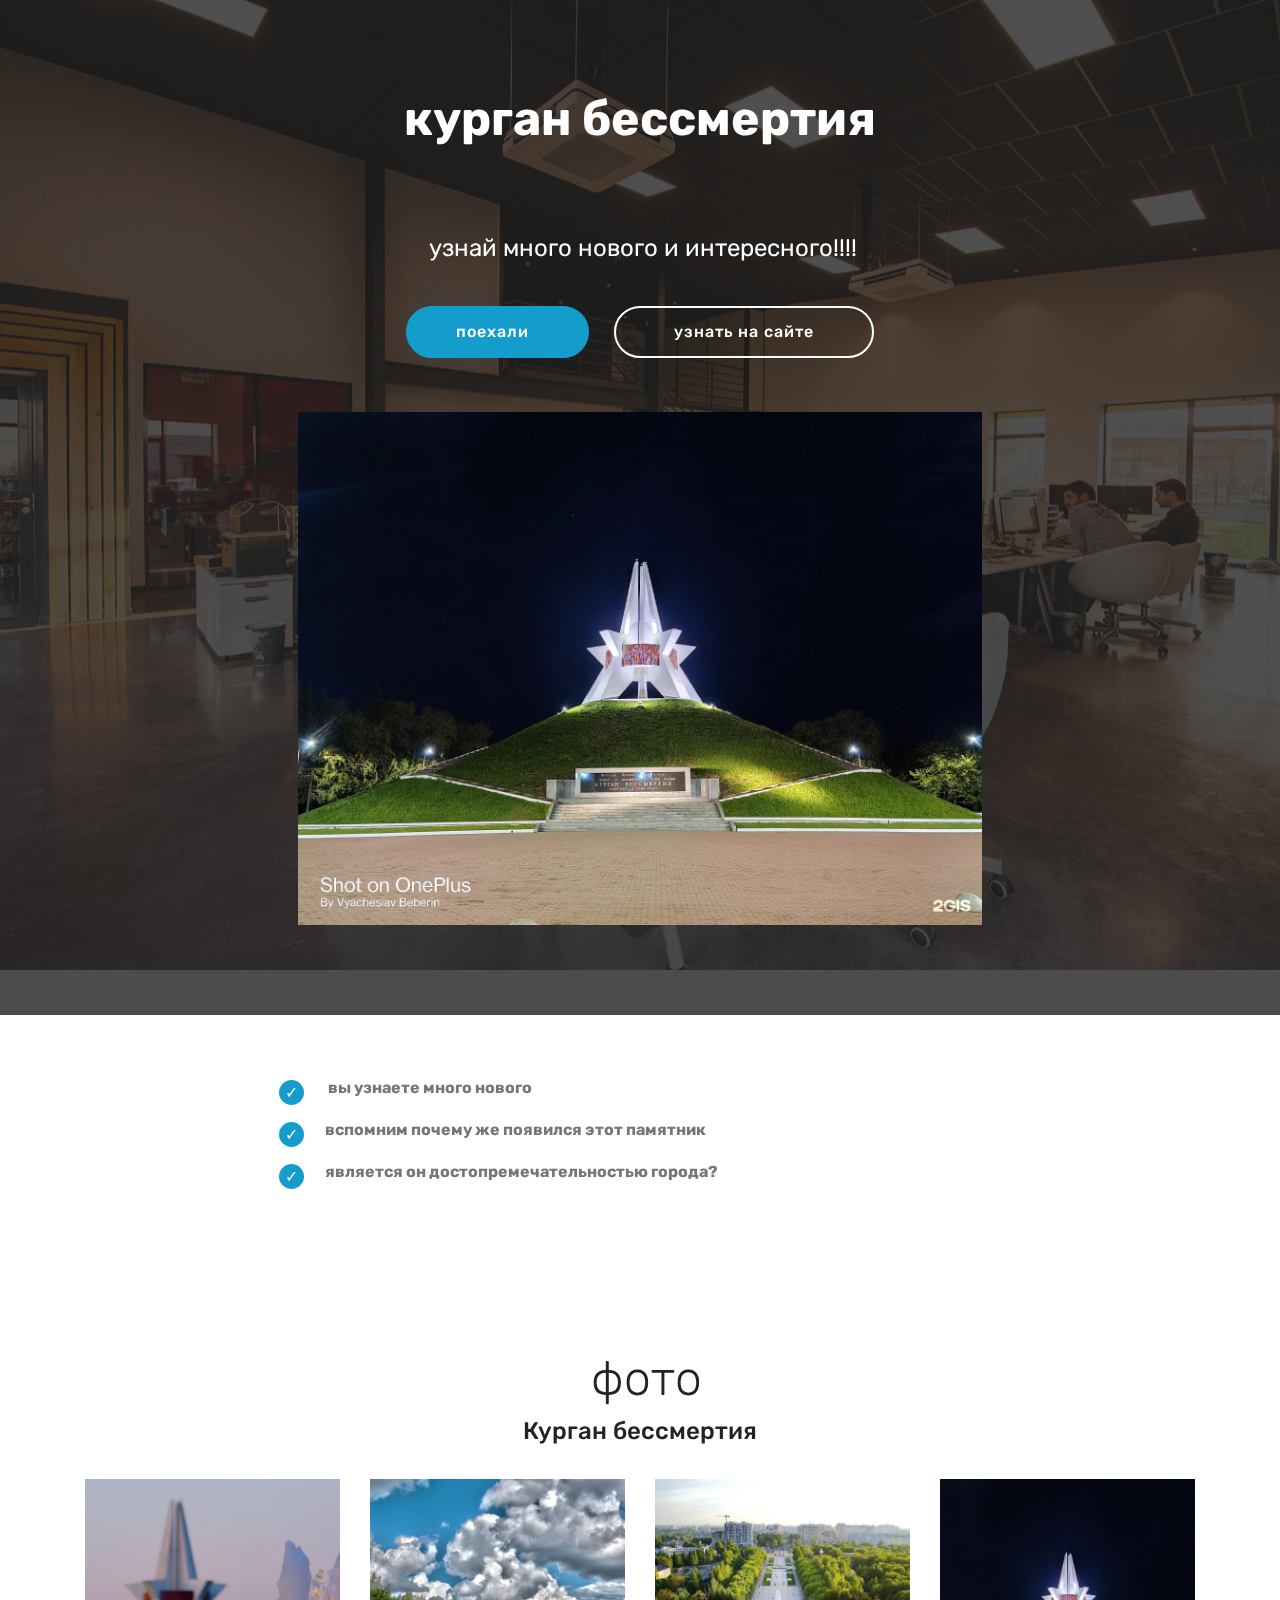
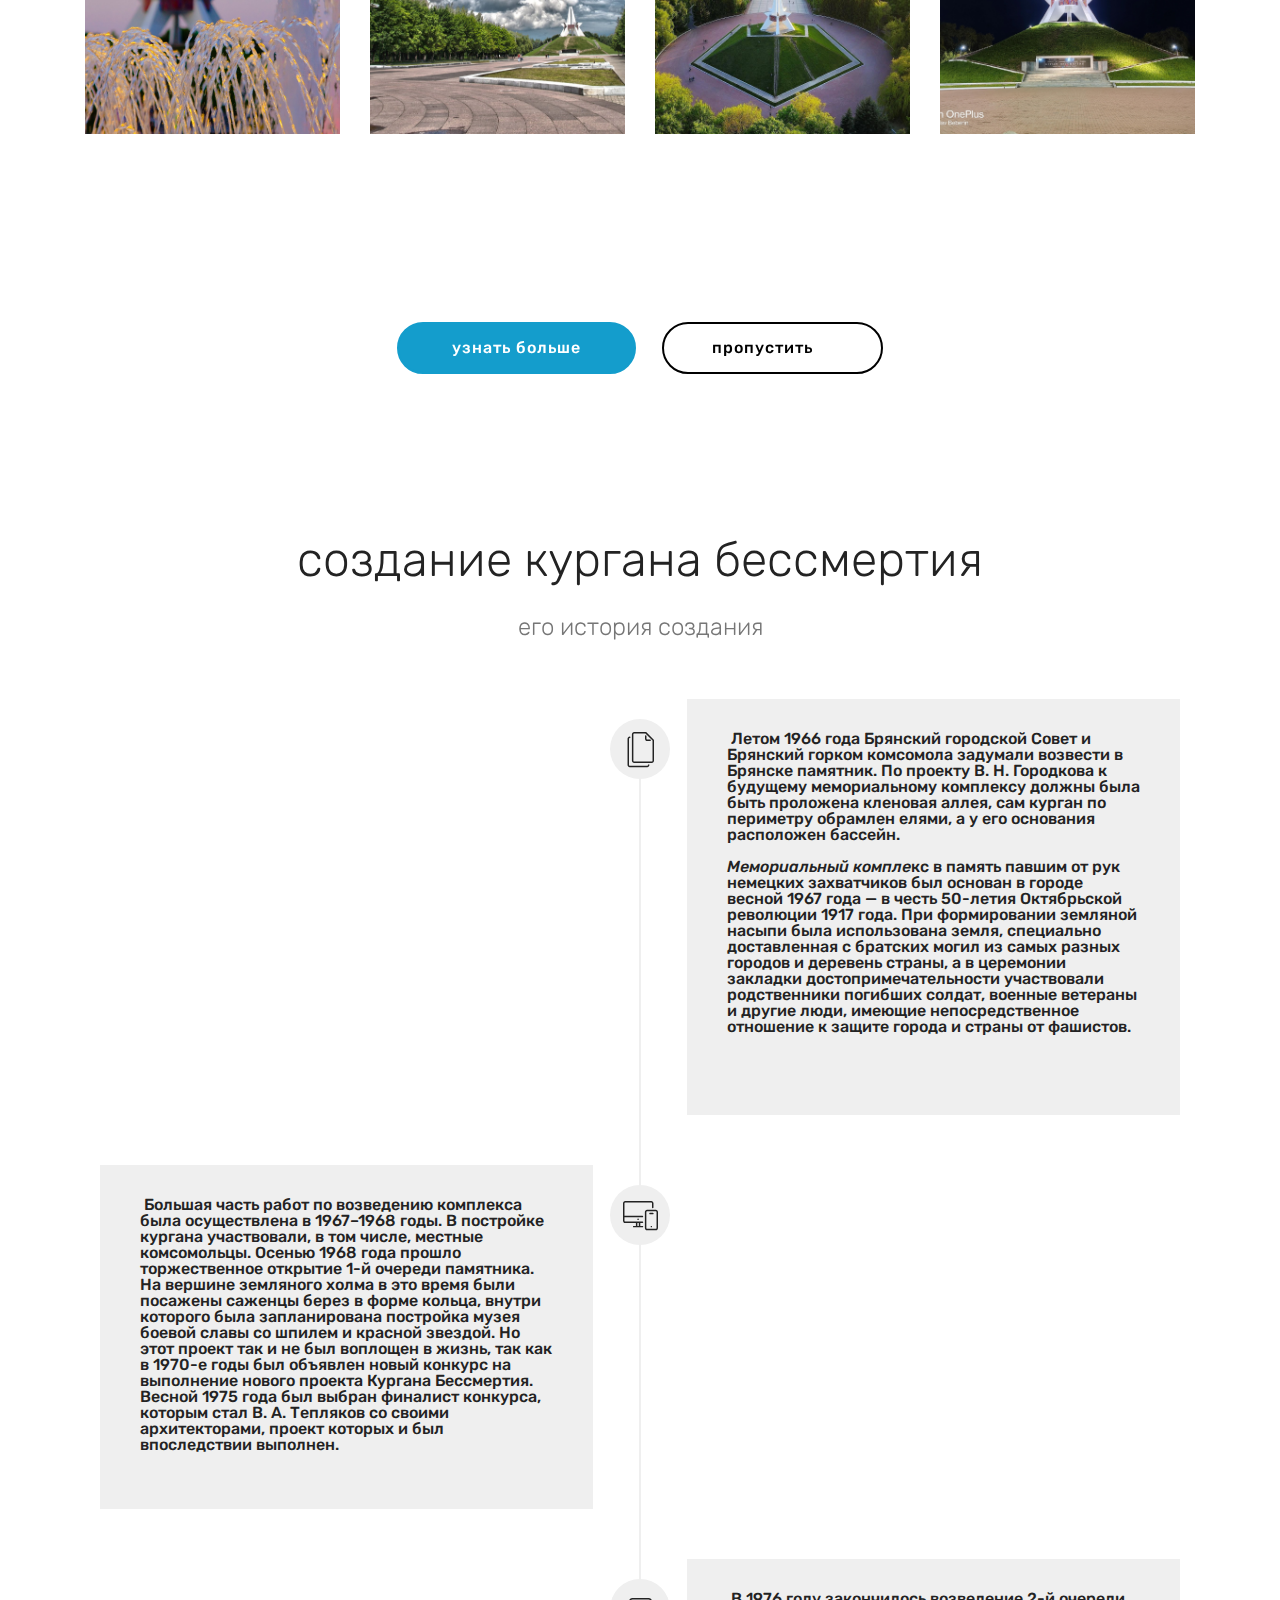
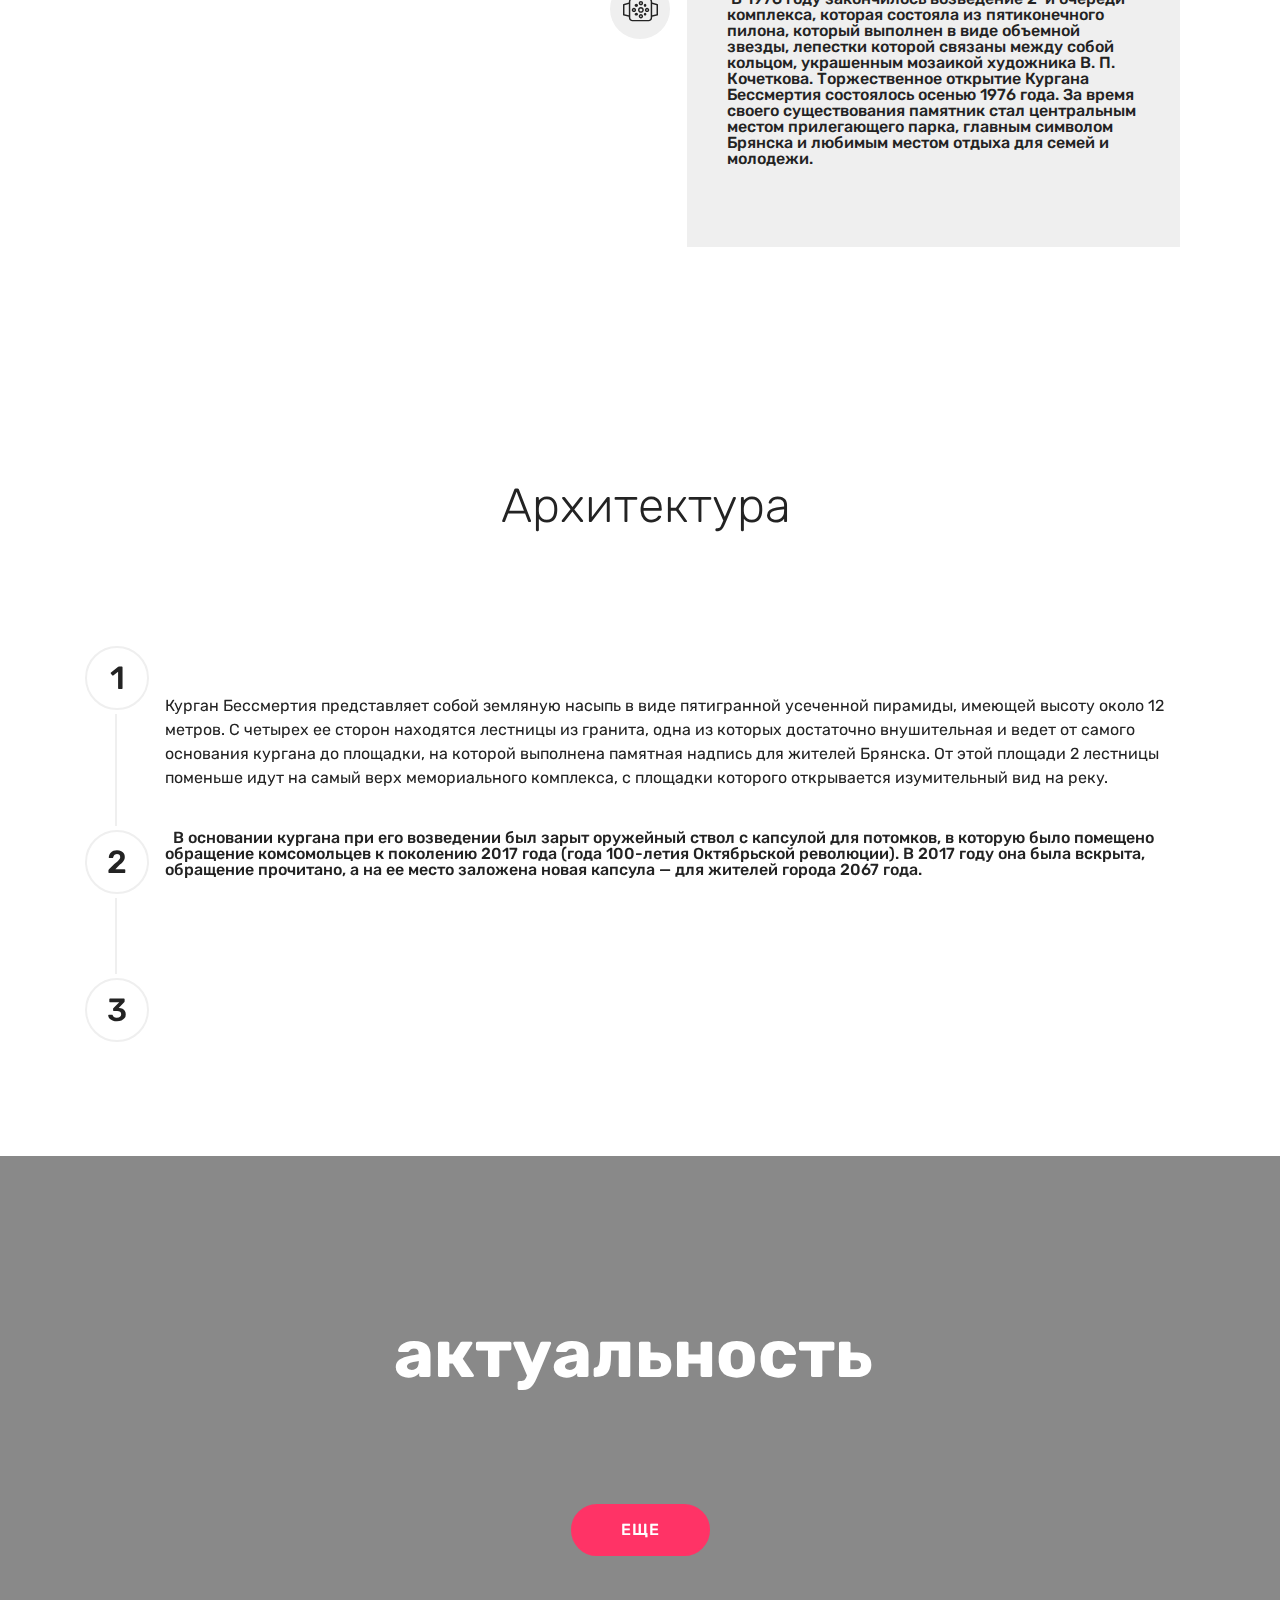
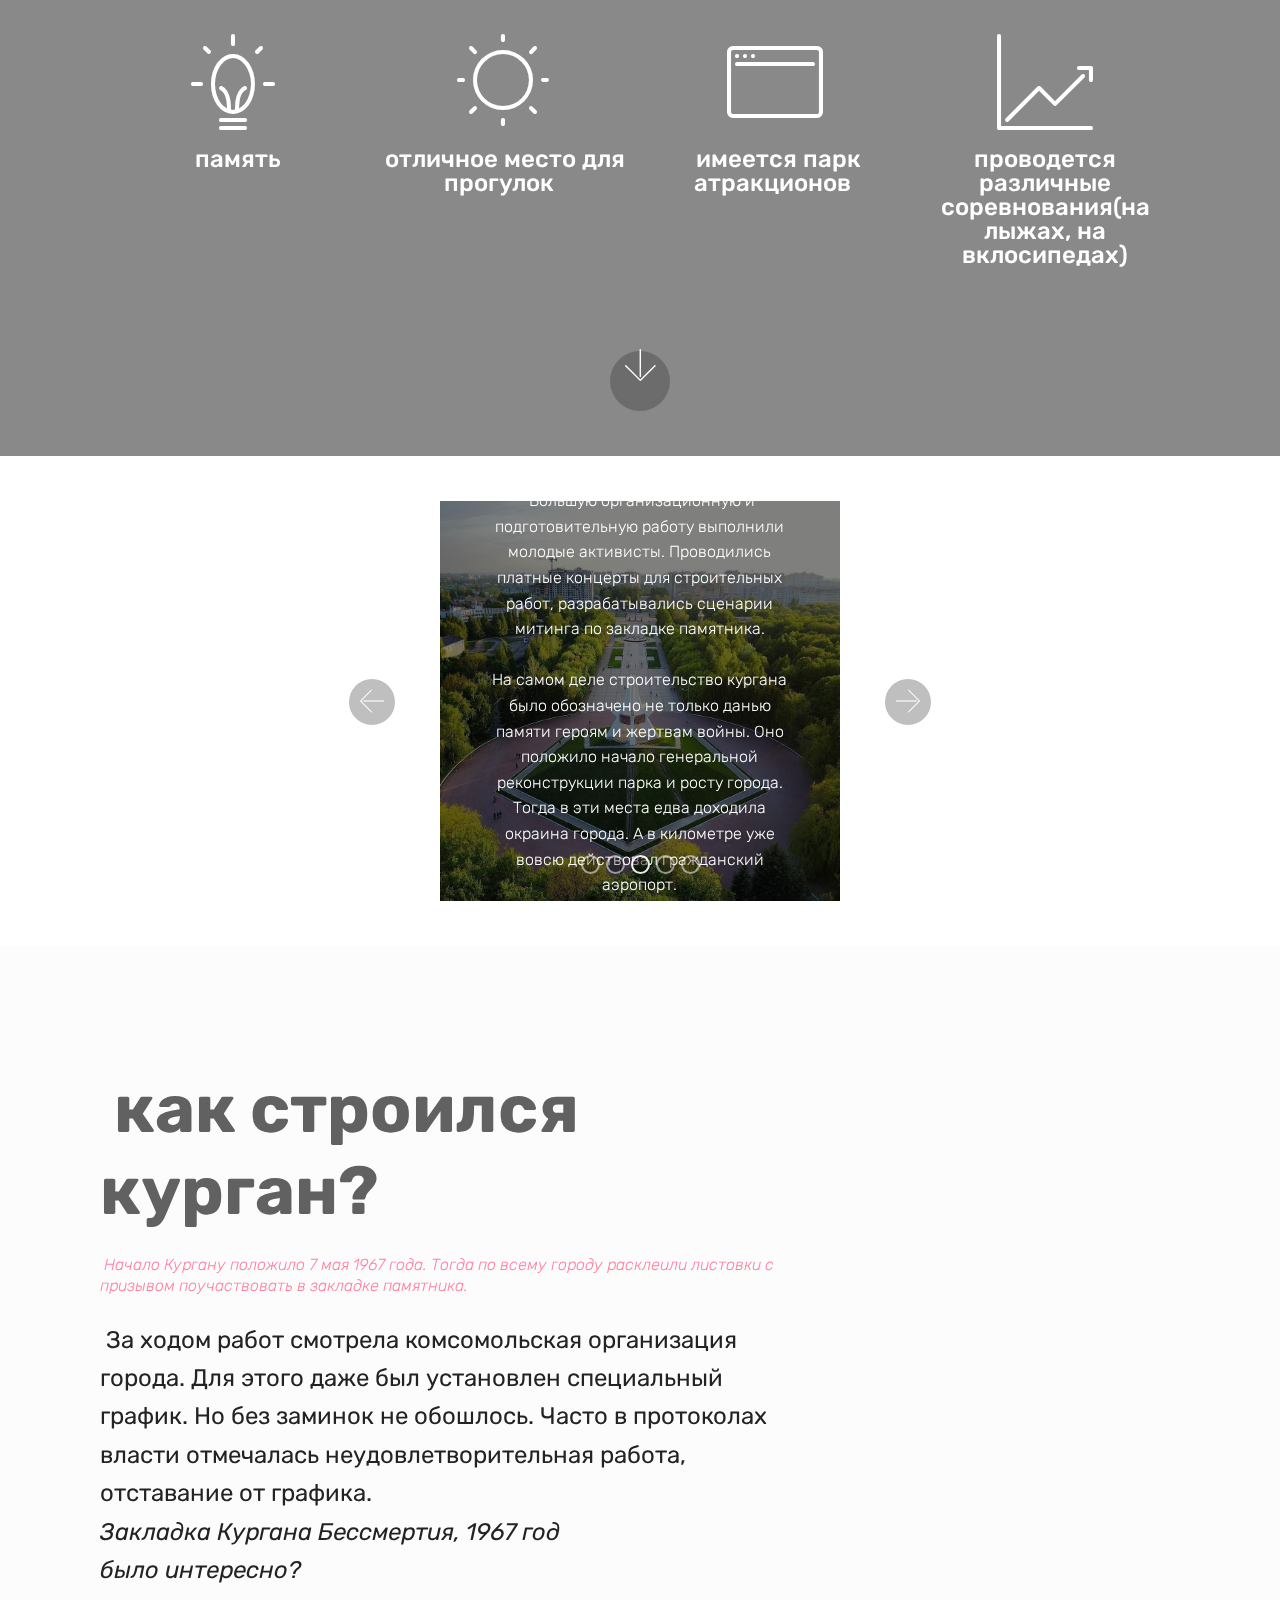
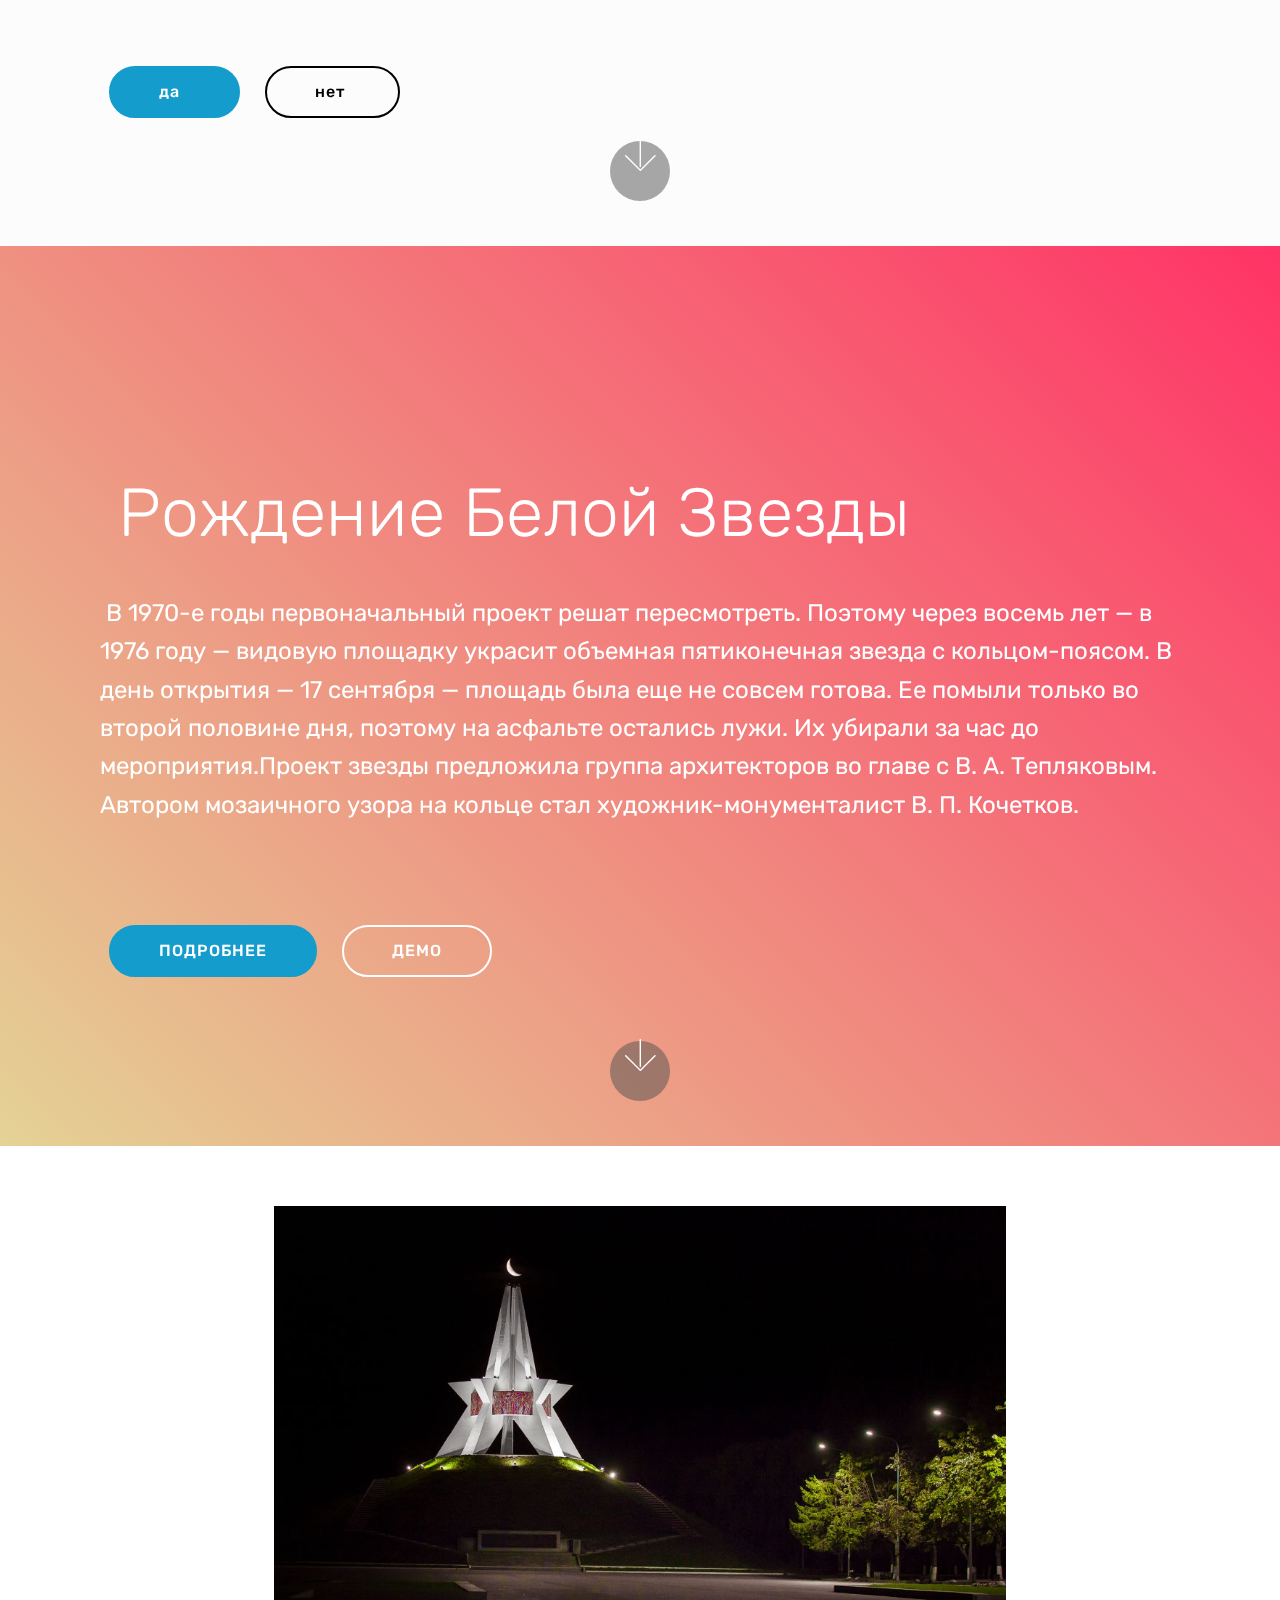
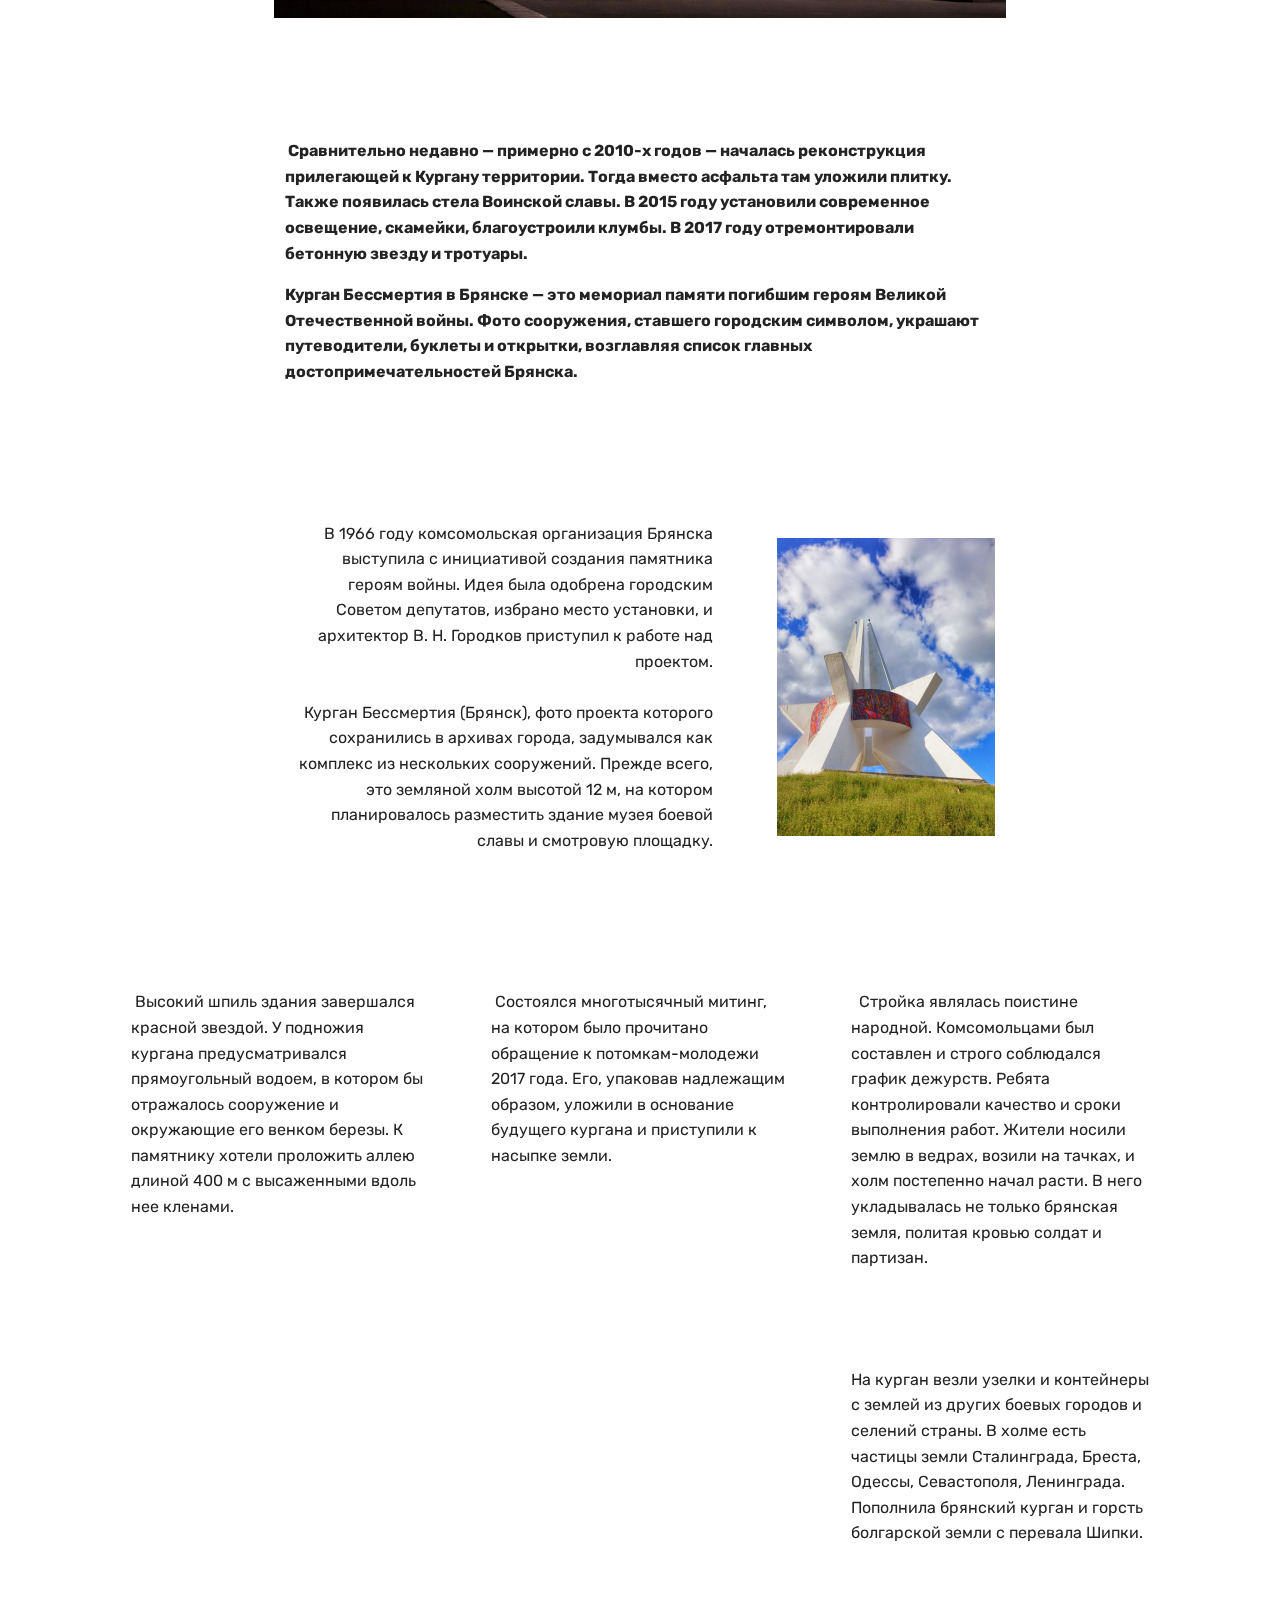
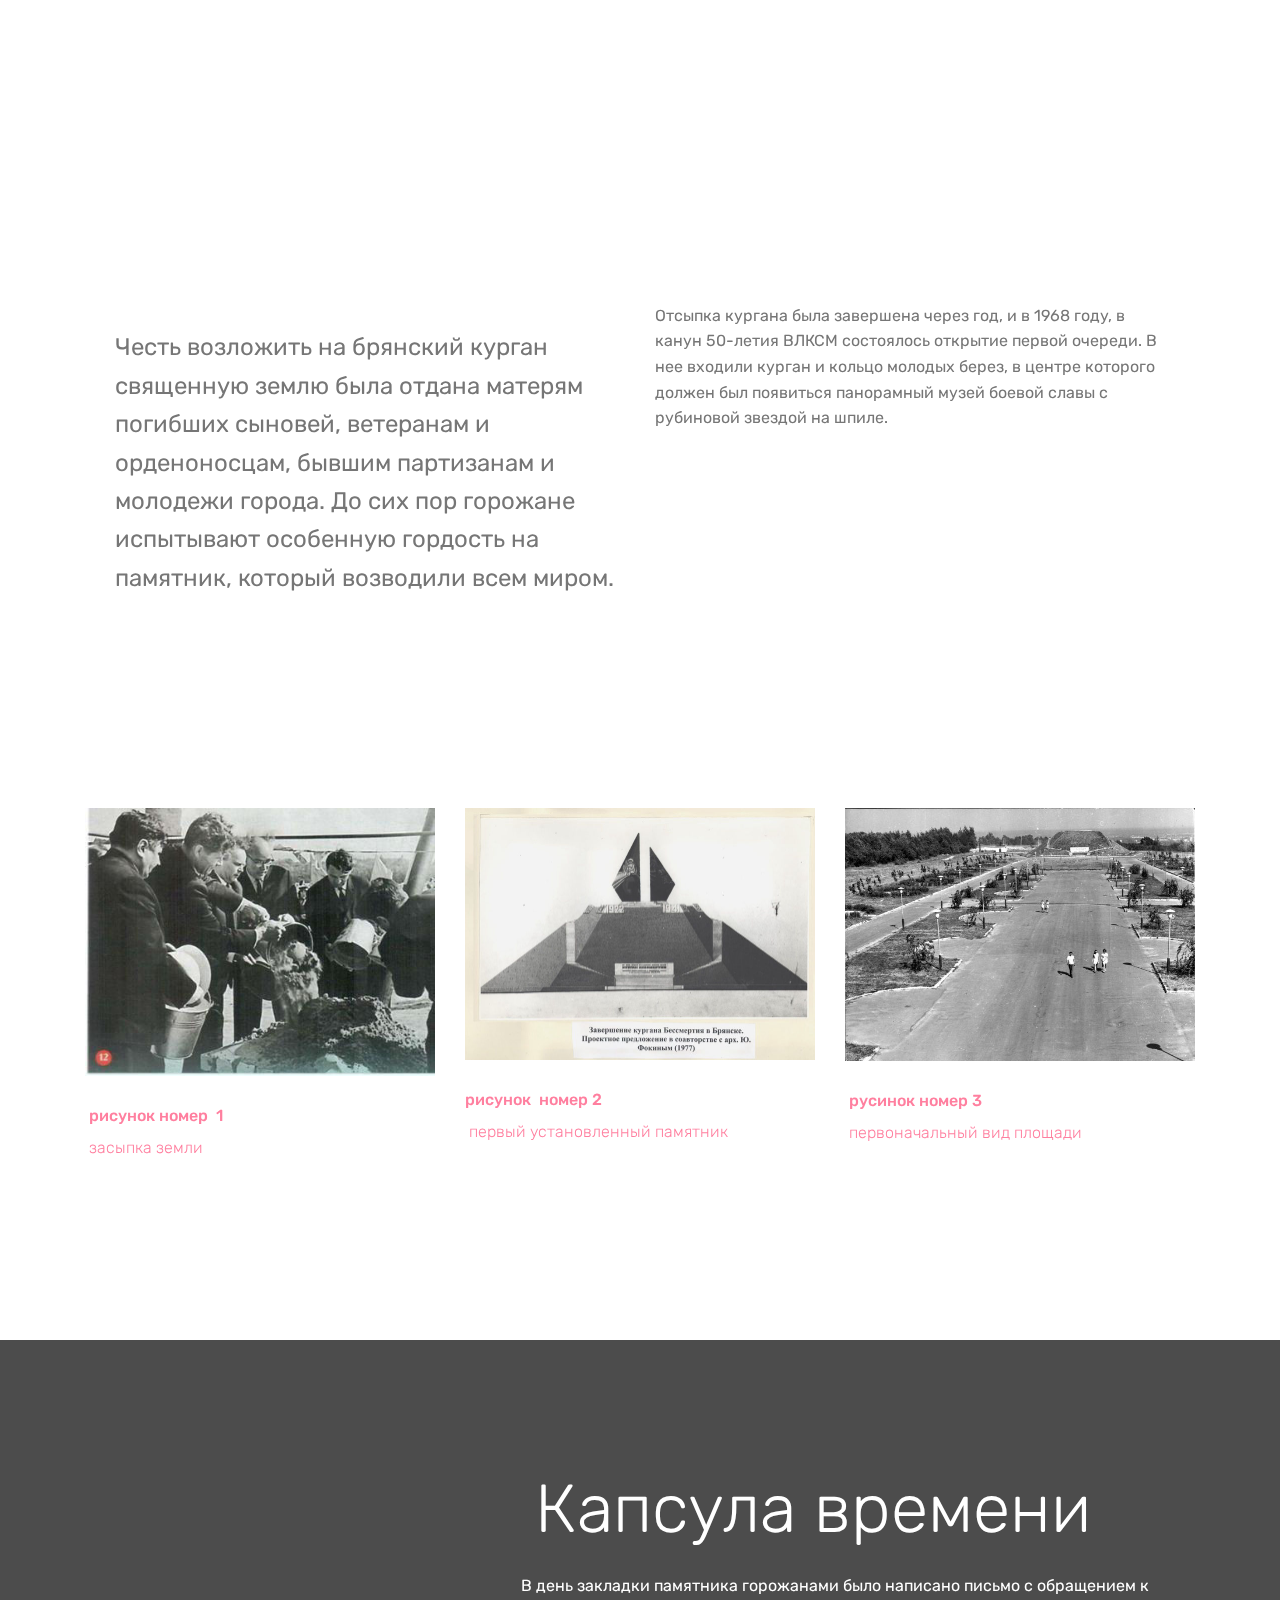
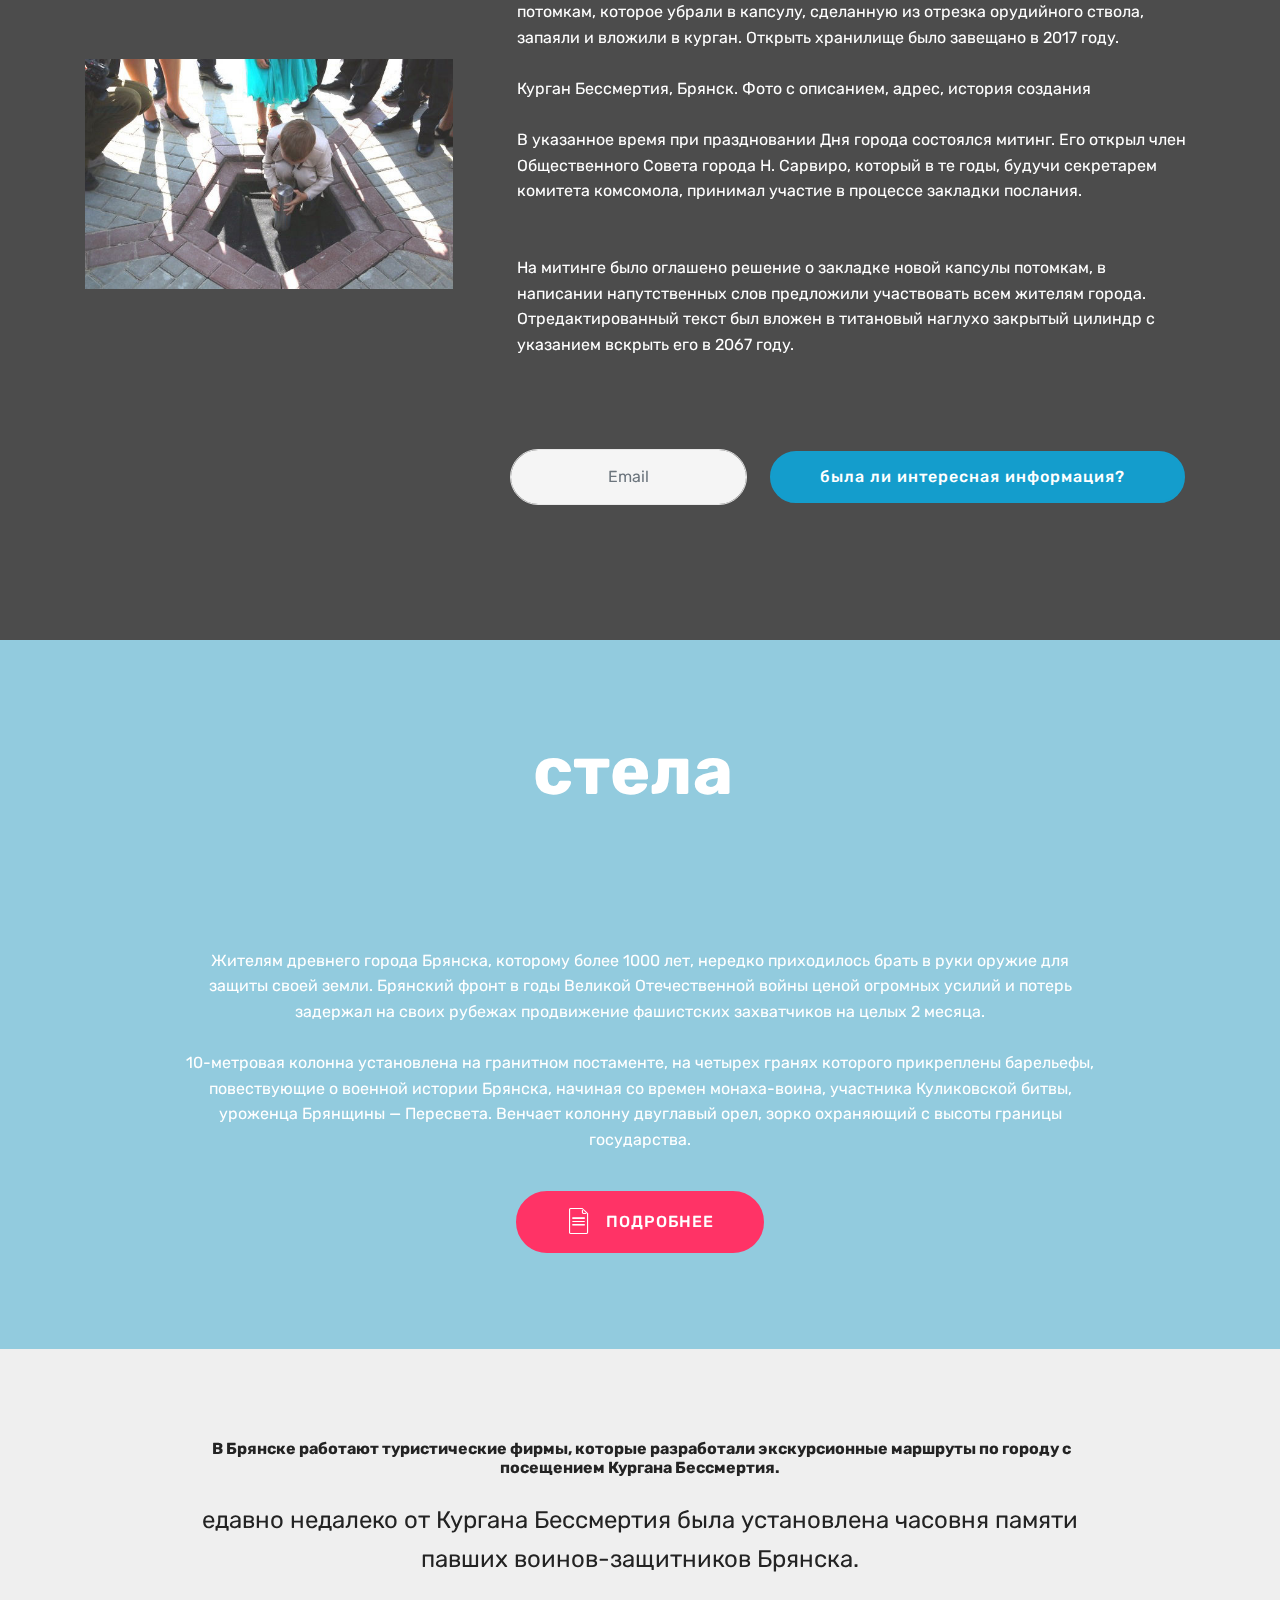
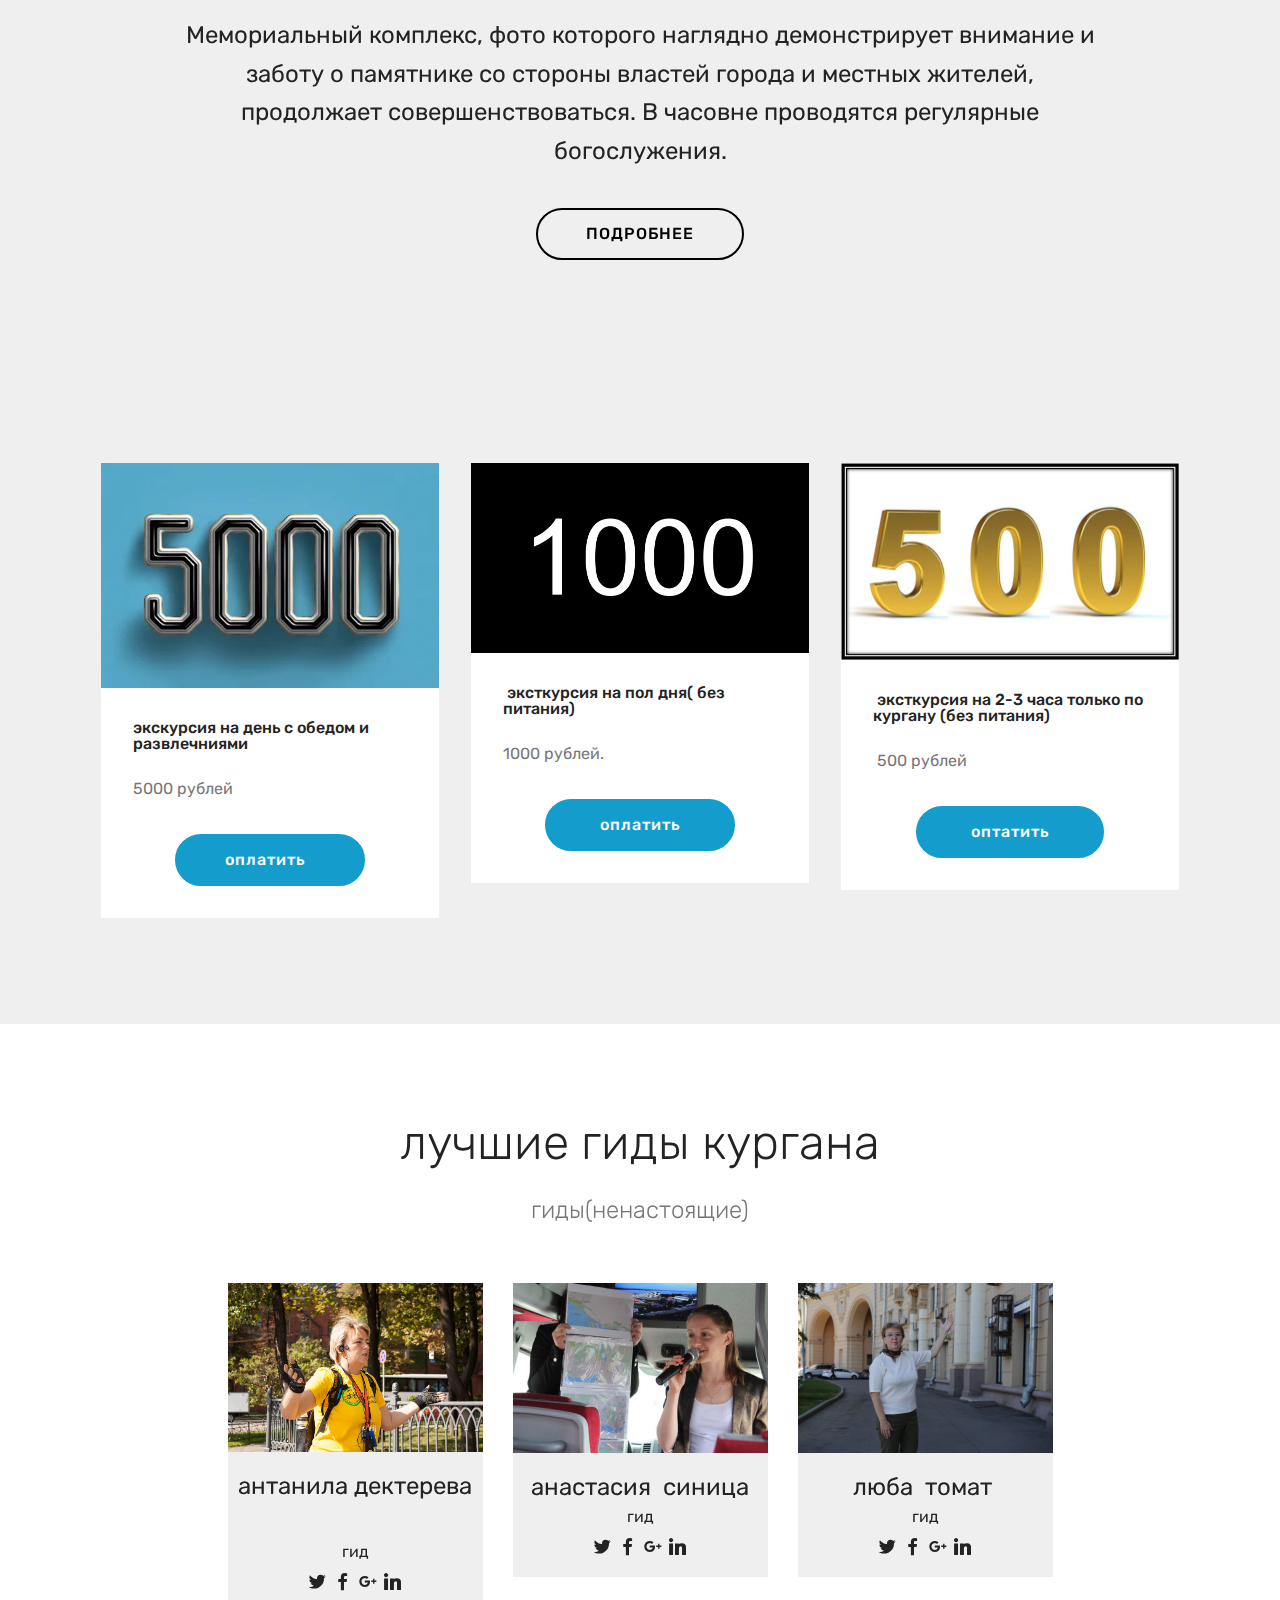
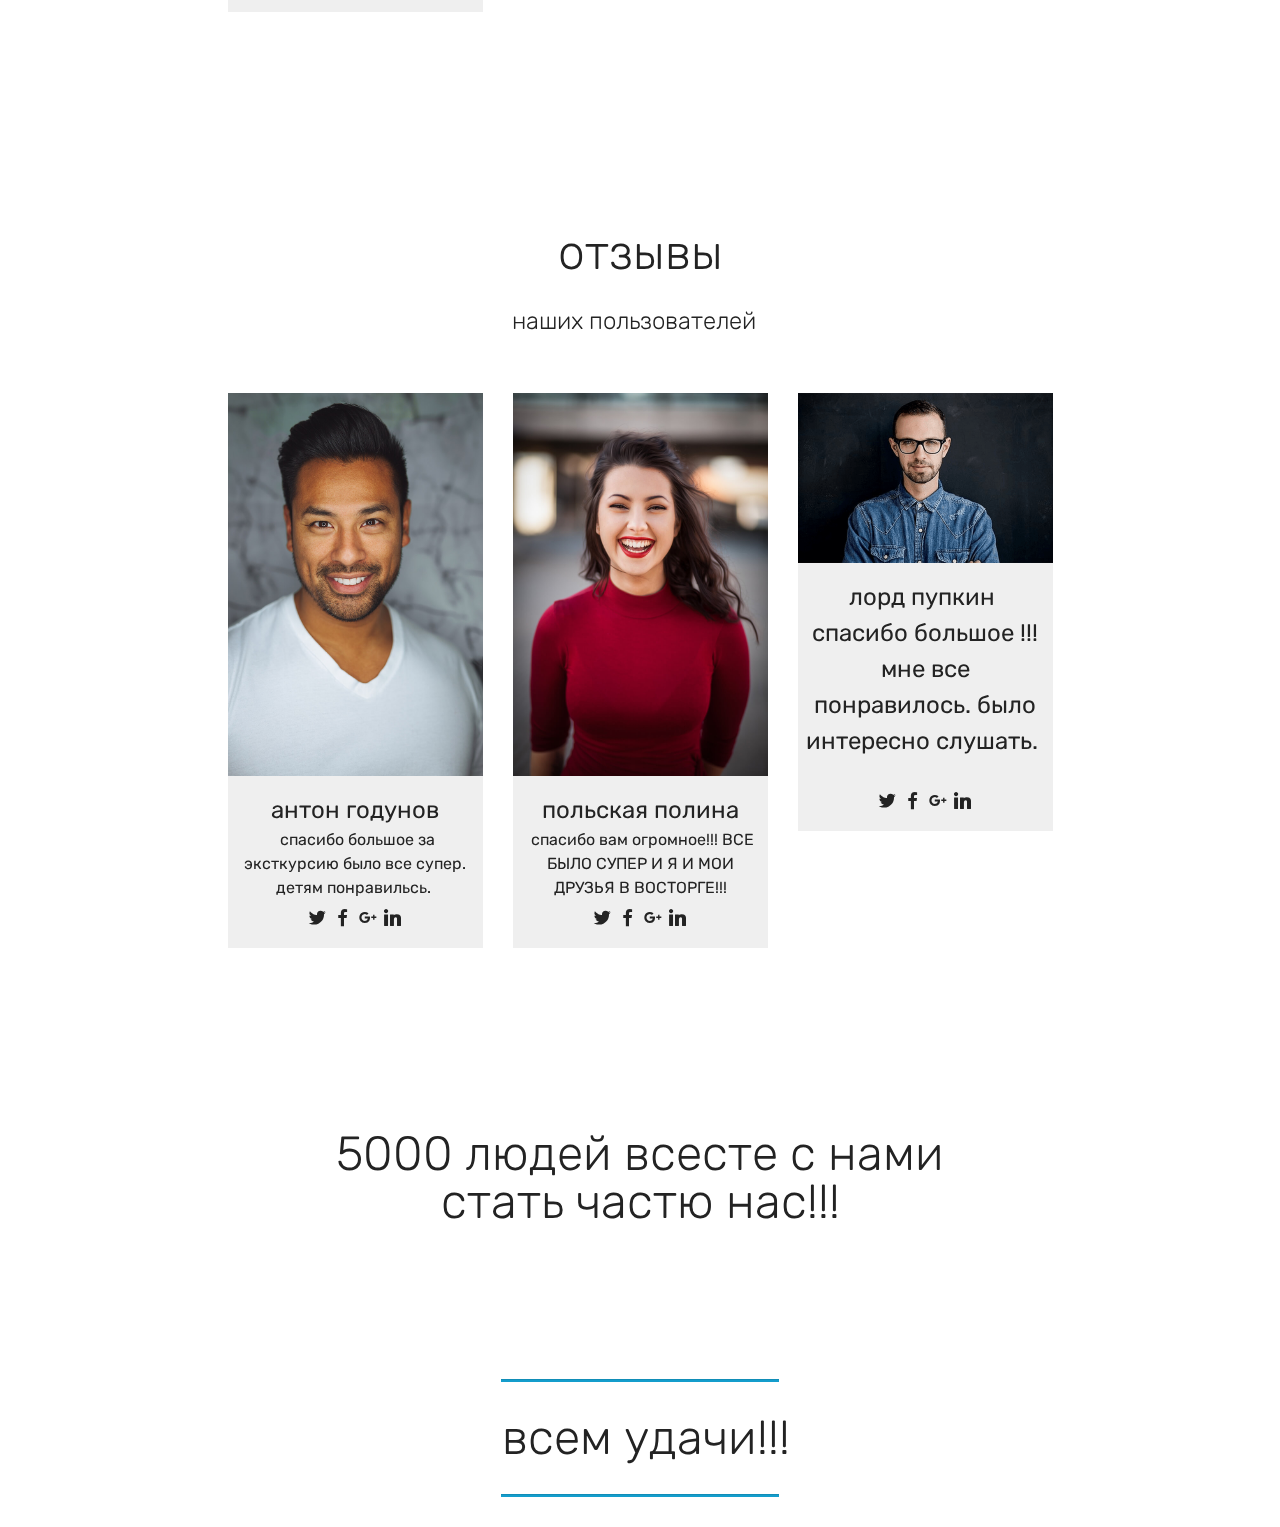
<file: index.html>
<!DOCTYPE html>
<html  >
<head>
  <!-- Site made with Mobirise Website Builder v4.12.4, https://mobirise.com -->
  <meta charset="UTF-8">
  <meta http-equiv="X-UA-Compatible" content="IE=edge">
  <meta name="generator" content="Mobirise v4.12.4, mobirise.com">
  <meta name="viewport" content="width=device-width, initial-scale=1, minimum-scale=1">
  <link rel="shortcut icon" href="assets/images/logo4.png" type="image/x-icon">
  <meta name="description" content="">
  
  
  <title>Home</title>
  <link rel="stylesheet" href="assets/web/assets/mobirise-icons/mobirise-icons.css">
  <link rel="stylesheet" href="assets/bootstrap/css/bootstrap.min.css">
  <link rel="stylesheet" href="assets/bootstrap/css/bootstrap-grid.min.css">
  <link rel="stylesheet" href="assets/bootstrap/css/bootstrap-reboot.min.css">
  <link rel="stylesheet" href="assets/socicon/css/styles.css">
  <link rel="stylesheet" href="assets/tether/tether.min.css">
  <link rel="stylesheet" href="assets/theme/css/style.css">
  <link rel="preload" as="style" href="assets/mobirise/css/mbr-additional.css"><link rel="stylesheet" href="assets/mobirise/css/mbr-additional.css" type="text/css">
  
  
  
</head>
<body>
  <section class="header4 cid-tE9JG2qMdU mbr-parallax-background" id="header4-0">

    

    <div class="mbr-overlay" style="opacity: 0.8; background-color: rgb(35, 35, 35);">
    </div>

    <div class="container">
        <div class="row justify-content-md-center">
            <div class="media-content col-md-10">
                <h1 class="mbr-section-title align-center mbr-white pb-3 mbr-bold mbr-fonts-style display-2">&nbsp;курган бессмертия&nbsp;<br><br></h1>
                
                <div class="mbr-text align-center mbr-white pb-3">
                    <p class="mbr-text mbr-fonts-style display-5">&nbsp;узнай много нового и интересного!!!!</p>
                </div>
                <div class="mbr-section-btn align-center"><a class="btn btn-md btn-primary display-4" href="https://mobirise.co">поехали &nbsp;</a>
                    <a class="btn btn-md btn-white-outline display-4" href="https://mobirise.co">&nbsp; узнать на сайте &nbsp;</a></div>
            </div>
            <div class="mbr-figure pt-5">
                <img src="assets/images/30258560074095485-5053.jpg" alt="Mobirise" title="" style="width: 60%;">
            </div>
        </div>
    </div>
</section>

<section class="engine"><a href="https://mobirise.info/i">free web creation software</a></section><section class="mbr-section article content12 cid-tE9KVqALpr" id="content12-2">
     

    <div class="container">
        <div class="media-container-row">
            <div class="mbr-text counter-container col-12 col-md-8 mbr-fonts-style display-7">
                <ul>
                    <li><strong>&nbsp;вы узнаете много нового</strong></li><li><strong>вспомним почему же появился этот памятник&nbsp;</strong></li><li><strong>является он достопремечательностью города?&nbsp;</strong></li>
                </ul>
            </div>
        </div>
    </div>
</section>

<section class="mbr-gallery gallery5 cid-tE9LnfQnlp" id="gallery5-3">

    

    

    <div class="container">
        <h3 class="mbr-section-title align-center mbr-fonts-style display-2">&nbsp;фото</h3>
        <h4 class="mbr-section-subtitle align-center pb-4 mbr-fonts-style display-5">&nbsp;Курган бессмертия&nbsp;</h4>
        <div class="row mbr-gallery" data-toggle="modal" data-target="#tETl9MvghA">
            <div class="col-sm-6 col-md-4 col-lg-3 item gallery-image">
                <div class="item-wrapper">
                    <img class="w-100" src="assets/images/1639392940-42-krot-info-p-bryansk-kurgan-bessmertiya-panorama-krasiv-45.jpg" alt="" data-slide-to="0" title="" data-target="#tETl9Mv0ex">
                </div>
            </div>
            <div class="col-sm-6 col-md-4 col-lg-3 item gallery-image">
                <div class="item-wrapper">
                    <img class="w-100" src="assets/images/1660465052-34-kartinkin-net-p-fontan-na-kurgane-bessmertiya-bryansk-kras-35.jpg" alt="" data-slide-to="1" title="" data-target="#tETl9Mv0ex">
                </div>
            </div>
            <div class="col-sm-6 col-md-4 col-lg-3 item gallery-image">
                <div class="item-wrapper">
                    <img class="w-100" src="assets/images/1660465106-68-kartinkin-net-p-fontan-na-kurgane-bessmertiya-bryansk-kras-71.jpg" alt="" data-slide-to="2" title="" data-target="#tETl9Mv0ex">
                </div>
            </div>
            <div class="col-sm-6 col-md-4 col-lg-3 item gallery-image">
                <div class="item-wrapper">
                    <img class="w-100" src="assets/images/30258560074095485-5053.jpg" alt="" data-slide-to="3" title="" data-target="#tETl9Mv0ex">
                </div>
            </div>
        </div>

        <div class="modal mbr-slider fade" tabindex="-1" role="dialog" aria-hidden="true" id="tETl9MvghA">
            <div class="modal-dialog" role="document">
                <div class="modal-content">
                    <div class="modal-body">
                        <div class="carousel slide" data-ride="carousel" id="tETl9Mv0ex">
                            <div class="carousel-inner">
                                <div class="carousel-item active">
                                    <img class="d-block w-100" src="assets/images/1639392940-42-krot-info-p-bryansk-kurgan-bessmertiya-panorama-krasiv-45.jpg" alt="">
                                </div>
                                <div class="carousel-item">
                                    <img class="d-block w-100" src="assets/images/1660465052-34-kartinkin-net-p-fontan-na-kurgane-bessmertiya-bryansk-kras-35.jpg" alt="">
                                </div>
                                <div class="carousel-item">
                                    <img class="d-block w-100" src="assets/images/1660465106-68-kartinkin-net-p-fontan-na-kurgane-bessmertiya-bryansk-kras-71.jpg" alt="">
                                </div>
                                <div class="carousel-item">
                                    <img class="d-block w-100" src="assets/images/30258560074095485-5053.jpg" alt="">
                                </div>
                            </div>
                            <ol class="carousel-indicators">
                                <li data-slide-to="0" class="active" data-target="#tETl9Mv0ex"></li>
                                <li data-slide-to="1" data-target="#tETl9Mv0ex"></li>
                                <li data-slide-to="2" data-target="#tETl9Mv0ex"></li>
                                <li data-slide-to="3" data-target="#tETl9Mv0ex"></li>
                            </ol>
                            <a role="button" href="" class="close" data-dismiss="modal" aria-label="Close">
                            </a>
                            <a class="carousel-control-prev carousel-control" role="button" data-slide="prev" href="#tETl9Mv0ex">
                                <span class="mbri-left mbr-iconfont" aria-hidden="true"></span>
                                <span class="sr-only">Назад</span>
                            </a>
                            <a class="carousel-control-next carousel-control" role="button" data-slide="next" href="#tETl9Mv0ex">
                                <span class="mbri-right mbr-iconfont" aria-hidden="true"></span>
                                <span class="sr-only">Вперед</span>
                            </a>
                        </div>
                    </div>
                </div>
            </div>
        </div>
    </div>
</section>

<section class="mbr-section content8 cid-tE9LYOYjnx" id="content8-5">

    

    <div class="container">
        <div class="media-container-row title">
            <div class="col-12 col-md-8">
                <div class="mbr-section-btn align-center"><a class="btn btn-primary display-4" href="https://mobirise.co">&nbsp;узнать больше&nbsp;</a>
                    <a class="btn btn-black-outline display-4" href="https://mobirise.co">пропустить &nbsp; &nbsp;</a></div>
            </div>
        </div>
    </div>
</section>

<section class="timeline2 cid-tE9MbQLmKn" id="timeline2-6">

    

    

    <div class="container align-center">
        <h2 class="mbr-section-title pb-3 mbr-fonts-style display-2">&nbsp;создание кургана бессмертия&nbsp;</h2>
        <h3 class="mbr-section-subtitle pb-5 mbr-fonts-style display-5">&nbsp;его история создания&nbsp;</h3>

        <div class="container timelines-container" mbri-timelines="">
            <!--1-->
            <div class="row timeline-element reverse separline">
                <span class="iconsBackground">
                    <span class="mbri-pages mbr-iconfont"></span>
                </span>          
                <div class="col-xs-12 col-md-6 align-left">
                    <div class="timeline-text-content">
                        <h4 class="mbr-timeline-title pb-3 mbr-fonts-style display-7">&nbsp;Летом 1966 года Брянский городской Совет и Брянский горком комсомола задумали возвести в Брянске памятник. По проекту В. Н. Городкова к будущему мемориальному комплексу должны была быть проложена кленовая аллея, сам курган по периметру обрамлен елями, а у его основания расположен бассейн.<br><br><em>Мемориальный компле</em>кс в память павшим от рук немецких захватчиков был основан в городе весной 1967 года — в честь 50-летия Октябрьской революции 1917 года. При формировании земляной насыпи была использована земля, специально доставленная с братских могил из самых разных городов и деревень страны, а в церемонии закладки достопримечательности участвовали родственники погибших солдат, военные ветераны и другие люди, имеющие непосредственное отношение к защите города и страны от фашистов.</h4>
                        <p class="mbr-timeline-text mbr-fonts-style display-7">&nbsp;</p>
                     </div>
                </div>
            </div>
            <!--2-->
            <div class="row timeline-element  separline">
                <span class="iconsBackground">
                    <span class="mbri-responsive mbr-iconfont"></span>
                </span>
                <div class="col-xs-12 col-md-6 align-left ">
                    <div class="timeline-text-content">
                        <h4 class="mbr-timeline-title pb-3 mbr-fonts-style display-7">&nbsp;Большая часть работ по возведению комплекса была осуществлена в 1967–1968 годы. В постройке кургана участвовали, в том числе, местные комсомольцы. Осенью 1968 года прошло торжественное открытие 1-й очереди памятника. На вершине земляного холма в это время были посажены саженцы берез в форме кольца, внутри которого была запланирована постройка музея боевой славы со шпилем и красной звездой. Но этот проект так и не был воплощен в жизнь, так как в 1970-е годы был объявлен новый конкурс на выполнение нового проекта Кургана Бессмертия. Весной 1975 года был выбран финалист конкурса, которым стал В. А. Тепляков со своими архитекторами, проект которых и был впоследствии выполнен.</h4>
                        <p class="mbr-timeline-text mbr-fonts-style display-7"></p>
                    </div>
                </div>
            </div>
            <!--3-->
            <div class="row timeline-element reverse">
                <span class="iconsBackground">
                    <span class="mbri-watch mbr-iconfont"></span>
                </span>
                <div class="col-xs-12 col-md-6 align-left">
                    <div class="timeline-text-content">
                        <h4 class="mbr-timeline-title pb-3 mbr-fonts-style display-7">&nbsp;В 1976 году закончилось возведение 2-й очереди комплекса, которая состояла из пятиконечного пилона, который выполнен в виде объемной звезды, лепестки которой связаны между собой кольцом, украшенным мозаикой художника В. П. Кочеткова. Торжественное открытие Кургана Бессмертия состоялось осенью 1976 года. За время своего существования памятник стал центральным местом прилегающего парка, главным символом Брянска и любимым местом отдыха для семей и молодежи.</h4>      
                        <p class="mbr-timeline-text mbr-fonts-style display-7">&nbsp;&nbsp;</p>
                    </div>
                </div>
            </div>
            <!--4-->
            
            <!--5-->
            
            <!--6-->
            
            <!--7-->
            
            <!--8-->
            
            <!--9-->
            
            <!--10-->
            
            <!--11-->
            
            <!--12-->
            
        </div>
    </div>
</section>

<section class="step1 cid-tE9Npp7lQF" id="step1-7">

    

    
    
    <div class="container">
        <h2 class="mbr-section-title pb-3 mbr-fonts-style align-center display-2">&nbsp;Архитектура</h2>
        <h3 class="mbr-section-subtitle pb-5 mbr-fonts-style align-center display-5">&nbsp;</h3>
        <div class="step-container">
            <div class="card separline pb-4">
                <div class="step-element d-flex">
                    <div class="step-wrapper pr-3">
                        <h3 class="step d-flex align-items-center justify-content-center">
                            1
                        </h3>
                    </div>          
                    <div class="step-text-content">
                        <h4 class="mbr-step-title pb-3 mbr-fonts-style display-5">&nbsp;</h4>
                        <p class="mbr-step-text mbr-fonts-style display-7">Курган Бессмертия представляет собой земляную насыпь в виде пятигранной усеченной пирамиды, имеющей высоту около 12 метров. С четырех ее сторон находятся лестницы из гранита, одна из которых достаточно внушительная и ведет от самого основания кургана до площадки, на которой выполнена памятная надпись для жителей Брянска. От этой площади 2 лестницы поменьше идут на самый верх мемориального комплекса, с площадки которого открывается изумительный вид на реку.</p>
                    </div>
                </div>
            </div>

            <div class="card separline pb-4">
                <div class="step-element d-flex">
                    <div class="step-wrapper pr-3">
                        <h3 class="step d-flex align-items-center justify-content-center">
                            2
                        </h3>
                    </div>          
                    <div class="step-text-content">
                        <h4 class="mbr-step-title pb-3 mbr-fonts-style display-7">&nbsp; В основании кургана при его возведении был зарыт оружейный ствол с капсулой для потомков, в которую было помещено обращение комсомольцев к поколению 2017 года (года 100-летия Октябрьской революции). В 2017 году она была вскрыта, обращение прочитано, а на ее место заложена новая капсула — для жителей города 2067 года.</h4>
                        <p class="mbr-step-text mbr-fonts-style display-5">&nbsp;</p>
                    </div>
                </div>
            </div>

            <div class="card">
                <div class="step-element d-flex">
                    <div class="step-wrapper pr-3">
                        <h3 class="step d-flex align-items-center justify-content-center">
                            3
                        </h3>
                    </div>          
                    <div class="step-text-content">
                        <h4 class="mbr-step-title pb-3 mbr-fonts-style display-5">&nbsp;</h4>
                        <p class="mbr-step-text mbr-fonts-style display-7">&nbsp;</p>
                    </div>
                </div>
            </div>

            
            
            
            
            
            
            
            
            
            
            
        </div>
    </div>
</section>

<section class="header12 cid-tEepwY6jl6 mbr-fullscreen mbr-parallax-background" id="header12-b">

    

    <div class="mbr-overlay" style="opacity: 0.5; background-color: rgb(35, 35, 35);">
    </div>

    <div class="container  ">
            <div class="media-container">
                <div class="col-md-12 align-center">
                    <h1 class="mbr-section-title pb-3 mbr-white mbr-bold mbr-fonts-style display-1">актуальность&nbsp;</h1>
                    <p class="mbr-text pb-3 mbr-white mbr-fonts-style display-5">&nbsp;</p>
                    <div class="mbr-section-btn align-center py-2"><a class="btn btn-md btn-secondary display-4" href="https://mobirise.co">ЕЩЕ</a></div>

                    <div class="icons-media-container mbr-white">
                        <div class="card col-12 col-md-6 col-lg-3">
                            <div class="icon-block">
                            <a href="https://mobirise.co/">
                                <span class="mbr-iconfont mbri-idea"></span>
                            </a>
                            </div>
                            <h5 class="mbr-fonts-style display-5">&nbsp;память</h5>
                        </div>

                        <div class="card col-12 col-md-6 col-lg-3">
                            <div class="icon-block">
                                <a href="https://mobirise.co/">
                                    <span class="mbri-sun mbr-iconfont"></span>
                                </a>
                            </div>
                            <h5 class="mbr-fonts-style display-5">отличное место для прогулок &nbsp;</h5>
                        </div>

                        <div class="card col-12 col-md-6 col-lg-3">
                            <div class="icon-block">
                                <a href="https://mobirise.co/">
                                    <span class="mbr-iconfont mbri-browse"></span>
                                </a>
                            </div>
                            <h5 class="mbr-fonts-style display-5">&nbsp;имеется парк атракционов&nbsp;</h5>
                        </div>

                        <div class="card col-12 col-md-6 col-lg-3">
                            <div class="icon-block">
                                <a href="https://mobirise.co/">
                                    <span class="mbr-iconfont mbri-growing-chart"></span>
                                </a>
                            </div>
                            <h5 class="mbr-fonts-style display-5">проводется различные соревнования(на лыжах, на вклосипедах)</h5>
                        </div>
                    </div>
                </div>
            </div>
    </div>

    <div class="mbr-arrow hidden-sm-down" aria-hidden="true">
        <a href="#next">
            <i class="mbri-down mbr-iconfont"></i>
        </a>
    </div>
</section>

<section class="carousel slide cid-tEeqwBKMHK" data-interval="false" id="slider2-d">

    
    <div class="container content-slider">
        <div class="content-slider-wrap">
            <div><div class="mbr-slider slide carousel" data-keyboard="false" data-ride="false" data-interval="false" data-pause="false"><ol class="carousel-indicators"><li data-app-prevent-settings="" data-target="#slider2-d" data-slide-to="0"></li><li data-app-prevent-settings="" data-target="#slider2-d" data-slide-to="1"></li><li data-app-prevent-settings="" data-target="#slider2-d" class=" active" data-slide-to="2"></li><li data-app-prevent-settings="" data-target="#slider2-d" data-slide-to="3"></li><li data-app-prevent-settings="" data-target="#slider2-d" data-slide-to="4"></li></ol><div class="carousel-inner" role="listbox"><div class="carousel-item slider-fullscreen-image" data-bg-video-slide="false" style="background-image: url(assets/images/f3348b4e9b-1200x1080.jpg);"><div class="container container-slide"><div class="image_wrapper"><div class="mbr-overlay"></div><img src="assets/images/f3348b4e9b-1200x1080.jpg" alt="" title=""><div class="carousel-caption justify-content-center"><div class="col-10 align-center"><p class="lead mbr-text mbr-fonts-style display-7">&nbsp;инетересные факты и создании кургана бессемтия&nbsp;</p></div></div></div></div></div><div class="carousel-item slider-fullscreen-image" data-bg-video-slide="false" style="background-image: url(assets/images/1639392940-42-krot-info-p-bryansk-kurgan-bessmertiya-panorama-krasiv-45-2000x1325.jpg);"><div class="container container-slide"><div class="image_wrapper"><div class="mbr-overlay"></div><img src="assets/images/1639392940-42-krot-info-p-bryansk-kurgan-bessmertiya-panorama-krasiv-45-2000x1325.jpg" alt="" title=""><div class="carousel-caption justify-content-center"><div class="col-10 align-center"><p class="lead mbr-text mbr-fonts-style display-7">&nbsp;Проектировкой Кургана Бессмертия первоначально занимался В. Н. Городков. К памятнику должна была идти длинная аллея, обсаженная кленами. Прямо перед ним расположился бы бассейн. В его воде должен был отражаться Курган. На вершине 12,5-метрового памятника находилась бы видовая площадка с музеем. А по краям площадки — березовая аллея.</p></div></div></div></div></div><div class="carousel-item slider-fullscreen-image active" data-bg-video-slide="false" style="background-image: url(assets/images/1660465106-68-kartinkin-net-p-fontan-na-kurgane-bessmertiya-bryansk-kras-71-1080x1080.jpg);"><div class="container container-slide"><div class="image_wrapper"><div class="mbr-overlay"></div><img src="assets/images/1660465106-68-kartinkin-net-p-fontan-na-kurgane-bessmertiya-bryansk-kras-71-1080x1080.jpg" alt="" title=""><div class="carousel-caption justify-content-center"><div class="col-10 align-center"><p class="lead mbr-text mbr-fonts-style display-7">&nbsp;Большую организационную и подготовительную работу выполнили молодые активисты. Проводились платные концерты для строительных работ, разрабатывались сценарии митинга по закладке памятника.
<br>
<br>На самом деле строительство кургана было обозначено не только данью памяти героям и жертвам войны. Оно положило начало генеральной реконструкции парка и росту города. Тогда в эти места едва доходила окраина города. А в километре уже вовсю действовал гражданский аэропорт.</p></div></div></div></div></div><div class="carousel-item slider-fullscreen-image" data-bg-video-slide="false" style="background-image: url(assets/images/1660465052-34-kartinkin-net-p-fontan-na-kurgane-bessmertiya-bryansk-kras-35-1920x1080.jpg);"><div class="container container-slide"><div class="image_wrapper"><div class="mbr-overlay"></div><img src="assets/images/1660465052-34-kartinkin-net-p-fontan-na-kurgane-bessmertiya-bryansk-kras-35-1920x1080.jpg" alt="" title=""><div class="carousel-caption justify-content-center"><div class="col-10 align-center"><p class="lead mbr-text mbr-fonts-style display-7">&nbsp;Проектировкой Кургана Бессмертия первоначально занимался В. Н. Городков. К памятнику должна была идти длинная аллея, обсаженная кленами. Прямо перед ним расположился бы бассейн. В его воде должен был отражаться Курган. На вершине 12,5-метрового памятника находилась бы видовая площадка с музеем. А по краям площадки — березовая аллея.</p></div></div></div></div></div><div class="carousel-item slider-fullscreen-image" data-bg-video-slide="false" style="background-image: url(assets/images/870-609-fixedwidth-870x609.jpg);"><div class="container container-slide"><div class="image_wrapper"><div class="mbr-overlay"></div><img src="assets/images/870-609-fixedwidth-870x609.jpg" alt="" title=""><div class="carousel-caption justify-content-center"><div class="col-10 align-center"><p class="lead mbr-text mbr-fonts-style display-7">&nbsp;Проектировкой Кургана Бессмертия первоначально занимался В. Н. Городков. К памятнику должна была идти длинная аллея, обсаженная кленами. Прямо перед ним расположился бы бассейн. В его воде должен был отражаться Курган. На вершине 12,5-метрового памятника находилась бы видовая площадка с музеем. А по краям площадки — березовая аллея.</p></div></div></div></div></div></div><a data-app-prevent-settings="" class="carousel-control carousel-control-prev" role="button" data-slide="prev" href="#slider2-d"><span aria-hidden="true" class="mbri-left mbr-iconfont"></span><span class="sr-only">Previous</span></a><a data-app-prevent-settings="" class="carousel-control carousel-control-next" role="button" data-slide="next" href="#slider2-d"><span aria-hidden="true" class="mbri-right mbr-iconfont"></span><span class="sr-only">Next</span></a></div></div> 
        </div>
    </div>
</section>

<section class="header9 cid-tEet1R9lKm mbr-fullscreen mbr-parallax-background" id="header9-e">

    

    <div class="mbr-overlay" style="opacity: 0.8; background-color: rgb(255, 255, 255);">
    </div>

    <div class="container">
        <div class="media-container-column mbr-white col-lg-8 col-md-10">
            <h1 class="mbr-section-title align-left mbr-bold pb-3 mbr-fonts-style display-1">&nbsp;как строился курган?</h1>
            <h3 class="mbr-section-subtitle align-left mbr-light pb-3 mbr-fonts-style display-7">&nbsp;Начало Кургану положило 7 мая 1967 года. Тогда по всему городу расклеили листовки с призывом поучаствовать в закладке памятника.</h3>
            <p class="mbr-text align-left pb-3 mbr-fonts-style display-5">&nbsp;За ходом работ смотрела комсомольская организация города. Для этого даже был установлен специальный график. Но без заминок не обошлось. Часто в протоколах власти отмечалась неудовлетворительная работа, отставание от графика.<br><em>Закладка Кургана Бессмертия, 1967 год</em><br><em>было интересно?<br></em><br></p>
            <div class="mbr-section-btn align-left"><a class="btn btn-md btn-primary display-4" href="https://mobirise.co">да &nbsp;</a>
                <a class="btn btn-md btn-black-outline display-4" href="https://mobirise.co">нет&nbsp;</a></div>
        </div>
    </div>

    <div class="mbr-arrow hidden-sm-down" aria-hidden="true">
        <a href="#next">
            <i class="mbri-down mbr-iconfont"></i>
        </a>
    </div>
</section>

<section class="header11 cid-tEetPopYL8 mbr-fullscreen" id="header11-g">

    <!-- Block parameters controls (Blue "Gear" panel) -->
    
    <!-- End block parameters -->

    
    <div class="container align-left">
        <div class="media-container-column mbr-white col-md-12">
            <h3 class="mbr-section-subtitle py-3 mbr-fonts-style display-5">&nbsp;</h3>
            <h1 class="mbr-section-title py-3 mbr-fonts-style display-1">&nbsp;Рождение Белой Звезды</h1>
            <p class="mbr-text py-3 mbr-fonts-style display-5">&nbsp;В 1970-е годы первоначальный проект решат пересмотреть. Поэтому через восемь лет — в 1976 году — видовую площадку украсит объемная пятиконечная звезда с кольцом-поясом. В день открытия — 17 сентября — площадь была еще не совсем готова. Ее помыли только во второй половине дня, поэтому на асфальте остались лужи. Их убирали за час до мероприятия.Проект звезды предложила группа архитекторов во главе с В. А. Тепляковым. Автором мозаичного узора на кольце стал художник-монументалист В. П. Кочетков.<br>&nbsp;</p>
            <div class="mbr-section-btn py-4">
                    <a class="btn btn-md btn-primary display-4" href="https://mobirise.co">ПОДРОБНЕЕ</a>
                    <a class="btn btn-md btn-white-outline display-4" href="https://mobirise.co">ДЕМО</a>
            </div>
        </div>
    </div>

    <div class="mbr-arrow hidden-sm-down" aria-hidden="true">
        <a href="#next">
            <i class="mbri-down mbr-iconfont"></i>
        </a>
    </div>
</section>

<section class="cid-tEeuEIutbA" id="image1-k">

    

    <figure class="mbr-figure container">
        <div class="image-block" style="width: 66%;">
            <img src="assets/images/kurgan-8-1010x568.jpg" width="1400" alt="Mobirise" title="">
            
        </div>
    </figure>
</section>

<section class="mbr-section article content1 cid-tEeuihRP9l" id="content1-h">
    
     

    <div class="container">
        <div class="media-container-row">
            <div class="mbr-text col-12 mbr-fonts-style display-7 col-md-8"><p><strong>&nbsp;Сравнительно недавно — примерно с 2010-х годов — началась реконструкция прилегающей к Кургану территории. Тогда вместо асфальта там уложили плитку. Также появилась стела Воинской славы. В 2015 году установили современное освещение, скамейки, благоустроили клумбы. В 2017 году отремонтировали бетонную звезду и тротуары.
</strong></p><p><strong>
</strong></p><p><strong>Курган Бессмертия в Брянске — это мемориал памяти погибшим героям Великой Отечественной войны. Фото сооружения, ставшего городским символом, украшают путеводители, буклеты и открытки, возглавляя список главных достопримечательностей Брянска.</strong></p></div>
        </div>
    </div>
</section>

<section class="mbr-section content7 cid-tEevopyjQv" id="content7-l">
          
    

    <div class="container">
        <div class="media-container-row">
            <div class="col-12 col-md-8">
                <div class="media-container-row">
                    <div class="media-content">
                        <div class="mbr-section-text">
                            <p class="mbr-text align-right mb-0 mbr-fonts-style display-7"><strong>&nbsp;</strong>В 1966 году комсомольская организация Брянска выступила с инициативой создания памятника героям войны. Идея была одобрена городским Советом депутатов, избрано место установки, и архитектор В. Н. Городков приступил к работе над проектом.
<br>
<br>Курган Бессмертия (Брянск), фото проекта которого сохранились в архивах города, задумывался как комплекс из нескольких сооружений. Прежде всего, это земляной холм высотой 12 м, на котором планировалось разместить здание музея боевой славы и смотровую площадку.</p>
                        </div>
                    </div>
                    <div class="mbr-figure" style="width: 60%;">
                     <img src="assets/images/1661677809-17-klubmama-ru-p-kurgan-bessmertiya-bryansk-podelka-foto-18-436x596.jpg" alt="Mobirise" title="">  
                    </div>
                </div>
            </div>
        </div>
    </div>
</section>

<section class="mbr-section article content14 cid-tEevWeNdff" id="content14-m">
      
     

    <div class="container">
        <div class="media-container-row">
            <div class="row col-12 col-md-12">
                <div class="col-12 mbr-text mbr-fonts-style col-md-4 display-7">
                     <p class="p-3">&nbsp;Высокий шпиль здания завершался красной звездой. У подножия кургана предусматривался прямоугольный водоем, в котором бы отражалось сооружение и окружающие его венком березы. К памятнику хотели проложить аллею длиной 400 м с высаженными вдоль нее кленами.
</p><p class="p-3">
</p><p class="p-3">&nbsp;</p><p class="p-3">
</p><p class="p-3">&nbsp;</p>
                </div>
                <div class="col-12 mbr-text mbr-fonts-style display-7 col-md-4">
                     <p class="p-3">&nbsp;Состоялся многотысячный митинг, на котором было прочитано обращение к потомкам-молодежи 2017 года. Его, упаковав надлежащим образом, уложили в основание будущего кургана и приступили к насыпке земли.
</p><p class="p-3">
</p><p class="p-3">&nbsp;</p>
                </div>
                <div class="col-12 col-md-4 mbr-text mbr-fonts-style display-7">
                     <p class="p-3">&nbsp; Стройка являлась поистине народной. Комсомольцами был составлен и строго соблюдался график дежурств. Ребята контролировали качество и сроки выполнения работ. Жители носили землю в ведрах, возили на тачках, и холм постепенно начал расти. В него укладывалась не только брянская земля, политая кровью солдат и партизан.
</p><p class="p-3">
</p><p class="p-3">На курган везли узелки и контейнеры с землей из других боевых городов и селений страны. В холме есть частицы земли Сталинграда, Бреста, Одессы, Севастополя, Ленинграда. Пополнила брянский курган и горсть болгарской земли с перевала Шипки.
</p><p class="p-3">
</p><p class="p-3">&nbsp;</p>
                </div>
            </div>
        </div>
    </div>
</section>

<section class="mbr-section article content3 cid-tEewhpXxFw" id="content3-n">
      
     

    <div class="container">
        <div class="media-container-row">
            <div class="row col-12 col-md-12">
                <div class="col-12 mbr-text mbr-fonts-style col-md-6 display-5">
                     <p>&nbsp;&nbsp;</p><p>&nbsp;</p><p>Честь возложить на брянский курган священную землю была отдана матерям погибших сыновей, ветеранам и орденоносцам, бывшим партизанам и молодежи города. До сих пор горожане испытывают особенную гордость на памятник, который возводили всем миром.
</p><p>
</p><p>&nbsp;</p>
                </div>
                <div class="col-12 mbr-text mbr-fonts-style display-7 col-md-6">
                     <p>&nbsp;&nbsp;</p><p>&nbsp;</p><p>
</p><p>Отсыпка кургана была завершена через год, и в 1968 году, в канун 50-летия ВЛКСМ состоялось открытие первой очереди. В нее входили курган и кольцо молодых берез, в центре которого должен был появиться панорамный музей боевой славы с рубиновой звездой на шпиле.</p>
                </div>
                
            </div>
        </div>
    </div>
</section>

<section class="features19 cid-tEewMiiuI5" id="features19-o">
    
    
    <div class="container">
        <div class="row">
            <div class="item features-image col-lg-4 col-md-6 col-sm-12">
                <div class="item-wrapper">
                    <div class="item-img card-img">
                        <img src="assets/images/kurgan-bessmertiya-3-422x324.jpg" alt="" title="">
                    </div>
                    <div class="item-content">
                        <h4 class="item-title mbr-fonts-style pb-3 display-7">&nbsp;рисунок номер &nbsp;1</h4>
                        <h5 class="item-subtitle mbr-fonts-style pb-3 display-4">&nbsp;засыпка земли&nbsp;</h5>
                        <p class="item-text display-7">&nbsp;</p>
                    </div>
                    
                </div>
            </div>
            <div class="item features-image col-lg-4 col-md-6 col-sm-12">
                <div class="item-wrapper">
                    <div class="item-img card-img">
                        <img src="assets/images/kurgan-bessmertiya-4-700x505.jpg" alt="" title="">
                    </div>
                    <div class="item-content">
                        <h4 class="item-title mbr-fonts-style pb-3 display-7">рисунок &nbsp;номер 2&nbsp;</h4>
                        <h5 class="item-subtitle mbr-fonts-style pb-3 display-4">&nbsp;первый установленный памятник</h5>
                        <p class="item-text display-7">&nbsp;</p>
                    </div>
                    
                </div>
            </div>
            <div class="item features-image col-lg-4 col-md-6 col-sm-12">
                <div class="item-wrapper">
                    <div class="item-img card-img">
                        <img src="assets/images/kurgan-bessmertiya-1-600x434.jpg" alt="" title="">
                    </div>
                    <div class="item-content">
                        <h4 class="item-title mbr-fonts-style pb-3 display-7">&nbsp;русинок номер 3&nbsp;</h4>
                        <h5 class="item-subtitle mbr-fonts-style pb-3 display-4">&nbsp;первоначальный вид площади&nbsp;</h5>
                        <p class="item-text display-7">&nbsp;</p>
                    </div>
                    
                </div>
            </div>
        </div>
    </div>
</section>

<section class="header14 cid-tEey0cGbuW mbr-fullscreen mbr-parallax-background" id="header14-p">

    

    <div class="mbr-overlay" style="opacity: 0.8; background-color: rgb(35, 35, 35);">
    </div>

    <div class="container">
        <div class="media-container-row">

            <div class="mbr-figure" style="width: 60%;">
                <img src="assets/images/kurgan-bessmertiya-8-600x375.jpg" alt="Mobirise" title="">
            </div>

            <div class="media-content">
                <h1 class="mbr-section-title pb-3 align-left mbr-white mbr-fonts-style display-1">&nbsp;Капсула времени</h1>
                
                <div class="mbr-section-text  pb-3 ">
                    <p class="mbr-text align-left mbr-white mbr-fonts-style display-7">&nbsp;В день закладки памятника горожанами было написано письмо с обращением к потомкам, которое убрали в капсулу, сделанную из отрезка орудийного ствола, запаяли и вложили в курган. Открыть хранилище было завещано в 2017 году.
<br>
<br>Курган Бессмертия, Брянск. Фото с описанием, адрес, история создания
<br>
<br>В указанное время при праздновании Дня города состоялся митинг. Его открыл член Общественного Совета города Н. Сарвиро, который в те годы, будучи секретарем комитета комсомола, принимал участие в процессе закладки послания.
<br>
<br>&nbsp;<br>На митинге было оглашено решение о закладке новой капсулы потомкам, в написании напутственных слов предложили участвовать всем жителям города. Отредактированный текст был вложен в титановый наглухо закрытый цилиндр с указанием вскрыть его в 2067 году.
<br>
&nbsp;<br><br></p>
                </div>

                <div class="media-container-column" data-form-type="formoid">
                    <!---Formbuilder Form--->
                    <form action="https://mobirise.com/" method="POST" class="mbr-form form-with-styler" data-form-title="Mobirise Form"><input type="hidden" name="email" data-form-email="true" value="YKzGMb03uRBKrPtjfZ1N7oL3YF7KB/gPAgKftRb94b3BMXa7Cp4MLYKnxyDtlV/HMOoyEUFLXUkSOuu69Km5nf7QQS8xZpf6XAmxhB80okwqX8rVLcmGsue26ASD+XUY">
                        <div class="row form-inline">
                            <div hidden="hidden" data-form-alert="" class="alert alert-success col-12">Спасибо за заполнение анкеты!</div>
                            <div hidden="hidden" data-form-alert-danger="" class="alert alert-danger col-12">
                            </div>
                        </div>
                        <div class="dragArea row form-inline">
                            <div class="col-auto form-group" data-for="email">
                                <input type="email" name="email" placeholder="Email" data-form-field="Email" required="required" class="form-control input-sm input-inverse display-7" id="email-header14-p">
                            </div>
                            <div class="col-auto buttons-wrap"><button type="submit" class="btn btn-primary display-4">была ли интересная информация? &nbsp;</button></div>
                        </div>
                    </form><!---Formbuilder Form--->
                </div>
            </div>
        </div>
    </div>
</section>

<section class="header1 cid-tEeyVKFRhp mbr-parallax-background" id="header1-q">

    

    <div class="mbr-overlay" style="opacity: 0.6; background-color: rgb(85, 180, 212);">
    </div>

    <div class="container">
        <div class="row justify-content-md-center">
            <div class="mbr-white col-md-10">
                <h1 class="mbr-section-title align-center mbr-bold pb-3 mbr-fonts-style display-1">стела&nbsp;</h1>
                <h3 class="mbr-section-subtitle align-center mbr-light pb-3 mbr-fonts-style display-2">&nbsp;</h3>
                <p class="mbr-text align-center pb-3 mbr-fonts-style display-7">&nbsp;&nbsp;<br>Жителям древнего города Брянска, которому более 1000 лет, нередко приходилось брать в руки оружие для защиты своей земли. Брянский фронт в годы Великой Отечественной войны ценой огромных усилий и потерь задержал на своих рубежах продвижение фашистских захватчиков на целых 2 месяца.
<br>
<br>10-метровая колонна установлена на гранитном постаменте, на четырех гранях которого прикреплены барельефы, повествующие о военной истории Брянска, начиная со времен монаха-воина, участника Куликовской битвы, уроженца Брянщины — Пересвета. Венчает колонну двуглавый орел, зорко охраняющий с высоты границы государства.</p>
                <div class="mbr-section-btn align-center"><a class="btn btn-md btn-secondary display-4" href="https://mobirise.co">
                        <span class="mbr-iconfont mbri-file"></span>ПОДРОБНЕЕ</a></div>
            </div>
        </div>
    </div>

</section>

<section class="header1 cid-tEezwQ14HG" id="header16-r">

    

    

    <div class="container">
        <div class="row justify-content-md-center">
            <div class="col-md-10 align-center">
                <h1 class="mbr-section-title mbr-bold pb-3 mbr-fonts-style display-7">&nbsp;В Брянске работают туристические фирмы, которые разработали экскурсионные маршруты по городу с посещением Кургана Бессмертия.</h1>
                
                <p class="mbr-text pb-3 mbr-fonts-style display-5">едавно недалеко от Кургана Бессмертия была установлена часовня памяти павших воинов-защитников Брянска.
<br>
<br>Мемориальный комплекс, фото которого наглядно демонстрирует внимание и заботу о памятнике со стороны властей города и местных жителей, продолжает совершенствоваться. В часовне проводятся регулярные богослужения.</p>
                <div class="mbr-section-btn"><a class="btn btn-md btn-black-outline display-4" href="https://mobirise.co">ПОДРОБНЕЕ</a>
                </div>
            </div>
        </div>
    </div>

</section>

<section class="features3 cid-tEezOmfqun" id="features3-s">

    

    
    <div class="container">
        <div class="media-container-row">
            <div class="card p-3 col-12 col-md-6 col-lg-4">
                <div class="card-wrapper">
                    <div class="card-img">
                        <img src="assets/images/i.webp" alt="Mobirise" title="">
                    </div>
                    <div class="card-box">
                        <h4 class="card-title mbr-fonts-style display-7">экскурсия на день с обедом и развлечниями</h4>
                        <p class="mbr-text mbr-fonts-style display-7">5000 рублей&nbsp;</p>
                    </div>
                    <div class="mbr-section-btn text-center"><a href="https://mobirise.co" class="btn btn-primary display-4">оплатить &nbsp;</a></div>
                </div>
            </div>

            <div class="card p-3 col-12 col-md-6 col-lg-4">
                <div class="card-wrapper">
                    <div class="card-img">
                        <img src="assets/images/ayi4bn14jng0h66yvlhu.webp" alt="Mobirise" title="">
                    </div>
                    <div class="card-box">
                        <h4 class="card-title mbr-fonts-style display-7">&nbsp;эксткурсия на пол дня( без питания)</h4>
                        <p class="mbr-text mbr-fonts-style display-7">1000 рублей.
                        </p>
                    </div>
                    <div class="mbr-section-btn text-center"><a href="https://mobirise.co" class="btn btn-primary display-4">&nbsp;оплатить&nbsp;</a></div>
                </div>
            </div>

            <div class="card p-3 col-12 col-md-6 col-lg-4">
                <div class="card-wrapper">
                    <div class="card-img">
                        <img src="assets/images/d98a9e1s-960-676x395.jpg" alt="Mobirise" title="">
                    </div>
                    <div class="card-box">
                        <h4 class="card-title mbr-fonts-style display-7">&nbsp;эксткурсия на 2-3 часа только по кургану (без питания)</h4>
                        <p class="mbr-text mbr-fonts-style display-7">&nbsp;500 рублей&nbsp;</p>
                    </div>
                    <div class="mbr-section-btn text-center"><a href="https://mobirise.co" class="btn btn-primary display-4">&nbsp;оптатить&nbsp;</a></div>
                </div>
            </div>

            
        </div>
    </div>
</section>

<section class="team1 cid-tEeD2Rz3Ro" id="team1-v">
    
    
    
    <div class="container align-center">
        <h2 class="pb-3 mbr-fonts-style mbr-section-title display-2">&nbsp;лучшие гиды кургана&nbsp;</h2>
        <h3 class="pb-5 mbr-section-subtitle mbr-fonts-style mbr-light display-5">&nbsp;гиды(ненастоящие)&nbsp;</h3>
        <div class="row media-row">
            
        <div class="team-item col-lg-3 col-md-6">
                <div class="item-image">
                    <img src="assets/images/xxl.webp" alt="" title="">
                </div>
                <div class="item-caption py-3">
                    <div class="item-name px-2">
                        <p class="mbr-fonts-style display-5">антанила дектерева &nbsp;</p>
                    </div>
                    <div class="item-role px-2">
                        <p>&nbsp;гид&nbsp;</p>
                    </div>
                    <div class="item-social pt-2">
                        <a href="https://twitter.com/mobirise" target="_blank">
                            <span class="p-1 socicon-twitter socicon mbr-iconfont mbr-iconfont-social"></span>
                        </a>
                        <a href="https://www.facebook.com/pages/Mobirise/1616226671953247" target="_blank">
                            <span class="p-1 socicon-facebook socicon mbr-iconfont mbr-iconfont-social"></span>
                        </a>
                        <a href="https://plus.google.com/u/0/+Mobirise" target="_blank">
                            <span class="p-1 socicon-googleplus socicon mbr-iconfont mbr-iconfont-social"></span>
                        </a>
                        <a href="https://www.linkedin.com/in/mobirise" target="_blank">
                            <span class="p-1 socicon-linkedin socicon mbr-iconfont mbr-iconfont-social"></span>
                        </a>
                        <a href="https://www.instagram.com/mobirise/" target="_blank">
                            
                        </a>
                        <a href="https://www.youtube.com/channel/UCt_tncVAetpK5JeM8L-8jyw" target="_blank">    
                            
                        </a>
                    </div>
                </div>
            </div><div class="team-item col-lg-3 col-md-6">
                <div class="item-image">
                    <img src="assets/images/26-16-510x340.jpg" alt="" title="">
                </div>
                <div class="item-caption py-3">
                    <div class="item-name px-2">
                        <p class="mbr-fonts-style display-5">&nbsp;анастасия &nbsp;синица&nbsp;</p>
                    </div>
                    <div class="item-role px-2">
                        <p>&nbsp;гид&nbsp;</p>
                    </div>
                    <div class="item-social pt-2">
                        <a href="https://twitter.com/mobirise" target="_blank">
                            <span class="p-1 socicon-twitter socicon mbr-iconfont mbr-iconfont-social"></span>
                        </a>
                        <a href="https://www.facebook.com/pages/Mobirise/1616226671953247" target="_blank">
                            <span class="p-1 socicon-facebook socicon mbr-iconfont mbr-iconfont-social"></span>
                        </a>
                        <a href="https://plus.google.com/u/0/+Mobirise" target="_blank">
                            <span class="p-1 socicon-googleplus socicon mbr-iconfont mbr-iconfont-social"></span>
                        </a>
                        <a href="https://www.linkedin.com/in/mobirise" target="_blank">
                            <span class="p-1 socicon-linkedin socicon mbr-iconfont mbr-iconfont-social"></span>
                        </a>
                        <a href="https://www.instagram.com/mobirise/" target="_blank">
                            
                        </a>
                        <a href="https://www.youtube.com/channel/UCt_tncVAetpK5JeM8L-8jyw" target="_blank">    
                            
                        </a>
                    </div>
                </div>
            </div><div class="team-item col-lg-3 col-md-6">
                <div class="item-image">
                    <img src="assets/images/5f3e8f5f82682c3e1a632db3-510x340.jpg" alt="" title="">
                </div>
                <div class="item-caption py-3">
                    <div class="item-name px-2">
                        <p class="mbr-fonts-style display-5">люба &nbsp;томат&nbsp;</p>
                    </div>
                    <div class="item-role px-2">
                        <p>&nbsp;гид&nbsp;</p>
                    </div>
                    <div class="item-social pt-2">
                        <a href="https://twitter.com/mobirise" target="_blank">
                            <span class="p-1 socicon-twitter socicon mbr-iconfont mbr-iconfont-social"></span>
                        </a>
                        <a href="https://www.facebook.com/pages/Mobirise/1616226671953247" target="_blank">
                            <span class="p-1 socicon-facebook socicon mbr-iconfont mbr-iconfont-social"></span>
                        </a>
                        <a href="https://plus.google.com/u/0/+Mobirise" target="_blank">
                            <span class="p-1 socicon-googleplus socicon mbr-iconfont mbr-iconfont-social"></span>
                        </a>
                        <a href="https://www.linkedin.com/in/mobirise" target="_blank">
                            <span class="p-1 socicon-linkedin socicon mbr-iconfont mbr-iconfont-social"></span>
                        </a>
                        <a href="https://www.instagram.com/mobirise/" target="_blank">
                            
                        </a>
                        <a href="https://www.youtube.com/channel/UCt_tncVAetpK5JeM8L-8jyw" target="_blank">    
                            
                        </a>
                    </div>
                </div>
            </div></div>    
    </div>
</section>

<section class="team1 cid-tEeFtGFLhl" id="team1-w">
    
    
    
    <div class="container align-center">
        <h2 class="pb-3 mbr-fonts-style mbr-section-title display-2">&nbsp;отзывы&nbsp;</h2>
        <h3 class="pb-5 mbr-section-subtitle mbr-fonts-style mbr-light display-5">наших пользователей &nbsp;</h3>
        <div class="row media-row">
            
        <div class="team-item col-lg-3 col-md-6">
                <div class="item-image">
                    <img src="assets/images/face3.jpg" alt="" title="">
                </div>
                <div class="item-caption py-3">
                    <div class="item-name px-2">
                        <p class="mbr-fonts-style display-5">&nbsp;антон годунов&nbsp;</p>
                    </div>
                    <div class="item-role px-2">
                        <p>&nbsp;спасибо большое за эксткурсию было все супер. детям понравильсь.&nbsp;</p>
                    </div>
                    <div class="item-social pt-2">
                        <a href="https://twitter.com/mobirise" target="_blank">
                            <span class="p-1 socicon-twitter socicon mbr-iconfont mbr-iconfont-social"></span>
                        </a>
                        <a href="https://www.facebook.com/pages/Mobirise/1616226671953247" target="_blank">
                            <span class="p-1 socicon-facebook socicon mbr-iconfont mbr-iconfont-social"></span>
                        </a>
                        <a href="https://plus.google.com/u/0/+Mobirise" target="_blank">
                            <span class="p-1 socicon-googleplus socicon mbr-iconfont mbr-iconfont-social"></span>
                        </a>
                        <a href="https://www.linkedin.com/in/mobirise" target="_blank">
                            <span class="p-1 socicon-linkedin socicon mbr-iconfont mbr-iconfont-social"></span>
                        </a>
                        <a href="https://www.instagram.com/mobirise/" target="_blank">
                            
                        </a>
                        <a href="https://www.youtube.com/channel/UCt_tncVAetpK5JeM8L-8jyw" target="_blank">    
                            
                        </a>
                    </div>
                </div>
            </div><div class="team-item col-lg-3 col-md-6">
                <div class="item-image">
                    <img src="assets/images/face2.jpg" alt="" title="">
                </div>
                <div class="item-caption py-3">
                    <div class="item-name px-2">
                        <p class="mbr-fonts-style display-5">&nbsp;польская полина&nbsp;</p>
                    </div>
                    <div class="item-role px-2">
                        <p>&nbsp;спасибо вам огромное!!! ВСЕ БЫЛО СУПЕР И Я И МОИ ДРУЗЬЯ В ВОСТОРГЕ!!!</p>
                    </div>
                    <div class="item-social pt-2">
                        <a href="https://twitter.com/mobirise" target="_blank">
                            <span class="p-1 socicon-twitter socicon mbr-iconfont mbr-iconfont-social"></span>
                        </a>
                        <a href="https://www.facebook.com/pages/Mobirise/1616226671953247" target="_blank">
                            <span class="p-1 socicon-facebook socicon mbr-iconfont mbr-iconfont-social"></span>
                        </a>
                        <a href="https://plus.google.com/u/0/+Mobirise" target="_blank">
                            <span class="p-1 socicon-googleplus socicon mbr-iconfont mbr-iconfont-social"></span>
                        </a>
                        <a href="https://www.linkedin.com/in/mobirise" target="_blank">
                            <span class="p-1 socicon-linkedin socicon mbr-iconfont mbr-iconfont-social"></span>
                        </a>
                        <a href="https://www.instagram.com/mobirise/" target="_blank">
                            
                        </a>
                        <a href="https://www.youtube.com/channel/UCt_tncVAetpK5JeM8L-8jyw" target="_blank">    
                            
                        </a>
                    </div>
                </div>
            </div><div class="team-item col-lg-3 col-md-6">
                <div class="item-image">
                    <img src="assets/images/dcddeea8b2720ddb1f971625bc5a8e68-ce-612x408x0x0-cropped-1332x888-510x340.png" alt="" title="">
                </div>
                <div class="item-caption py-3">
                    <div class="item-name px-2">
                        <p class="mbr-fonts-style display-5">лорд пупкин&nbsp;<br>спасибо большое !!! мне все понравилось. было интересно слушать.&nbsp;</p>
                    </div>
                    <div class="item-role px-2">
                        <p>&nbsp;</p>
                    </div>
                    <div class="item-social pt-2">
                        <a href="https://twitter.com/mobirise" target="_blank">
                            <span class="p-1 socicon-twitter socicon mbr-iconfont mbr-iconfont-social"></span>
                        </a>
                        <a href="https://www.facebook.com/pages/Mobirise/1616226671953247" target="_blank">
                            <span class="p-1 socicon-facebook socicon mbr-iconfont mbr-iconfont-social"></span>
                        </a>
                        <a href="https://plus.google.com/u/0/+Mobirise" target="_blank">
                            <span class="p-1 socicon-googleplus socicon mbr-iconfont mbr-iconfont-social"></span>
                        </a>
                        <a href="https://www.linkedin.com/in/mobirise" target="_blank">
                            <span class="p-1 socicon-linkedin socicon mbr-iconfont mbr-iconfont-social"></span>
                        </a>
                        <a href="https://www.instagram.com/mobirise/" target="_blank">
                            
                        </a>
                        <a href="https://www.youtube.com/channel/UCt_tncVAetpK5JeM8L-8jyw" target="_blank">    
                            
                        </a>
                    </div>
                </div>
            </div></div>    
    </div>
</section>

<section class="mbr-section content4 cid-tEeIoyxCpP" id="content4-x">

    

    <div class="container">
        <div class="media-container-row">
            <div class="title col-12 col-md-8">
                <h2 class="align-center pb-3 mbr-fonts-style display-2">&nbsp;5000 людей всесте с нами&nbsp;<br>стать частю нас!!!</h2>
                <h3 class="mbr-section-subtitle align-center mbr-light mbr-fonts-style display-5">&nbsp;</h3>
                
            </div>
        </div>
    </div>
</section>

<section class="mbr-section article content9 cid-tEeBCJOa4H" id="content9-u">
    
     

    <div class="container">
        <div class="inner-container" style="width: 100%;">
            <hr class="line" style="width: 25%;">
            <div class="section-text align-center mbr-fonts-style display-2">&nbsp;всем удачи!!!</div>
            <hr class="line" style="width: 25%;">
        </div>
        </div>
</section>


  <script src="assets/web/assets/jquery/jquery.min.js"></script>
  <script src="assets/popper/popper.min.js"></script>
  <script src="assets/bootstrap/js/bootstrap.min.js"></script>
  <script src="assets/smoothscroll/smooth-scroll.js"></script>
  <script src="assets/parallax/jarallax.min.js"></script>
  <script src="assets/vimeoplayer/jquery.mb.vimeo_player.js"></script>
  <script src="assets/ytplayer/jquery.mb.ytplayer.min.js"></script>
  <script src="assets/tether/tether.min.js"></script>
  <script src="assets/bootstrapcarouselswipe/bootstrap-carousel-swipe.js"></script>
  <script src="assets/theme/js/script.js"></script>
  <script src="assets/slidervideo/script.js"></script>
  <script src="assets/formoid/formoid.min.js"></script>
  
  
</body>
</html>
</file>
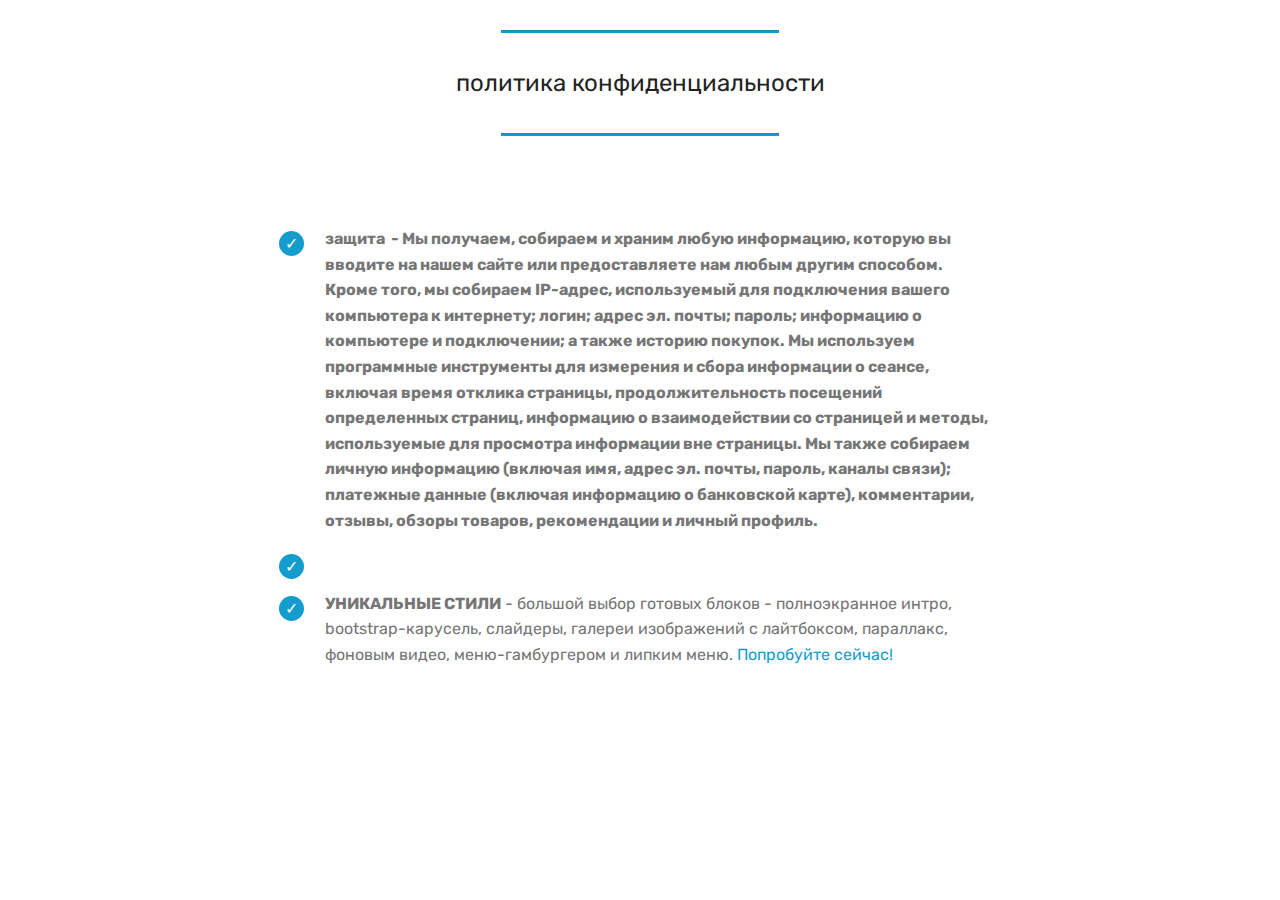
<file: page1.html>
<!DOCTYPE html>
<html  >
<head>
  <!-- Site made with Mobirise Website Builder v4.12.4, https://mobirise.com -->
  <meta charset="UTF-8">
  <meta http-equiv="X-UA-Compatible" content="IE=edge">
  <meta name="generator" content="Mobirise v4.12.4, mobirise.com">
  <meta name="viewport" content="width=device-width, initial-scale=1, minimum-scale=1">
  <link rel="shortcut icon" href="assets/images/logo4.png" type="image/x-icon">
  <meta name="description" content="Web Page Builder Description">
  
  
  <title>Политика Конфиденциальности</title>
  <link rel="stylesheet" href="assets/bootstrap/css/bootstrap.min.css">
  <link rel="stylesheet" href="assets/bootstrap/css/bootstrap-grid.min.css">
  <link rel="stylesheet" href="assets/bootstrap/css/bootstrap-reboot.min.css">
  <link rel="stylesheet" href="assets/tether/tether.min.css">
  <link rel="stylesheet" href="assets/theme/css/style.css">
  <link rel="preload" as="style" href="assets/mobirise/css/mbr-additional.css"><link rel="stylesheet" href="assets/mobirise/css/mbr-additional.css" type="text/css">
  
  
  
</head>
<body>
  <section class="mbr-section article content9 cid-tEOsIrPFan" id="content9-y">
    
     

    <div class="container">
        <div class="inner-container" style="width: 100%;">
            <hr class="line" style="width: 25%;">
            <div class="section-text align-center mbr-fonts-style display-5">&nbsp;политика конфиденциальности&nbsp;</div>
            <hr class="line" style="width: 25%;">
        </div>
        </div>
</section>

<section class="engine"><a href="https://mobirise.info/v">free html templates</a></section><section class="mbr-section article content12 cid-tEOt5KRFFR" id="content12-z">
     

    <div class="container">
        <div class="media-container-row">
            <div class="mbr-text counter-container col-12 col-md-8 mbr-fonts-style display-7">
                <ul>
                    <li><strong>защита</strong><strong>&nbsp; - Мы получаем, собираем и храним любую информацию, которую вы вводите на нашем сайте или предоставляете нам любым другим способом. Кроме того, мы собираем IP-адрес, используемый для подключения вашего компьютера к интернету; логин; адрес эл. почты; пароль; информацию о компьютере и подключении; а также историю покупок. Мы используем программные инструменты для измерения и сбора информации о сеансе, включая время отклика страницы, продолжительность посещений определенных страниц, информацию о взаимодействии со страницей и методы, используемые для просмотра информации вне страницы. Мы также собираем личную информацию (включая имя, адрес эл. почты, пароль, каналы связи); платежные данные (включая информацию о банковской карте), комментарии, отзывы, обзоры товаров, рекомендации и личный профиль.</strong></li>
                    <li><strong>&nbsp;</strong></li>
                    <li><strong>УНИКАЛЬНЫЕ СТИЛИ</strong> - большой выбор готовых блоков - полноэкранное интро, bootstrap-карусель, слайдеры, галереи изображений с лайтбоксом, параллакс, фоновым видео, меню-гамбургером и липким меню. <a href="https://mobirise.co/">Попробуйте сейчас!</a></li>
                </ul>
            </div>
        </div>
    </div>
</section>


  <script src="assets/web/assets/jquery/jquery.min.js"></script>
  <script src="assets/popper/popper.min.js"></script>
  <script src="assets/bootstrap/js/bootstrap.min.js"></script>
  <script src="assets/tether/tether.min.js"></script>
  <script src="assets/smoothscroll/smooth-scroll.js"></script>
  <script src="assets/theme/js/script.js"></script>
  
  
</body>
</html>
</file>
<file: assets/web/assets/mobirise-icons/mobirise-icons.css>
@font-face {
  font-family: 'MobiriseIcons';
  src:  url('mobirise-icons.eot?spat4u');
  src:  url('mobirise-icons.eot?spat4u#iefix') format('embedded-opentype'),
    url('mobirise-icons.ttf?spat4u') format('truetype'),
    url('mobirise-icons.woff?spat4u') format('woff'),
    url('mobirise-icons.svg?spat4u#MobiriseIcons') format('svg');
  font-weight: normal;
  font-style: normal;
  font-display: swap;
}

[class^="mbri-"], [class*=" mbri-"] {
  /* use !important to prevent issues with browser extensions that change fonts */
  font-family: MobiriseIcons !important;
  speak: none;
  font-style: normal;
  font-weight: normal;
  font-variant: normal;
  text-transform: none;
  line-height: 1;

  /* Better Font Rendering =========== */
  -webkit-font-smoothing: antialiased;
  -moz-osx-font-smoothing: grayscale;
}

.mbri-add-submenu:before {
  content: "\e900";
}
.mbri-alert:before {
  content: "\e901";
}
.mbri-align-center:before {
  content: "\e902";
}
.mbri-align-justify:before {
  content: "\e903";
}
.mbri-align-left:before {
  content: "\e904";
}
.mbri-align-right:before {
  content: "\e905";
}
.mbri-android:before {
  content: "\e906";
}
.mbri-apple:before {
  content: "\e907";
}
.mbri-arrow-down:before {
  content: "\e908";
}
.mbri-arrow-next:before {
  content: "\e909";
}
.mbri-arrow-prev:before {
  content: "\e90a";
}
.mbri-arrow-up:before {
  content: "\e90b";
}
.mbri-bold:before {
  content: "\e90c";
}
.mbri-bookmark:before {
  content: "\e90d";
}
.mbri-bootstrap:before {
  content: "\e90e";
}
.mbri-briefcase:before {
  content: "\e90f";
}
.mbri-browse:before {
  content: "\e910";
}
.mbri-bulleted-list:before {
  content: "\e911";
}
.mbri-calendar:before {
  content: "\e912";
}
.mbri-camera:before {
  content: "\e913";
}
.mbri-cart-add:before {
  content: "\e914";
}
.mbri-cart-full:before {
  content: "\e915";
}
.mbri-cash:before {
  content: "\e916";
}
.mbri-change-style:before {
  content: "\e917";
}
.mbri-chat:before {
  content: "\e918";
}
.mbri-clock:before {
  content: "\e919";
}
.mbri-close:before {
  content: "\e91a";
}
.mbri-cloud:before {
  content: "\e91b";
}
.mbri-code:before {
  content: "\e91c";
}
.mbri-contact-form:before {
  content: "\e91d";
}
.mbri-credit-card:before {
  content: "\e91e";
}
.mbri-cursor-click:before {
  content: "\e91f";
}
.mbri-cust-feedback:before {
  content: "\e920";
}
.mbri-database:before {
  content: "\e921";
}
.mbri-delivery:before {
  content: "\e922";
}
.mbri-desktop:before {
  content: "\e923";
}
.mbri-devices:before {
  content: "\e924";
}
.mbri-down:before {
  content: "\e925";
}
.mbri-download:before {
  content: "\e989";
}
.mbri-drag-n-drop:before {
  content: "\e927";
}
.mbri-drag-n-drop2:before {
  content: "\e928";
}
.mbri-edit:before {
  content: "\e929";
}
.mbri-edit2:before {
  content: "\e92a";
}
.mbri-error:before {
  content: "\e92b";
}
.mbri-extension:before {
  content: "\e92c";
}
.mbri-features:before {
  content: "\e92d";
}
.mbri-file:before {
  content: "\e92e";
}
.mbri-flag:before {
  content: "\e92f";
}
.mbri-folder:before {
  content: "\e930";
}
.mbri-gift:before {
  content: "\e931";
}
.mbri-github:before {
  content: "\e932";
}
.mbri-globe:before {
  content: "\e933";
}
.mbri-globe-2:before {
  content: "\e934";
}
.mbri-growing-chart:before {
  content: "\e935";
}
.mbri-hearth:before {
  content: "\e936";
}
.mbri-help:before {
  content: "\e937";
}
.mbri-home:before {
  content: "\e938";
}
.mbri-hot-cup:before {
  content: "\e939";
}
.mbri-idea:before {
  content: "\e93a";
}
.mbri-image-gallery:before {
  content: "\e93b";
}
.mbri-image-slider:before {
  content: "\e93c";
}
.mbri-info:before {
  content: "\e93d";
}
.mbri-italic:before {
  content: "\e93e";
}
.mbri-key:before {
  content: "\e93f";
}
.mbri-laptop:before {
  content: "\e940";
}
.mbri-layers:before {
  content: "\e941";
}
.mbri-left-right:before {
  content: "\e942";
}
.mbri-left:before {
  content: "\e943";
}
.mbri-letter:before {
  content: "\e944";
}
.mbri-like:before {
  content: "\e945";
}
.mbri-link:before {
  content: "\e946";
}
.mbri-lock:before {
  content: "\e947";
}
.mbri-login:before {
  content: "\e948";
}
.mbri-logout:before {
  content: "\e949";
}
.mbri-magic-stick:before {
  content: "\e94a";
}
.mbri-map-pin:before {
  content: "\e94b";
}
.mbri-menu:before {
  content: "\e94c";
}
.mbri-mobile:before {
  content: "\e94d";
}
.mbri-mobile2:before {
  content: "\e94e";
}
.mbri-mobirise:before {
  content: "\e94f";
}
.mbri-more-horizontal:before {
  content: "\e950";
}
.mbri-more-vertical:before {
  content: "\e951";
}
.mbri-music:before {
  content: "\e952";
}
.mbri-new-file:before {
  content: "\e953";
}
.mbri-numbered-list:before {
  content: "\e954";
}
.mbri-opened-folder:before {
  content: "\e955";
}
.mbri-pages:before {
  content: "\e956";
}
.mbri-paper-plane:before {
  content: "\e957";
}
.mbri-paperclip:before {
  content: "\e958";
}
.mbri-photo:before {
  content: "\e959";
}
.mbri-photos:before {
  content: "\e95a";
}
.mbri-pin:before {
  content: "\e95b";
}
.mbri-play:before {
  content: "\e95c";
}
.mbri-plus:before {
  content: "\e95d";
}
.mbri-preview:before {
  content: "\e95e";
}
.mbri-print:before {
  content: "\e95f";
}
.mbri-protect:before {
  content: "\e960";
}
.mbri-question:before {
  content: "\e961";
}
.mbri-quote-left:before {
  content: "\e962";
}
.mbri-quote-right:before {
  content: "\e963";
}
.mbri-refresh:before {
  content: "\e964";
}
.mbri-responsive:before {
  content: "\e965";
}
.mbri-right:before {
  content: "\e966";
}
.mbri-rocket:before {
  content: "\e967";
}
.mbri-sad-face:before {
  content: "\e968";
}
.mbri-sale:before {
  content: "\e969";
}
.mbri-save:before {
  content: "\e96a";
}
.mbri-search:before {
  content: "\e96b";
}
.mbri-setting:before {
  content: "\e96c";
}
.mbri-setting2:before {
  content: "\e96d";
}
.mbri-setting3:before {
  content: "\e96e";
}
.mbri-share:before {
  content: "\e96f";
}
.mbri-shopping-bag:before {
  content: "\e970";
}
.mbri-shopping-basket:before {
  content: "\e971";
}
.mbri-shopping-cart:before {
  content: "\e972";
}
.mbri-sites:before {
  content: "\e973";
}
.mbri-smile-face:before {
  content: "\e974";
}
.mbri-speed:before {
  content: "\e975";
}
.mbri-star:before {
  content: "\e976";
}
.mbri-success:before {
  content: "\e977";
}
.mbri-sun:before {
  content: "\e978";
}
.mbri-sun2:before {
  content: "\e979";
}
.mbri-tablet:before {
  content: "\e97a";
}
.mbri-tablet-vertical:before {
  content: "\e97b";
}
.mbri-target:before {
  content: "\e97c";
}
.mbri-timer:before {
  content: "\e97d";
}
.mbri-to-ftp:before {
  content: "\e97e";
}
.mbri-to-local-drive:before {
  content: "\e97f";
}
.mbri-touch-swipe:before {
  content: "\e980";
}
.mbri-touch:before {
  content: "\e981";
}
.mbri-trash:before {
  content: "\e982";
}
.mbri-underline:before {
  content: "\e983";
}
.mbri-unlink:before {
  content: "\e984";
}
.mbri-unlock:before {
  content: "\e985";
}
.mbri-up-down:before {
  content: "\e986";
}
.mbri-up:before {
  content: "\e987";
}
.mbri-update:before {
  content: "\e988";
}
.mbri-upload:before {
 content: "\e926"; 
}
.mbri-user:before {
  content: "\e98a";
}
.mbri-user2:before {
  content: "\e98b";
}
.mbri-users:before {
  content: "\e98c";
}
.mbri-video:before {
  content: "\e98d";
}
.mbri-video-play:before {
  content: "\e98e";
}
.mbri-watch:before {
  content: "\e98f";
}
.mbri-website-theme:before {
  content: "\e990";
}
.mbri-wifi:before {
  content: "\e991";
}
.mbri-windows:before {
  content: "\e992";
}
.mbri-zoom-out:before {
  content: "\e993";
}
.mbri-redo:before {
  content: "\e994";
}
.mbri-undo:before {
  content: "\e995";
}
</file>
<file: assets/socicon/css/styles.css>
@charset "UTF-8";

@font-face {
  font-family: 'Socicon';
  src:  url('../fonts/socicon.eot');
  src:  url('../fonts/socicon.eot?#iefix') format('embedded-opentype'),
    url('../fonts/socicon.woff2') format('woff2'),
    url('../fonts/socicon.ttf') format('truetype'),
    url('../fonts/socicon.woff') format('woff'),
    url('../fonts/socicon.svg#socicon') format('svg');
  font-weight: normal;
  font-style: normal;
}

[data-icon]:before {
  font-family: "socicon" !important;
  content: attr(data-icon);
  font-style: normal !important;
  font-weight: normal !important;
  font-variant: normal !important;
  text-transform: none !important;
  speak: none;
  line-height: 1;
  -webkit-font-smoothing: antialiased;
  -moz-osx-font-smoothing: grayscale;
}

[class^="socicon-"], [class*=" socicon-"] {
  /* use !important to prevent issues with browser extensions that change fonts */
  font-family: 'Socicon' !important;
  speak: none;
  font-style: normal;
  font-weight: normal;
  font-variant: normal;
  text-transform: none;
  line-height: 1;

  /* Better Font Rendering =========== */
  -webkit-font-smoothing: antialiased;
  -moz-osx-font-smoothing: grayscale;
}

.socicon-eitaa:before {
  content: "\e97c";
}
.socicon-soroush:before {
  content: "\e97d";
}
.socicon-bale:before {
  content: "\e97e";
}
.socicon-zazzle:before {
  content: "\e97b";
}
.socicon-society6:before {
  content: "\e97a";
}
.socicon-redbubble:before {
  content: "\e979";
}
.socicon-avvo:before {
  content: "\e978";
}
.socicon-stitcher:before {
  content: "\e977";
}
.socicon-googlehangouts:before {
  content: "\e974";
}
.socicon-dlive:before {
  content: "\e975";
}
.socicon-vsco:before {
  content: "\e976";
}
.socicon-flipboard:before {
  content: "\e973";
}
.socicon-ubuntu:before {
  content: "\e958";
}
.socicon-artstation:before {
  content: "\e959";
}
.socicon-invision:before {
  content: "\e95a";
}
.socicon-torial:before {
  content: "\e95b";
}
.socicon-collectorz:before {
  content: "\e95c";
}
.socicon-seenthis:before {
  content: "\e95d";
}
.socicon-googleplaymusic:before {
  content: "\e95e";
}
.socicon-debian:before {
  content: "\e95f";
}
.socicon-filmfreeway:before {
  content: "\e960";
}
.socicon-gnome:before {
  content: "\e961";
}
.socicon-itchio:before {
  content: "\e962";
}
.socicon-jamendo:before {
  content: "\e963";
}
.socicon-mix:before {
  content: "\e964";
}
.socicon-sharepoint:before {
  content: "\e965";
}
.socicon-tinder:before {
  content: "\e966";
}
.socicon-windguru:before {
  content: "\e967";
}
.socicon-cdbaby:before {
  content: "\e968";
}
.socicon-elementaryos:before {
  content: "\e969";
}
.socicon-stage32:before {
  content: "\e96a";
}
.socicon-tiktok:before {
  content: "\e96b";
}
.socicon-gitter:before {
  content: "\e96c";
}
.socicon-letterboxd:before {
  content: "\e96d";
}
.socicon-threema:before {
  content: "\e96e";
}
.socicon-splice:before {
  content: "\e96f";
}
.socicon-metapop:before {
  content: "\e970";
}
.socicon-naver:before {
  content: "\e971";
}
.socicon-remote:before {
  content: "\e972";
}
.socicon-internet:before {
  content: "\e957";
}
.socicon-moddb:before {
  content: "\e94b";
}
.socicon-indiedb:before {
  content: "\e94c";
}
.socicon-traxsource:before {
  content: "\e94d";
}
.socicon-gamefor:before {
  content: "\e94e";
}
.socicon-pixiv:before {
  content: "\e94f";
}
.socicon-myanimelist:before {
  content: "\e950";
}
.socicon-blackberry:before {
  content: "\e951";
}
.socicon-wickr:before {
  content: "\e952";
}
.socicon-spip:before {
  content: "\e953";
}
.socicon-napster:before {
  content: "\e954";
}
.socicon-beatport:before {
  content: "\e955";
}
.socicon-hackerone:before {
  content: "\e956";
}
.socicon-hackernews:before {
  content: "\e946";
}
.socicon-smashwords:before {
  content: "\e947";
}
.socicon-kobo:before {
  content: "\e948";
}
.socicon-bookbub:before {
  content: "\e949";
}
.socicon-mailru:before {
  content: "\e94a";
}
.socicon-gitlab:before {
  content: "\e945";
}
.socicon-instructables:before {
  content: "\e944";
}
.socicon-portfolio:before {
  content: "\e943";
}
.socicon-codered:before {
  content: "\e940";
}
.socicon-origin:before {
  content: "\e941";
}
.socicon-nextdoor:before {
  content: "\e942";
}
.socicon-udemy:before {
  content: "\e93f";
}
.socicon-livemaster:before {
  content: "\e93e";
}
.socicon-crunchbase:before {
  content: "\e93b";
}
.socicon-homefy:before {
  content: "\e93c";
}
.socicon-calendly:before {
  content: "\e93d";
}
.socicon-realtor:before {
  content: "\e90f";
}
.socicon-tidal:before {
  content: "\e910";
}
.socicon-qobuz:before {
  content: "\e911";
}
.socicon-natgeo:before {
  content: "\e912";
}
.socicon-mastodon:before {
  content: "\e913";
}
.socicon-unsplash:before {
  content: "\e914";
}
.socicon-homeadvisor:before {
  content: "\e915";
}
.socicon-angieslist:before {
  content: "\e916";
}
.socicon-codepen:before {
  content: "\e917";
}
.socicon-slack:before {
  content: "\e918";
}
.socicon-openaigym:before {
  content: "\e919";
}
.socicon-logmein:before {
  content: "\e91a";
}
.socicon-fiverr:before {
  content: "\e91b";
}
.socicon-gotomeeting:before {
  content: "\e91c";
}
.socicon-aliexpress:before {
  content: "\e91d";
}
.socicon-guru:before {
  content: "\e91e";
}
.socicon-appstore:before {
  content: "\e91f";
}
.socicon-homes:before {
  content: "\e920";
}
.socicon-zoom:before {
  content: "\e921";
}
.socicon-alibaba:before {
  content: "\e922";
}
.socicon-craigslist:before {
  content: "\e923";
}
.socicon-wix:before {
  content: "\e924";
}
.socicon-redfin:before {
  content: "\e925";
}
.socicon-googlecalendar:before {
  content: "\e926";
}
.socicon-shopify:before {
  content: "\e927";
}
.socicon-freelancer:before {
  content: "\e928";
}
.socicon-seedrs:before {
  content: "\e929";
}
.socicon-bing:before {
  content: "\e92a";
}
.socicon-doodle:before {
  content: "\e92b";
}
.socicon-bonanza:before {
  content: "\e92c";
}
.socicon-squarespace:before {
  content: "\e92d";
}
.socicon-toptal:before {
  content: "\e92e";
}
.socicon-gust:before {
  content: "\e92f";
}
.socicon-ask:before {
  content: "\e930";
}
.socicon-trulia:before {
  content: "\e931";
}
.socicon-loomly:before {
  content: "\e932";
}
.socicon-ghost:before {
  content: "\e933";
}
.socicon-upwork:before {
  content: "\e934";
}
.socicon-fundable:before {
  content: "\e935";
}
.socicon-booking:before {
  content: "\e936";
}
.socicon-googlemaps:before {
  content: "\e937";
}
.socicon-zillow:before {
  content: "\e938";
}
.socicon-niconico:before {
  content: "\e939";
}
.socicon-toneden:before {
  content: "\e93a";
}
.socicon-augment:before {
  content: "\e908";
}
.socicon-bitbucket:before {
  content: "\e909";
}
.socicon-fyuse:before {
  content: "\e90a";
}
.socicon-yt-gaming:before {
  content: "\e90b";
}
.socicon-sketchfab:before {
  content: "\e90c";
}
.socicon-mobcrush:before {
  content: "\e90d";
}
.socicon-microsoft:before {
  content: "\e90e";
}
.socicon-pandora:before {
  content: "\e907";
}
.socicon-messenger:before {
  content: "\e906";
}
.socicon-gamewisp:before {
  content: "\e905";
}
.socicon-bloglovin:before {
  content: "\e904";
}
.socicon-tunein:before {
  content: "\e903";
}
.socicon-gamejolt:before {
  content: "\e901";
}
.socicon-trello:before {
  content: "\e902";
}
.socicon-spreadshirt:before {
  content: "\e900";
}
.socicon-500px:before {
  content: "\e000";
}
.socicon-8tracks:before {
  content: "\e001";
}
.socicon-airbnb:before {
  content: "\e002";
}
.socicon-alliance:before {
  content: "\e003";
}
.socicon-amazon:before {
  content: "\e004";
}
.socicon-amplement:before {
  content: "\e005";
}
.socicon-android:before {
  content: "\e006";
}
.socicon-angellist:before {
  content: "\e007";
}
.socicon-apple:before {
  content: "\e008";
}
.socicon-appnet:before {
  content: "\e009";
}
.socicon-baidu:before {
  content: "\e00a";
}
.socicon-bandcamp:before {
  content: "\e00b";
}
.socicon-battlenet:before {
  content: "\e00c";
}
.socicon-mixer:before {
  content: "\e00d";
}
.socicon-bebee:before {
  content: "\e00e";
}
.socicon-bebo:before {
  content: "\e00f";
}
.socicon-behance:before {
  content: "\e010";
}
.socicon-blizzard:before {
  content: "\e011";
}
.socicon-blogger:before {
  content: "\e012";
}
.socicon-buffer:before {
  content: "\e013";
}
.socicon-chrome:before {
  content: "\e014";
}
.socicon-coderwall:before {
  content: "\e015";
}
.socicon-curse:before {
  content: "\e016";
}
.socicon-dailymotion:before {
  content: "\e017";
}
.socicon-deezer:before {
  content: "\e018";
}
.socicon-delicious:before {
  content: "\e019";
}
.socicon-deviantart:before {
  content: "\e01a";
}
.socicon-diablo:before {
  content: "\e01b";
}
.socicon-digg:before {
  content: "\e01c";
}
.socicon-discord:before {
  content: "\e01d";
}
.socicon-disqus:before {
  content: "\e01e";
}
.socicon-douban:before {
  content: "\e01f";
}
.socicon-draugiem:before {
  content: "\e020";
}
.socicon-dribbble:before {
  content: "\e021";
}
.socicon-drupal:before {
  content: "\e022";
}
.socicon-ebay:before {
  content: "\e023";
}
.socicon-ello:before {
  content: "\e024";
}
.socicon-endomodo:before {
  content: "\e025";
}
.socicon-envato:before {
  content: "\e026";
}
.socicon-etsy:before {
  content: "\e027";
}
.socicon-facebook:before {
  content: "\e028";
}
.socicon-feedburner:before {
  content: "\e029";
}
.socicon-filmweb:before {
  content: "\e02a";
}
.socicon-firefox:before {
  content: "\e02b";
}
.socicon-flattr:before {
  content: "\e02c";
}
.socicon-flickr:before {
  content: "\e02d";
}
.socicon-formulr:before {
  content: "\e02e";
}
.socicon-forrst:before {
  content: "\e02f";
}
.socicon-foursquare:before {
  content: "\e030";
}
.socicon-friendfeed:before {
  content: "\e031";
}
.socicon-github:before {
  content: "\e032";
}
.socicon-goodreads:before {
  content: "\e033";
}
.socicon-google:before {
  content: "\e034";
}
.socicon-googlescholar:before {
  content: "\e035";
}
.socicon-googlegroups:before {
  content: "\e036";
}
.socicon-googlephotos:before {
  content: "\e037";
}
.socicon-googleplus:before {
  content: "\e038";
}
.socicon-grooveshark:before {
  content: "\e039";
}
.socicon-hackerrank:before {
  content: "\e03a";
}
.socicon-hearthstone:before {
  content: "\e03b";
}
.socicon-hellocoton:before {
  content: "\e03c";
}
.socicon-heroes:before {
  content: "\e03d";
}
.socicon-smashcast:before {
  content: "\e03e";
}
.socicon-horde:before {
  content: "\e03f";
}
.socicon-houzz:before {
  content: "\e040";
}
.socicon-icq:before {
  content: "\e041";
}
.socicon-identica:before {
  content: "\e042";
}
.socicon-imdb:before {
  content: "\e043";
}
.socicon-instagram:before {
  content: "\e044";
}
.socicon-issuu:before {
  content: "\e045";
}
.socicon-istock:before {
  content: "\e046";
}
.socicon-itunes:before {
  content: "\e047";
}
.socicon-keybase:before {
  content: "\e048";
}
.socicon-lanyrd:before {
  content: "\e049";
}
.socicon-lastfm:before {
  content: "\e04a";
}
.socicon-line:before {
  content: "\e04b";
}
.socicon-linkedin:before {
  content: "\e04c";
}
.socicon-livejournal:before {
  content: "\e04d";
}
.socicon-lyft:before {
  content: "\e04e";
}
.socicon-macos:before {
  content: "\e04f";
}
.socicon-mail:before {
  content: "\e050";
}
.socicon-medium:before {
  content: "\e051";
}
.socicon-meetup:before {
  content: "\e052";
}
.socicon-mixcloud:before {
  content: "\e053";
}
.socicon-modelmayhem:before {
  content: "\e054";
}
.socicon-mumble:before {
  content: "\e055";
}
.socicon-myspace:before {
  content: "\e056";
}
.socicon-newsvine:before {
  content: "\e057";
}
.socicon-nintendo:before {
  content: "\e058";
}
.socicon-npm:before {
  content: "\e059";
}
.socicon-odnoklassniki:before {
  content: "\e05a";
}
.socicon-openid:before {
  content: "\e05b";
}
.socicon-opera:before {
  content: "\e05c";
}
.socicon-outlook:before {
  content: "\e05d";
}
.socicon-overwatch:before {
  content: "\e05e";
}
.socicon-patreon:before {
  content: "\e05f";
}
.socicon-paypal:before {
  content: "\e060";
}
.socicon-periscope:before {
  content: "\e061";
}
.socicon-persona:before {
  content: "\e062";
}
.socicon-pinterest:before {
  content: "\e063";
}
.socicon-play:before {
  content: "\e064";
}
.socicon-player:before {
  content: "\e065";
}
.socicon-playstation:before {
  content: "\e066";
}
.socicon-pocket:before {
  content: "\e067";
}
.socicon-qq:before {
  content: "\e068";
}
.socicon-quora:before {
  content: "\e069";
}
.socicon-raidcall:before {
  content: "\e06a";
}
.socicon-ravelry:before {
  content: "\e06b";
}
.socicon-reddit:before {
  content: "\e06c";
}
.socicon-renren:before {
  content: "\e06d";
}
.socicon-researchgate:before {
  content: "\e06e";
}
.socicon-residentadvisor:before {
  content: "\e06f";
}
.socicon-reverbnation:before {
  content: "\e070";
}
.socicon-rss:before {
  content: "\e071";
}
.socicon-sharethis:before {
  content: "\e072";
}
.socicon-skype:before {
  content: "\e073";
}
.socicon-slideshare:before {
  content: "\e074";
}
.socicon-smugmug:before {
  content: "\e075";
}
.socicon-snapchat:before {
  content: "\e076";
}
.socicon-songkick:before {
  content: "\e077";
}
.socicon-soundcloud:before {
  content: "\e078";
}
.socicon-spotify:before {
  content: "\e079";
}
.socicon-stackexchange:before {
  content: "\e07a";
}
.socicon-stackoverflow:before {
  content: "\e07b";
}
.socicon-starcraft:before {
  content: "\e07c";
}
.socicon-stayfriends:before {
  content: "\e07d";
}
.socicon-steam:before {
  content: "\e07e";
}
.socicon-storehouse:before {
  content: "\e07f";
}
.socicon-strava:before {
  content: "\e080";
}
.socicon-streamjar:before {
  content: "\e081";
}
.socicon-stumbleupon:before {
  content: "\e082";
}
.socicon-swarm:before {
  content: "\e083";
}
.socicon-teamspeak:before {
  content: "\e084";
}
.socicon-teamviewer:before {
  content: "\e085";
}
.socicon-technorati:before {
  content: "\e086";
}
.socicon-telegram:before {
  content: "\e087";
}
.socicon-tripadvisor:before {
  content: "\e088";
}
.socicon-tripit:before {
  content: "\e089";
}
.socicon-triplej:before {
  content: "\e08a";
}
.socicon-tumblr:before {
  content: "\e08b";
}
.socicon-twitch:before {
  content: "\e08c";
}
.socicon-twitter:before {
  content: "\e08d";
}
.socicon-uber:before {
  content: "\e08e";
}
.socicon-ventrilo:before {
  content: "\e08f";
}
.socicon-viadeo:before {
  content: "\e090";
}
.socicon-viber:before {
  content: "\e091";
}
.socicon-viewbug:before {
  content: "\e092";
}
.socicon-vimeo:before {
  content: "\e093";
}
.socicon-vine:before {
  content: "\e094";
}
.socicon-vkontakte:before {
  content: "\e095";
}
.socicon-warcraft:before {
  content: "\e096";
}
.socicon-wechat:before {
  content: "\e097";
}
.socicon-weibo:before {
  content: "\e098";
}
.socicon-whatsapp:before {
  content: "\e099";
}
.socicon-wikipedia:before {
  content: "\e09a";
}
.socicon-windows:before {
  content: "\e09b";
}
.socicon-wordpress:before {
  content: "\e09c";
}
.socicon-wykop:before {
  content: "\e09d";
}
.socicon-xbox:before {
  content: "\e09e";
}
.socicon-xing:before {
  content: "\e09f";
}
.socicon-yahoo:before {
  content: "\e0a0";
}
.socicon-yammer:before {
  content: "\e0a1";
}
.socicon-yandex:before {
  content: "\e0a2";
}
.socicon-yelp:before {
  content: "\e0a3";
}
.socicon-younow:before {
  content: "\e0a4";
}
.socicon-youtube:before {
  content: "\e0a5";
}
.socicon-zapier:before {
  content: "\e0a6";
}
.socicon-zerply:before {
  content: "\e0a7";
}
.socicon-zomato:before {
  content: "\e0a8";
}
.socicon-zynga:before {
  content: "\e0a9";
}
</file>
<file: assets/theme/css/style.css>
/*!
 * Mobirise v4 theme (https://mobirise.com/)
 * Copyright 2017 Mobirise
 */
section {
  background-color: #eeeeee;
}

.form-control:focus {
  box-shadow: none;
}

:focus {
  outline: none;
}

body {
  font-style: normal;
  line-height: 1.5;
}

section,
.container,
.container-fluid {
  position: relative;
  word-wrap: break-word;
}

a.mbr-iconfont:hover {
  text-decoration: none;
}

.article .lead p,
.article .lead ul,
.article .lead ol,
.article .lead pre,
.article .lead blockquote {
  margin-bottom: 0;
}

ul,
ol,
pre,
blockquote {
  margin-bottom: 2.3125rem;
}

pre {
  background: #f4f4f4;
  padding: 10px 24px;
  white-space: pre-wrap;
}

.inactive {
  -webkit-user-select: none;
  -moz-user-select: none;
  -ms-user-select: none;
  user-select: none;
  pointer-events: none;
  -webkit-user-drag: none;
  user-drag: none;
}

.mbr-section__comments .row {
  justify-content: center;
  -webkit-justify-content: center;
}

a {
  font-style: normal;
  font-weight: 400;
  cursor: pointer;
}

a, a:hover {
  text-decoration: none;
}

figure {
  margin-bottom: 0;
}

body {
  color: #232323;
}

h1,
h2,
h3,
h4,
h5,
h6,
.h1,
.h2,
.h3,
.h4,
.h5,
.h6,
.display-1,
.display-2,
.display-3,
.display-4 {
  line-height: 1;
  word-break: break-word;
  word-wrap: break-word;
}

.mbr-section-title {
  font-style: normal;
  line-height: 1.2;
}

.mbr-section-subtitle {
  line-height: 1.3;
}

.mbr-text {
  font-style: normal;
  line-height: 1.6;
}

b,
strong {
  font-weight: bold;
}

blockquote {
  padding: 10px 0 10px 20px;
  position: relative;
  border-left: 2px solid;
  border-color: #ff3366;
}

input:-webkit-autofill, input:-webkit-autofill:hover, input:-webkit-autofill:focus, input:-webkit-autofill:active {
  transition-delay: 9999s;
  transition-property: background-color, color;
}

textarea[type='hidden'] {
  display: none;
}

body {
  position: relative;
}

section {
  background-position: 50% 50%;
  background-repeat: no-repeat;
  background-size: cover;
}

section .mbr-background-video,
section .mbr-background-video-preview {
  position: absolute;
  bottom: 0;
  left: 0;
  right: 0;
  top: 0;
}

.hidden {
  visibility: hidden;
}

.mbr-z-index20 {
  z-index: 20;
}

/*! Base colors */
.mbr-white {
  color: #ffffff;
}

.mbr-black {
  color: #000000;
}

.mbr-bg-white {
  background-color: #ffffff;
}

.mbr-bg-black {
  background-color: #000000;
}

/*! Text-aligns */
.align-left {
  text-align: left;
}

.align-center {
  text-align: center;
}

.align-right {
  text-align: right;
}

@media (max-width: 767px) {
  .align-left,
  .align-center,
  .align-right,
  .mbr-section-btn,
  .mbr-section-title {
    text-align: center;
  }
}

/*! Font-weight  */
.mbr-light {
  font-weight: 300;
}

.mbr-regular {
  font-weight: 400;
}

.mbr-semibold {
  font-weight: 500;
}

.mbr-bold {
  font-weight: 700;
}

/*! Media  */
.media-size-item {
  -moz-flex: 1 1 auto;
  -o-flex: 1 1 auto;
  flex: 1 1 auto;
}

.media-content {
  flex-basis: 100%;
}

.media-container-row {
  display: flex;
  flex-direction: row;
  flex-wrap: wrap;
  justify-content: center;
  align-content: center;
  align-items: start;
}

.media-container-row .media-size-item {
  width: 400px;
}

.media-container-column {
  display: flex;
  flex-direction: column;
  flex-wrap: wrap;
  justify-content: center;
  align-content: center;
  align-items: stretch;
}

.media-container-column > * {
  width: 100%;
}

@media (min-width: 992px) {
  .media-container-row {
    flex-wrap: nowrap;
  }
}

figure {
  overflow: hidden;
}

figure[mbr-media-size] {
  transition: width 0.1s;
}

.mbr-figure img,
.mbr-figure iframe {
  display: block;
  width: 100%;
}

.card {
  background-color: transparent;
  border: none;
}

.card-box {
  width: 100%;
}

.card-img {
  text-align: center;
  flex-shrink: 0;
  -webkit-flex-shrink: 0;
}

.media {
  max-width: 100%;
  margin: 0 auto;
}

.mbr-figure {
  -ms-grid-row-align: center;
  align-self: center;
}

.media-container > div {
  max-width: 100%;
}

.mbr-figure img,
.card-img img {
  width: 100%;
}

@media (max-width: 991px) {
  .media-size-item {
    width: auto !important;
  }
  .media {
    width: auto;
  }
  .mbr-figure {
    width: 100% !important;
  }
}

/*! Buttons */
.btn {
  font-weight: 500;
  border-width: 2px;
  font-style: normal;
  letter-spacing: 1px;
  margin: .4rem .8rem;
  white-space: normal;
  transition: all .3s ease-in-out;
  display: inline-flex;
  align-items: center;
  justify-content: center;
  word-break: break-word;
  -webkit-align-items: center;
  -webkit-justify-content: center;
  display: -webkit-inline-flex;
}

.btn-sm {
  font-weight: 500;
  letter-spacing: 1px;
  transition: all .3s ease-in-out;
}

.btn-md {
  font-weight: 500;
  letter-spacing: 1px;
  margin: .4rem .8rem !important;
  transition: all .3s ease-in-out;
}

.btn-lg {
  font-weight: 500;
  letter-spacing: 1px;
  margin: .4rem .8rem !important;
  transition: all .3s ease-in-out;
}

.mbr-section-btn {
  margin-left: -0.25rem;
  margin-right: -0.25rem;
  font-size: 0;
}

nav .mbr-section-btn {
  margin-left: 0rem;
  margin-right: 0rem;
}

.btn-form {
  border-radius: 0;
}

.btn-form:hover {
  cursor: pointer;
}

/*! Btn icon margin */
.btn .mbr-iconfont,
.btn.btn-sm .mbr-iconfont {
  cursor: pointer;
  margin-right: 0.5rem;
}

.btn.btn-md .mbr-iconfont,
.btn.btn-md .mbr-iconfont {
  margin-right: 0.8rem;
}

.mbr-regular {
  font-weight: 400;
}

.mbr-semibold {
  font-weight: 500;
}

.mbr-bold {
  font-weight: 700;
}

[type='submit'] {
  -webkit-appearance: none;
}

/*! Full-screen */
.mbr-fullscreen .mbr-overlay {
  min-height: 100vh;
}

.mbr-fullscreen {
  display: flex;
  display: -moz-flex;
  display: -ms-flex;
  display: -o-flex;
  align-items: center;
  -webkit-align-items: center;
  min-height: 100vh;
  padding-top: 3rem;
  padding-bottom: 3rem;
}

/*! Map */
.map {
  height: 25rem;
  position: relative;
}

.map iframe {
  width: 100%;
  height: 100%;
}

.mbr-overlay {
  background-color: #000;
  bottom: 0;
  left: 0;
  opacity: .5;
  position: absolute;
  right: 0;
  top: 0;
  z-index: 0;
  pointer-events: none;
}

/* Form */
blockquote {
  font-style: italic;
  padding: 10px 0 10px 20px;
  font-size: 1.09rem;
  position: relative;
  border-width: 3px;
}

.form-control {
  background-color: #f5f5f5;
  box-shadow: none;
  color: #565656;
  line-height: 1.43;
  min-height: 3.5em;
  padding: 1.07em .5em;
}

.form-control, .form-control:focus {
  border: 1px solid #e8e8e8;
}

.form-active .form-control:invalid {
  border-color: red;
}

.form-control-label {
  position: relative;
  cursor: pointer;
  margin-bottom: .357em;
  padding: 0;
}

.alert {
  color: #ffffff;
  border-radius: 0;
  border: 0;
  font-size: .875rem;
  line-height: 1.5;
  margin-bottom: 1.875rem;
  padding: 1.25rem;
  position: relative;
}

.alert.alert-form::after {
  background-color: inherit;
  bottom: -7px;
  content: "";
  display: block;
  height: 14px;
  left: 50%;
  margin-left: -7px;
  position: absolute;
  transform: rotate(45deg);
  width: 14px;
  -webkit-transform: rotate(45deg);
}

.form-asterisk {
  font-family: initial;
  position: absolute;
  top: -2px;
  font-weight: normal;
}

/*! Scroll to top arrow */
#scrollToTop a i:before {
  content: '';
  position: absolute;
  height: 40%;
  top: 25%;
  background: #fff;
  width: 2px;
  left: calc(50% - 1px);
}

#scrollToTop a i:after {
  content: '';
  position: absolute;
  display: block;
  border-top: 2px solid #fff;
  border-right: 2px solid #fff;
  width: 40%;
  height: 40%;
  left: 30%;
  bottom: 30%;
  transform: rotate(135deg);
  -webkit-transform: rotate(135deg);
}

.mbr-arrow-up {
  bottom: 25px;
  right: 90px;
  position: fixed;
  text-align: right;
  z-index: 5000;
  color: #ffffff;
  font-size: 32px;
  transform: rotate(180deg);
  -webkit-transform: rotate(180deg);
}

.mbr-arrow-up a {
  background: rgba(0, 0, 0, 0.2);
  border-radius: 3px;
  color: #fff;
  display: inline-block;
  height: 60px;
  width: 60px;
  outline-style: none !important;
  position: relative;
  text-decoration: none;
  transition: all 0.3s ease-in-out;
  cursor: pointer;
  text-align: center;
}

.mbr-arrow-up a:hover {
  background-color: rgba(0, 0, 0, 0.4);
}

.mbr-arrow-up a i {
  line-height: 60px;
}

.mbr-arrow-up-icon {
  display: block;
  color: #fff;
}

.mbr-arrow-up-icon::before {
  content: '\203a';
  display: inline-block;
  font-family: serif;
  font-size: 32px;
  line-height: 1;
  font-style: normal;
  position: relative;
  top: 6px;
  left: -4px;
  -webkit-transform: rotate(-90deg);
  transform: rotate(-90deg);
}

/*! Arrow Down */
.mbr-arrow {
  position: absolute;
  bottom: 45px;
  left: 50%;
  width: 60px;
  height: 60px;
  cursor: pointer;
  background-color: rgba(80, 80, 80, 0.5);
  border-radius: 50%;
  -webkit-transform: translateX(-50%);
  transform: translateX(-50%);
}

.mbr-arrow > a {
  display: inline-block;
  text-decoration: none;
  outline-style: none;
  -webkit-animation: arrowdown 1.7s ease-in-out infinite;
  animation: arrowdown 1.7s ease-in-out infinite;
}

.mbr-arrow > a > i {
  position: absolute;
  top: -2px;
  left: 15px;
  font-size: 2rem;
}

@keyframes arrowdown {
  0% {
    transform: translateY(0px);
    -webkit-transform: translateY(0px);
  }
  50% {
    transform: translateY(-5px);
    -webkit-transform: translateY(-5px);
  }
  100% {
    transform: translateY(0px);
    -webkit-transform: translateY(0px);
  }
}

@-webkit-keyframes arrowdown {
  0% {
    transform: translateY(0px);
    -webkit-transform: translateY(0px);
  }
  50% {
    transform: translateY(-5px);
    -webkit-transform: translateY(-5px);
  }
  100% {
    transform: translateY(0px);
    -webkit-transform: translateY(0px);
  }
}

@media (max-width: 500px) {
  .mbr-arrow-up {
    left: 50%;
    right: auto;
    transform: translateX(-50%) rotate(180deg);
    -webkit-transform: translateX(-50%) rotate(180deg);
  }
}

/*Gradients animation*/
@keyframes gradient-animation {
  from {
    background-position: 0% 100%;
    -webkit-animation-timing-function: ease-in-out;
            animation-timing-function: ease-in-out;
  }
  to {
    background-position: 100% 0%;
    -webkit-animation-timing-function: ease-in-out;
            animation-timing-function: ease-in-out;
  }
}

@-webkit-keyframes gradient-animation {
  from {
    background-position: 0% 100%;
    -webkit-animation-timing-function: ease-in-out;
            animation-timing-function: ease-in-out;
  }
  to {
    background-position: 100% 0%;
    -webkit-animation-timing-function: ease-in-out;
            animation-timing-function: ease-in-out;
  }
}

.bg-gradient {
  background-size: 200% 200%;
  animation: gradient-animation 5s infinite alternate;
  -webkit-animation: gradient-animation 5s infinite alternate;
}

.menu .navbar-brand {
  display: -webkit-flex;
}

.menu .navbar-brand span {
  display: flex;
  display: -webkit-flex;
}

.menu .navbar-brand .navbar-caption-wrap {
  display: -webkit-flex;
}

.menu .navbar-brand .navbar-logo img {
  display: -webkit-flex;
}

@media (min-width: 768px) and (max-width: 1023px) {
  .menu .navbar-toggleable-sm .navbar-nav {
    display: -ms-flexbox;
  }
}

@media (max-width: 1023px) {
  .menu .navbar-collapse {
    max-height: 93.5vh;
  }
  .menu .navbar-collapse.show {
    overflow: auto;
  }
}

@media (min-width: 1024px) {
  .menu .navbar-nav.nav-dropdown {
    display: -webkit-flex;
  }
  .menu .navbar-toggleable-sm .navbar-collapse {
    display: -webkit-flex !important;
  }
  .menu .collapsed .navbar-collapse {
    max-height: 93.5vh;
  }
  .menu .collapsed .navbar-collapse.show {
    overflow: auto;
  }
}

@media (max-width: 767px) {
  .menu .navbar-collapse {
    max-height: 80vh;
  }
}

/* Others*/
.note-check a[data-value=Rubik] {
  font-style: normal;
}

.mbr-arrow a {
  color: #ffffff;
}

@media (max-width: 767px) {
  .mbr-arrow {
    display: none;
  }
}

.navbar {
  display: -webkit-flex;
  -webkit-flex-wrap: wrap;
  -webkit-align-items: center;
  -webkit-justify-content: space-between;
}

.navbar-collapse {
  -webkit-flex-basis: 100%;
  -webkit-flex-grow: 1;
  -webkit-align-items: center;
}

.nav-dropdown .link {
  padding: 0.667em 1.667em !important;
  margin: 0 !important;
}

.nav {
  display: -webkit-flex;
  -webkit-flex-wrap: wrap;
}

.row {
  display: -webkit-flex;
  -webkit-flex-wrap: wrap;
}

.justify-content-center {
  -webkit-justify-content: center;
}

.form-inline {
  display: -webkit-flex;
  -webkit-align-items: center;
}

.card-wrapper {
  -webkit-flex: 1;
}

.carousel-control {
  z-index: 10;
  display: -webkit-flex;
  -webkit-align-items: center;
  -webkit-justify-content: center;
}

.carousel-controls {
  display: -webkit-flex;
}

.media {
  display: -webkit-flex;
}

.form-group:focus {
  outline: none;
}

.jq-selectbox__select {
  padding: 1.07em 0.5em;
  position: absolute;
  top: 0;
  left: 0;
  width: 100%;
}

.jq-selectbox__dropdown {
  position: absolute;
  top: 100%;
  left: 0 !important;
  width: 100% !important;
}

.jq-selectbox__trigger-arrow {
  -webkit-transform: translateY(-50%);
          transform: translateY(-50%);
}

.jq-selectbox li {
  padding: 1.07em 0.5em;
}

input[type='range'] {
  padding-left: 0 !important;
  padding-right: 0 !important;
}

.modal-dialog,
.modal-content {
  height: 100%;
}

.modal-dialog .carousel-inner {
  height: calc(100vh - 1.75rem);
}

@media (max-width: 575px) {
  .modal-dialog .carousel-inner {
    height: calc(100vh - 1rem);
  }
}

.carousel-item {
  text-align: center;
}

.carousel-item img {
  margin: auto;
}

.navbar-toggler {
  align-self: flex-start;
  padding: 0.25rem 0.75rem;
  font-size: 1.25rem;
  line-height: 1;
  background: transparent;
  border: 1px solid transparent;
  border-radius: 0.25rem;
}

.navbar-toggler:focus,
.navbar-toggler:hover {
  text-decoration: none;
}

.navbar-toggler-icon {
  display: inline-block;
  width: 1.5em;
  height: 1.5em;
  vertical-align: middle;
  content: '';
  background: no-repeat center center;
  background-size: 100% 100%;
}

.navbar-toggler-left {
  position: absolute;
  left: 1rem;
}

.navbar-toggler-right {
  position: absolute;
  right: 1rem;
}

@media (max-width: 575px) {
  .navbar-toggleable .navbar-nav .dropdown-menu {
    position: static;
    float: none;
  }
  .navbar-toggleable > .container {
    padding-right: 0;
    padding-left: 0;
  }
}

@media (min-width: 576px) {
  .navbar-toggleable {
    flex-direction: row;
    flex-wrap: nowrap;
    align-items: center;
  }
  .navbar-toggleable .navbar-nav {
    flex-direction: row;
  }
  .navbar-toggleable .navbar-nav .nav-link {
    padding-right: 0.5rem;
    padding-left: 0.5rem;
  }
  .navbar-toggleable > .container {
    display: flex;
    flex-wrap: nowrap;
    align-items: center;
  }
  .navbar-toggleable .navbar-collapse {
    display: flex !important;
    width: 100%;
  }
  .navbar-toggleable .navbar-toggler {
    display: none;
  }
}

@media (max-width: 767px) {
  .navbar-toggleable-sm .navbar-nav .dropdown-menu {
    position: static;
    float: none;
  }
  .navbar-toggleable-sm > .container {
    padding-right: 0;
    padding-left: 0;
  }
}

@media (min-width: 768px) {
  .navbar-toggleable-sm {
    flex-direction: row;
    flex-wrap: nowrap;
    align-items: center;
  }
  .navbar-toggleable-sm .navbar-nav {
    flex-direction: row;
  }
  .navbar-toggleable-sm .navbar-nav .nav-link {
    padding-right: 0.5rem;
    padding-left: 0.5rem;
  }
  .navbar-toggleable-sm > .container {
    display: flex;
    flex-wrap: nowrap;
    align-items: center;
  }
  .navbar-toggleable-sm .navbar-collapse {
    display: none;
    width: 100%;
  }
  .navbar-toggleable-sm .navbar-toggler {
    display: none;
  }
}

@media (max-width: 1023px) {
  .navbar-toggleable-md .navbar-nav .dropdown-menu {
    position: static;
    float: none;
  }
  .navbar-toggleable-md > .container {
    padding-right: 0;
    padding-left: 0;
  }
}

@media (min-width: 1024px) {
  .navbar-toggleable-md {
    flex-direction: row;
    flex-wrap: nowrap;
    align-items: center;
  }
  .navbar-toggleable-md .navbar-nav {
    flex-direction: row;
  }
  .navbar-toggleable-md .navbar-nav .nav-link {
    padding-right: 0.5rem;
    padding-left: 0.5rem;
  }
  .navbar-toggleable-md > .container {
    display: flex;
    flex-wrap: nowrap;
    align-items: center;
  }
  .navbar-toggleable-md .navbar-collapse {
    display: flex !important;
    width: 100%;
  }
  .navbar-toggleable-md .navbar-toggler {
    display: none;
  }
}

@media (max-width: 1199px) {
  .navbar-toggleable-lg .navbar-nav .dropdown-menu {
    position: static;
    float: none;
  }
  .navbar-toggleable-lg > .container {
    padding-right: 0;
    padding-left: 0;
  }
}

@media (min-width: 1200px) {
  .navbar-toggleable-lg {
    flex-direction: row;
    flex-wrap: nowrap;
    align-items: center;
  }
  .navbar-toggleable-lg .navbar-nav {
    flex-direction: row;
  }
  .navbar-toggleable-lg .navbar-nav .nav-link {
    padding-right: 0.5rem;
    padding-left: 0.5rem;
  }
  .navbar-toggleable-lg > .container {
    display: flex;
    flex-wrap: nowrap;
    align-items: center;
  }
  .navbar-toggleable-lg .navbar-collapse {
    display: flex !important;
    width: 100%;
  }
  .navbar-toggleable-lg .navbar-toggler {
    display: none;
  }
}

.navbar-toggleable-xl {
  flex-direction: row;
  flex-wrap: nowrap;
  align-items: center;
}

.navbar-toggleable-xl .navbar-nav .dropdown-menu {
  position: static;
  float: none;
}

.navbar-toggleable-xl > .container {
  padding-right: 0;
  padding-left: 0;
}

.navbar-toggleable-xl .navbar-nav {
  flex-direction: row;
}

.navbar-toggleable-xl .navbar-nav .nav-link {
  padding-right: 0.5rem;
  padding-left: 0.5rem;
}

.navbar-toggleable-xl > .container {
  display: flex;
  flex-wrap: nowrap;
  align-items: center;
}

.navbar-toggleable-xl .navbar-collapse {
  display: flex !important;
  width: 100%;
}

.navbar-toggleable-xl .navbar-toggler {
  display: none;
}

.card-img {
  width: auto;
}

.menu .navbar.collapsed:not(.beta-menu) {
  flex-direction: column;
}

.carousel-item.active,
.carousel-item-next,
.carousel-item-prev {
  display: flex;
}

.note-air-layout .dropup .dropdown-menu,
.note-air-layout .navbar-fixed-bottom .dropdown .dropdown-menu {
  bottom: initial !important;
}

html,
body {
  height: auto;
  min-height: 100vh;
}

.dropup .dropdown-toggle::after {
  display: none;
}
.engine {
	position: absolute;
	text-indent: -2400px;
	text-align: center;
	padding: 0;
	top: 0;
	left: -2400px;
}
</file>
<file: assets/mobirise/css/mbr-additional.css>
@import url(https://fonts.googleapis.com/css?family=Rubik:300,400,500,600,700,800,900,300i,400i,500i,600i,700i,800i,900i&display=swap);





body {
  font-family: Rubik;
}
.display-1 {
  font-family: 'Rubik', sans-serif;
  font-size: 4.25rem;
  font-display: swap;
}
.display-1 > .mbr-iconfont {
  font-size: 6.8rem;
}
.display-2 {
  font-family: 'Rubik', sans-serif;
  font-size: 3rem;
  font-display: swap;
}
.display-2 > .mbr-iconfont {
  font-size: 4.8rem;
}
.display-4 {
  font-family: 'Rubik', sans-serif;
  font-size: 1rem;
  font-display: swap;
}
.display-4 > .mbr-iconfont {
  font-size: 1.6rem;
}
.display-5 {
  font-family: 'Rubik', sans-serif;
  font-size: 1.5rem;
  font-display: swap;
}
.display-5 > .mbr-iconfont {
  font-size: 2.4rem;
}
.display-7 {
  font-family: 'Rubik', sans-serif;
  font-size: 1rem;
  font-display: swap;
}
.display-7 > .mbr-iconfont {
  font-size: 1.6rem;
}
/* ---- Fluid typography for mobile devices ---- */
/* 1.4 - font scale ratio ( bootstrap == 1.42857 ) */
/* 100vw - current viewport width */
/* (48 - 20)  48 == 48rem == 768px, 20 == 20rem == 320px(minimal supported viewport) */
/* 0.65 - min scale variable, may vary */
@media (max-width: 768px) {
  .display-1 {
    font-size: 3.4rem;
    font-size: calc( 2.1374999999999997rem + (4.25 - 2.1374999999999997) * ((100vw - 20rem) / (48 - 20)));
    line-height: calc( 1.4 * (2.1374999999999997rem + (4.25 - 2.1374999999999997) * ((100vw - 20rem) / (48 - 20))));
  }
  .display-2 {
    font-size: 2.4rem;
    font-size: calc( 1.7rem + (3 - 1.7) * ((100vw - 20rem) / (48 - 20)));
    line-height: calc( 1.4 * (1.7rem + (3 - 1.7) * ((100vw - 20rem) / (48 - 20))));
  }
  .display-4 {
    font-size: 0.8rem;
    font-size: calc( 1rem + (1 - 1) * ((100vw - 20rem) / (48 - 20)));
    line-height: calc( 1.4 * (1rem + (1 - 1) * ((100vw - 20rem) / (48 - 20))));
  }
  .display-5 {
    font-size: 1.2rem;
    font-size: calc( 1.175rem + (1.5 - 1.175) * ((100vw - 20rem) / (48 - 20)));
    line-height: calc( 1.4 * (1.175rem + (1.5 - 1.175) * ((100vw - 20rem) / (48 - 20))));
  }
}
/* Buttons */
.btn {
  padding: 1rem 3rem;
  border-radius: 3px;
}
.btn-sm {
  padding: 0.6rem 1.5rem;
  border-radius: 3px;
}
.btn-md {
  padding: 1rem 3rem;
  border-radius: 3px;
}
.btn-lg {
  padding: 1.2rem 3.2rem;
  border-radius: 3px;
}
.bg-primary {
  background-color: #149dcc !important;
}
.bg-success {
  background-color: #f7ed4a !important;
}
.bg-info {
  background-color: #82786e !important;
}
.bg-warning {
  background-color: #879a9f !important;
}
.bg-danger {
  background-color: #b1a374 !important;
}
.btn-primary,
.btn-primary:active {
  background-color: #149dcc !important;
  border-color: #149dcc !important;
  color: #ffffff !important;
}
.btn-primary:hover,
.btn-primary:focus,
.btn-primary.focus,
.btn-primary.active {
  color: #ffffff !important;
  background-color: #0d6786 !important;
  border-color: #0d6786 !important;
}
.btn-primary.disabled,
.btn-primary:disabled {
  color: #ffffff !important;
  background-color: #0d6786 !important;
  border-color: #0d6786 !important;
}
.btn-secondary,
.btn-secondary:active {
  background-color: #ff3366 !important;
  border-color: #ff3366 !important;
  color: #ffffff !important;
}
.btn-secondary:hover,
.btn-secondary:focus,
.btn-secondary.focus,
.btn-secondary.active {
  color: #ffffff !important;
  background-color: #e50039 !important;
  border-color: #e50039 !important;
}
.btn-secondary.disabled,
.btn-secondary:disabled {
  color: #ffffff !important;
  background-color: #e50039 !important;
  border-color: #e50039 !important;
}
.btn-info,
.btn-info:active {
  background-color: #82786e !important;
  border-color: #82786e !important;
  color: #ffffff !important;
}
.btn-info:hover,
.btn-info:focus,
.btn-info.focus,
.btn-info.active {
  color: #ffffff !important;
  background-color: #59524b !important;
  border-color: #59524b !important;
}
.btn-info.disabled,
.btn-info:disabled {
  color: #ffffff !important;
  background-color: #59524b !important;
  border-color: #59524b !important;
}
.btn-success,
.btn-success:active {
  background-color: #f7ed4a !important;
  border-color: #f7ed4a !important;
  color: #3f3c03 !important;
}
.btn-success:hover,
.btn-success:focus,
.btn-success.focus,
.btn-success.active {
  color: #3f3c03 !important;
  background-color: #eadd0a !important;
  border-color: #eadd0a !important;
}
.btn-success.disabled,
.btn-success:disabled {
  color: #3f3c03 !important;
  background-color: #eadd0a !important;
  border-color: #eadd0a !important;
}
.btn-warning,
.btn-warning:active {
  background-color: #879a9f !important;
  border-color: #879a9f !important;
  color: #ffffff !important;
}
.btn-warning:hover,
.btn-warning:focus,
.btn-warning.focus,
.btn-warning.active {
  color: #ffffff !important;
  background-color: #617479 !important;
  border-color: #617479 !important;
}
.btn-warning.disabled,
.btn-warning:disabled {
  color: #ffffff !important;
  background-color: #617479 !important;
  border-color: #617479 !important;
}
.btn-danger,
.btn-danger:active {
  background-color: #b1a374 !important;
  border-color: #b1a374 !important;
  color: #ffffff !important;
}
.btn-danger:hover,
.btn-danger:focus,
.btn-danger.focus,
.btn-danger.active {
  color: #ffffff !important;
  background-color: #8b7d4e !important;
  border-color: #8b7d4e !important;
}
.btn-danger.disabled,
.btn-danger:disabled {
  color: #ffffff !important;
  background-color: #8b7d4e !important;
  border-color: #8b7d4e !important;
}
.btn-white {
  color: #333333 !important;
}
.btn-white,
.btn-white:active {
  background-color: #ffffff !important;
  border-color: #ffffff !important;
  color: #808080 !important;
}
.btn-white:hover,
.btn-white:focus,
.btn-white.focus,
.btn-white.active {
  color: #808080 !important;
  background-color: #d9d9d9 !important;
  border-color: #d9d9d9 !important;
}
.btn-white.disabled,
.btn-white:disabled {
  color: #808080 !important;
  background-color: #d9d9d9 !important;
  border-color: #d9d9d9 !important;
}
.btn-black,
.btn-black:active {
  background-color: #333333 !important;
  border-color: #333333 !important;
  color: #ffffff !important;
}
.btn-black:hover,
.btn-black:focus,
.btn-black.focus,
.btn-black.active {
  color: #ffffff !important;
  background-color: #0d0d0d !important;
  border-color: #0d0d0d !important;
}
.btn-black.disabled,
.btn-black:disabled {
  color: #ffffff !important;
  background-color: #0d0d0d !important;
  border-color: #0d0d0d !important;
}
.btn-primary-outline,
.btn-primary-outline:active {
  background: none;
  border-color: #0b566f;
  color: #0b566f;
}
.btn-primary-outline:hover,
.btn-primary-outline:focus,
.btn-primary-outline.focus,
.btn-primary-outline.active {
  color: #ffffff;
  background-color: #149dcc;
  border-color: #149dcc;
}
.btn-primary-outline.disabled,
.btn-primary-outline:disabled {
  color: #ffffff !important;
  background-color: #149dcc !important;
  border-color: #149dcc !important;
}
.btn-secondary-outline,
.btn-secondary-outline:active {
  background: none;
  border-color: #cc0033;
  color: #cc0033;
}
.btn-secondary-outline:hover,
.btn-secondary-outline:focus,
.btn-secondary-outline.focus,
.btn-secondary-outline.active {
  color: #ffffff;
  background-color: #ff3366;
  border-color: #ff3366;
}
.btn-secondary-outline.disabled,
.btn-secondary-outline:disabled {
  color: #ffffff !important;
  background-color: #ff3366 !important;
  border-color: #ff3366 !important;
}
.btn-info-outline,
.btn-info-outline:active {
  background: none;
  border-color: #4b453f;
  color: #4b453f;
}
.btn-info-outline:hover,
.btn-info-outline:focus,
.btn-info-outline.focus,
.btn-info-outline.active {
  color: #ffffff;
  background-color: #82786e;
  border-color: #82786e;
}
.btn-info-outline.disabled,
.btn-info-outline:disabled {
  color: #ffffff !important;
  background-color: #82786e !important;
  border-color: #82786e !important;
}
.btn-success-outline,
.btn-success-outline:active {
  background: none;
  border-color: #d2c609;
  color: #d2c609;
}
.btn-success-outline:hover,
.btn-success-outline:focus,
.btn-success-outline.focus,
.btn-success-outline.active {
  color: #3f3c03;
  background-color: #f7ed4a;
  border-color: #f7ed4a;
}
.btn-success-outline.disabled,
.btn-success-outline:disabled {
  color: #3f3c03 !important;
  background-color: #f7ed4a !important;
  border-color: #f7ed4a !important;
}
.btn-warning-outline,
.btn-warning-outline:active {
  background: none;
  border-color: #55666b;
  color: #55666b;
}
.btn-warning-outline:hover,
.btn-warning-outline:focus,
.btn-warning-outline.focus,
.btn-warning-outline.active {
  color: #ffffff;
  background-color: #879a9f;
  border-color: #879a9f;
}
.btn-warning-outline.disabled,
.btn-warning-outline:disabled {
  color: #ffffff !important;
  background-color: #879a9f !important;
  border-color: #879a9f !important;
}
.btn-danger-outline,
.btn-danger-outline:active {
  background: none;
  border-color: #7a6e45;
  color: #7a6e45;
}
.btn-danger-outline:hover,
.btn-danger-outline:focus,
.btn-danger-outline.focus,
.btn-danger-outline.active {
  color: #ffffff;
  background-color: #b1a374;
  border-color: #b1a374;
}
.btn-danger-outline.disabled,
.btn-danger-outline:disabled {
  color: #ffffff !important;
  background-color: #b1a374 !important;
  border-color: #b1a374 !important;
}
.btn-black-outline,
.btn-black-outline:active {
  background: none;
  border-color: #000000;
  color: #000000;
}
.btn-black-outline:hover,
.btn-black-outline:focus,
.btn-black-outline.focus,
.btn-black-outline.active {
  color: #ffffff;
  background-color: #333333;
  border-color: #333333;
}
.btn-black-outline.disabled,
.btn-black-outline:disabled {
  color: #ffffff !important;
  background-color: #333333 !important;
  border-color: #333333 !important;
}
.btn-white-outline,
.btn-white-outline:active,
.btn-white-outline.active {
  background: none;
  border-color: #ffffff;
  color: #ffffff;
}
.btn-white-outline:hover,
.btn-white-outline:focus,
.btn-white-outline.focus {
  color: #333333;
  background-color: #ffffff;
  border-color: #ffffff;
}
.text-primary {
  color: #149dcc !important;
}
.text-secondary {
  color: #ff3366 !important;
}
.text-success {
  color: #f7ed4a !important;
}
.text-info {
  color: #82786e !important;
}
.text-warning {
  color: #879a9f !important;
}
.text-danger {
  color: #b1a374 !important;
}
.text-white {
  color: #ffffff !important;
}
.text-black {
  color: #000000 !important;
}
a.text-primary:hover,
a.text-primary:focus {
  color: #0b566f !important;
}
a.text-secondary:hover,
a.text-secondary:focus {
  color: #cc0033 !important;
}
a.text-success:hover,
a.text-success:focus {
  color: #d2c609 !important;
}
a.text-info:hover,
a.text-info:focus {
  color: #4b453f !important;
}
a.text-warning:hover,
a.text-warning:focus {
  color: #55666b !important;
}
a.text-danger:hover,
a.text-danger:focus {
  color: #7a6e45 !important;
}
a.text-white:hover,
a.text-white:focus {
  color: #b3b3b3 !important;
}
a.text-black:hover,
a.text-black:focus {
  color: #4d4d4d !important;
}
.alert-success {
  background-color: #70c770;
}
.alert-info {
  background-color: #82786e;
}
.alert-warning {
  background-color: #879a9f;
}
.alert-danger {
  background-color: #b1a374;
}
.mbr-section-btn a.btn:not(.btn-form) {
  border-radius: 100px;
}
.mbr-section-btn a.btn:not(.btn-form):hover,
.mbr-section-btn a.btn:not(.btn-form):focus {
  box-shadow: none !important;
}
.mbr-section-btn a.btn:not(.btn-form):hover,
.mbr-section-btn a.btn:not(.btn-form):focus {
  box-shadow: 0 10px 40px 0 rgba(0, 0, 0, 0.2) !important;
  -webkit-box-shadow: 0 10px 40px 0 rgba(0, 0, 0, 0.2) !important;
}
.mbr-gallery-filter li a {
  border-radius: 100px !important;
}
.mbr-gallery-filter li.active .btn {
  background-color: #149dcc;
  border-color: #149dcc;
  color: #ffffff;
}
.mbr-gallery-filter li.active .btn:focus {
  box-shadow: none;
}
.nav-tabs .nav-link {
  border-radius: 100px !important;
}
a,
a:hover {
  color: #149dcc;
}
.mbr-plan-header.bg-primary .mbr-plan-subtitle,
.mbr-plan-header.bg-primary .mbr-plan-price-desc {
  color: #b4e6f8;
}
.mbr-plan-header.bg-success .mbr-plan-subtitle,
.mbr-plan-header.bg-success .mbr-plan-price-desc {
  color: #ffffff;
}
.mbr-plan-header.bg-info .mbr-plan-subtitle,
.mbr-plan-header.bg-info .mbr-plan-price-desc {
  color: #beb8b2;
}
.mbr-plan-header.bg-warning .mbr-plan-subtitle,
.mbr-plan-header.bg-warning .mbr-plan-price-desc {
  color: #ced6d8;
}
.mbr-plan-header.bg-danger .mbr-plan-subtitle,
.mbr-plan-header.bg-danger .mbr-plan-price-desc {
  color: #dfd9c6;
}
/* Scroll to top button*/
.scrollToTop_wraper {
  display: none;
}
.form-control {
  font-family: 'Rubik', sans-serif;
  font-size: 1rem;
  font-display: swap;
}
.form-control > .mbr-iconfont {
  font-size: 1.6rem;
}
blockquote {
  border-color: #149dcc;
}
/* Forms */
.mbr-form .btn {
  margin: .4rem 0;
}
.mbr-form .input-group-btn a.btn {
  border-radius: 100px !important;
}
.mbr-form .input-group-btn a.btn:hover {
  box-shadow: 0 10px 40px 0 rgba(0, 0, 0, 0.2);
}
.mbr-form .input-group-btn button[type="submit"] {
  border-radius: 100px !important;
  padding: 1rem 3rem;
}
.mbr-form .input-group-btn button[type="submit"]:hover {
  box-shadow: 0 10px 40px 0 rgba(0, 0, 0, 0.2);
}
.form2 .form-control {
  border-top-left-radius: 100px;
  border-bottom-left-radius: 100px;
}
.form2 .input-group-btn a.btn {
  border-top-left-radius: 0 !important;
  border-bottom-left-radius: 0 !important;
}
.form2 .input-group-btn button[type="submit"] {
  border-top-left-radius: 0 !important;
  border-bottom-left-radius: 0 !important;
}
.form3 input[type="email"] {
  border-radius: 100px !important;
}
@media (max-width: 349px) {
  .form2 input[type="email"] {
    border-radius: 100px !important;
  }
  .form2 .input-group-btn a.btn {
    border-radius: 100px !important;
  }
  .form2 .input-group-btn button[type="submit"] {
    border-radius: 100px !important;
  }
}
@media (max-width: 767px) {
  .btn {
    font-size: .75rem !important;
  }
  .btn .mbr-iconfont {
    font-size: 1rem !important;
  }
}
/* Footer */
.mbr-footer-content li::before,
.mbr-footer .mbr-contacts li::before {
  background: #149dcc;
}
.mbr-footer-content li a:hover,
.mbr-footer .mbr-contacts li a:hover {
  color: #149dcc;
}
.footer3 input[type="email"],
.footer4 input[type="email"] {
  border-radius: 100px !important;
}
.footer3 .input-group-btn a.btn,
.footer4 .input-group-btn a.btn {
  border-radius: 100px !important;
}
.footer3 .input-group-btn button[type="submit"],
.footer4 .input-group-btn button[type="submit"] {
  border-radius: 100px !important;
}
/* Headers*/
.header13 .form-inline input[type="email"],
.header14 .form-inline input[type="email"] {
  border-radius: 100px;
}
.header13 .form-inline input[type="text"],
.header14 .form-inline input[type="text"] {
  border-radius: 100px;
}
.header13 .form-inline input[type="tel"],
.header14 .form-inline input[type="tel"] {
  border-radius: 100px;
}
.header13 .form-inline a.btn,
.header14 .form-inline a.btn {
  border-radius: 100px;
}
.header13 .form-inline button,
.header14 .form-inline button {
  border-radius: 100px !important;
}
@media screen and (-ms-high-contrast: active), (-ms-high-contrast: none) {
  .card-wrapper {
    flex: auto !important;
  }
}
.jq-selectbox li:hover,
.jq-selectbox li.selected {
  background-color: #149dcc;
  color: #ffffff;
}
.jq-selectbox .jq-selectbox__trigger-arrow,
.jq-number__spin.minus:after,
.jq-number__spin.plus:after {
  transition: 0.4s;
  border-top-color: currentColor;
  border-bottom-color: currentColor;
}
.jq-selectbox:hover .jq-selectbox__trigger-arrow,
.jq-number__spin.minus:hover:after,
.jq-number__spin.plus:hover:after {
  border-top-color: #149dcc;
  border-bottom-color: #149dcc;
}
.xdsoft_datetimepicker .xdsoft_calendar td.xdsoft_default,
.xdsoft_datetimepicker .xdsoft_calendar td.xdsoft_current,
.xdsoft_datetimepicker .xdsoft_timepicker .xdsoft_time_box > div > div.xdsoft_current {
  color: #ffffff !important;
  background-color: #149dcc !important;
  box-shadow: none !important;
}
.xdsoft_datetimepicker .xdsoft_calendar td:hover,
.xdsoft_datetimepicker .xdsoft_timepicker .xdsoft_time_box > div > div:hover {
  color: #ffffff !important;
  background: #ff3366 !important;
  box-shadow: none !important;
}
.lazy-bg {
  background-image: none !important;
}
.lazy-placeholder:not(section),
.lazy-none {
  display: block;
  position: relative;
  padding-bottom: 56.25%;
}
iframe.lazy-placeholder,
.lazy-placeholder:after {
  content: '';
  position: absolute;
  width: 100px;
  height: 100px;
  background: transparent no-repeat center;
  background-size: contain;
  top: 50%;
  left: 50%;
  transform: translateX(-50%) translateY(-50%);
  background-image: url("data:image/svg+xml;charset=UTF-8,%3csvg width='32' height='32' viewBox='0 0 64 64' xmlns='http://www.w3.org/2000/svg' stroke='%23149dcc' %3e%3cg fill='none' fill-rule='evenodd'%3e%3cg transform='translate(16 16)' stroke-width='2'%3e%3ccircle stroke-opacity='.5' cx='16' cy='16' r='16'/%3e%3cpath d='M32 16c0-9.94-8.06-16-16-16'%3e%3canimateTransform attributeName='transform' type='rotate' from='0 16 16' to='360 16 16' dur='1s' repeatCount='indefinite'/%3e%3c/path%3e%3c/g%3e%3c/g%3e%3c/svg%3e");
}
section.lazy-placeholder:after {
  opacity: 0.3;
}
.cid-tE9JG2qMdU {
  padding-top: 90px;
  padding-bottom: 90px;
  background-image: url("../../../assets/images/background1.jpg");
}
.cid-tE9JG2qMdU .mbr-figure {
  margin: 0 auto;
  width: 100%;
  display: -webkit-flex;
  justify-content: center;
  -webkit-justify-content: center;
}
.cid-tE9JG2qMdU .mbr-figure img {
  height: 100%;
  margin: 0 auto;
}
@media (max-width: 991px) {
  .cid-tE9JG2qMdU .mbr-figure img {
    width: 100% !important;
  }
}
.cid-tE9KVqALpr {
  padding-top: 60px;
  padding-bottom: 60px;
  background-color: #ffffff;
}
.cid-tE9KVqALpr .counter-container {
  color: #767676;
}
.cid-tE9KVqALpr .counter-container ul {
  margin-bottom: 0;
}
.cid-tE9KVqALpr .counter-container ul li {
  margin-bottom: 1rem;
  list-style: none;
  position: relative;
}
.cid-tE9KVqALpr .counter-container ul li:before {
  position: absolute;
  left: -56px;
  margin-top: -10px;
  padding-top: 3px;
  content: '';
  display: inline-block;
  text-align: center;
  margin: 5px 10px;
  line-height: 20px;
  transition: all .2s;
  color: #ffffff;
  background: #149dcc;
  width: 25px;
  height: 25px;
  border-radius: 50%;
  content: '✓';
}
.cid-tE9LnfQnlp {
  padding-top: 90px;
  padding-bottom: 90px;
  background-color: #ffffff;
}
.cid-tE9LnfQnlp .item {
  padding-bottom: 2rem;
}
.cid-tE9LnfQnlp .item-wrapper {
  height: 100%;
}
.cid-tE9LnfQnlp .item-wrapper img {
  height: 100%;
  object-fit: cover;
}
.cid-tE9LnfQnlp .carousel-control,
.cid-tE9LnfQnlp .close {
  background: #1b1b1b;
}
.cid-tE9LnfQnlp .carousel-control-prev {
  margin-left: 2.5rem;
}
.cid-tE9LnfQnlp .carousel-control-next {
  margin-right: 2.5rem;
}
.cid-tE9LnfQnlp .close {
  position: fixed;
  opacity: 0.5;
  font-size: 35px;
  font-weight: 300;
  width: 70px;
  height: 70px;
  border-radius: 50%;
  color: #fff;
  top: 2.5rem;
  right: 2.5rem;
  line-height: 70px;
  border: none;
  text-align: center;
  text-shadow: none;
  z-index: 5;
  -webkit-transition: opacity 0.3s ease;
  -moz-transition: opacity 0.3s ease;
  -o-transition: opacity 0.3s ease;
  transition: opacity 0.3s ease;
  font-family: 'MobiriseIcons';
}
.cid-tE9LnfQnlp .close::before {
  content: '\e91a';
}
.cid-tE9LnfQnlp .close:hover {
  opacity: 1;
  background: #000;
  color: #fff;
}
.cid-tE9LnfQnlp .carousel-control {
  position: fixed;
  width: 70px;
  height: 70px;
  top: 50%;
  margin-top: -35px;
  line-height: 70px;
  border-radius: 50%;
  font-size: 35px;
  border: 0;
  opacity: 0.5;
  text-shadow: none;
  z-index: 5;
  color: #fff;
  -webkit-transition: all 0.2s ease-in-out 0s;
  -o-transition: all 0.2s ease-in-out 0s;
  transition: all 0.2s ease-in-out 0s;
}
.cid-tE9LnfQnlp .carousel-inner > .active {
  display: block;
}
.cid-tE9LnfQnlp .carousel-control.left {
  left: 0;
  margin-left: 2.5rem;
}
.cid-tE9LnfQnlp .carousel-control.right {
  right: 0;
  margin-right: 2.5rem;
}
.cid-tE9LnfQnlp .carousel-control .icon-next,
.cid-tE9LnfQnlp .carousel-control .icon-prev {
  margin-top: -18px;
  font-size: 40px;
  line-height: 27px;
}
.cid-tE9LnfQnlp .carousel-control:hover {
  background: #1b1b1b;
  color: #fff;
  opacity: 1;
}
@media (max-width: 768px) {
  .cid-tE9LnfQnlp .carousel-control,
  .cid-tE9LnfQnlp .carousel-indicators,
  .cid-tE9LnfQnlp .modal .close {
    position: fixed;
  }
}
@media (max-width: 767px) {
  .cid-tE9LnfQnlp .mbr-slider .carousel-control {
    top: auto;
    bottom: 20px;
  }
  .cid-tE9LnfQnlp .mbr-slider > .container .carousel-control {
    margin-bottom: 0;
  }
}
.cid-tE9LnfQnlp .carousel-indicators {
  bottom: 0;
  margin-bottom: 3px;
}
@media (max-width: 991px) {
  .cid-tE9LnfQnlp .carousel-indicators {
    margin-bottom: 3.625rem !important;
    padding-left: 2.5rem;
    padding-right: 2.5rem;
  }
}
@media (max-width: 767px) {
  .cid-tE9LnfQnlp .carousel-indicators {
    display: none;
  }
}
.cid-tE9LnfQnlp .carousel-indicators .active,
.cid-tE9LnfQnlp .carousel-indicators li {
  width: 7px;
  height: 7px;
  margin: 3px;
  background: #1b1b1b;
  opacity: 0.5;
  border: 4px solid #1b1b1b;
}
.cid-tE9LnfQnlp .carousel-indicators .active {
  background: #fff;
}
.cid-tE9LnfQnlp .carousel-indicators li {
  max-width: 15px;
  max-height: 15px;
  border-radius: 50%;
}
.cid-tE9LnfQnlp .modal {
  padding-left: 0 !important;
  position: fixed;
  overflow: hidden;
  padding-right: 0 !important;
}
.cid-tE9LnfQnlp .modal-dialog {
  margin: 0 auto;
  max-width: 100%;
  padding-left: 1rem;
  padding-right: 1rem;
}
.cid-tE9LnfQnlp .modal-content {
  border-radius: 0;
  border: none;
  background: transparent;
}
.cid-tE9LnfQnlp .modal-body {
  padding: 0;
  display: flex;
  align-items: center;
}
.cid-tE9LnfQnlp .modal-body .carousel-item {
  top: 50%;
  transform: translateY(-50%);
}
.cid-tE9LnfQnlp .modal-body img {
  width: 100%;
  object-fit: contain;
  max-height: calc(100vh - 1.75rem);
}
.cid-tE9LnfQnlp .carousel {
  width: 100%;
}
.cid-tE9LnfQnlp .modal-backdrop.in {
  opacity: 0.8;
}
.cid-tE9LnfQnlp .modal.fade .modal-dialog {
  -webkit-transition: margin-top 0.3s ease-out;
  -moz-transition: margin-top 0.3s ease-out;
  -o-transition: margin-top 0.3s ease-out;
  transition: margin-top 0.3s ease-out;
}
.cid-tE9LnfQnlp .modal.fade .modal-dialog,
.cid-tE9LnfQnlp .modal.in .modal-dialog {
  -webkit-transform: none;
  -ms-transform: none;
  -o-transform: none;
  transform: none;
}
.cid-tE9LnfQnlp .mbr-gallery .item-wrapper {
  cursor: pointer;
}
.cid-tE9LnfQnlp a {
  display: block;
}
.cid-tE9LnfQnlp a.img {
  pointer-events: none;
}
.cid-tE9LYOYjnx {
  padding-top: 60px;
  padding-bottom: 60px;
  background-color: #ffffff;
}
.cid-tE9MbQLmKn {
  padding-top: 90px;
  padding-bottom: 90px;
  background-color: #ffffff;
}
.cid-tE9MbQLmKn .mbr-section-subtitle {
  color: #767676;
  text-align: center;
  font-weight: 300;
}
.cid-tE9MbQLmKn .timeline-text-content {
  padding: 2rem 2.5rem;
  background: #efefef;
  margin-right: 2rem;
  transition: all .4s;
}
.cid-tE9MbQLmKn .timeline-text-content p {
  margin-bottom: 0;
}
.cid-tE9MbQLmKn .timeline-element {
  margin-bottom: 50px;
  position: relative;
  word-wrap: break-word;
  word-break: break-word;
  display: -webkit-flex;
  flex-direction: row;
  -webkit-flex-direction: row;
}
.cid-tE9MbQLmKn .timeline-element:hover .timeline-text-content {
  box-shadow: 0 7px 20px 0px rgba(0, 0, 0, 0.08);
  transition: all .4s;
}
.cid-tE9MbQLmKn .reverse {
  flex-direction: row-reverse;
  -webkit-flex-direction: row-reverse;
}
.cid-tE9MbQLmKn .reverse .timeline-text-content {
  margin-left: 2rem;
  margin-right: 0;
}
.cid-tE9MbQLmKn .iconsBackground {
  position: absolute;
  left: 50%;
  width: 60px;
  height: 60px;
  line-height: 30px;
  text-align: center;
  border-radius: 50%;
  display: inline-block;
  background-color: #efefef;
  top: 20px;
  margin-left: -30px;
}
.cid-tE9MbQLmKn .mbr-iconfont {
  position: absolute;
  text-align: center;
  font-size: 35px;
  display: inline-block;
  z-index: 3;
  top: 13px;
  left: 13px;
}
.cid-tE9MbQLmKn .separline:before {
  top: 20px;
  bottom: 0;
  position: absolute;
  content: "";
  width: 2px;
  background-color: #efefef;
  left: calc(50% - 1px);
  height: calc(100% + 4rem);
}
@media (max-width: 768px) {
  .cid-tE9MbQLmKn .iconsBackground {
    left: 1.5rem;
  }
  .cid-tE9MbQLmKn .separline:before {
    left: calc(1.5rem - 1px);
  }
  .cid-tE9MbQLmKn .timeline-text-content {
    margin-left: 3rem !important;
    margin-right: 0 !important;
  }
  .cid-tE9MbQLmKn .reverse .timeline-text-content {
    margin-right: 0 !important;
  }
}
.cid-tE9MbQLmKn .reverseTimeline {
  display: flex;
  flex-direction: column-reverse;
}
.cid-tE9Npp7lQF {
  padding-top: 90px;
  padding-bottom: 90px;
  background-color: #ffffff;
}
.cid-tE9Npp7lQF .mbr-section-subtitle {
  color: #767676;
  text-align: center;
  font-weight: 300;
}
.cid-tE9Npp7lQF .step {
  width: 64px;
  height: 64px;
  font-size: 32px;
  border-radius: 50%;
  border: 2px solid #efefef;
}
@media (max-width: 767px) {
  .cid-tE9Npp7lQF .step {
    width: 48px;
    height: 48px;
    font-size: 24px;
  }
}
.cid-tE9Npp7lQF .separline {
  position: relative;
}
.cid-tE9Npp7lQF .separline:after {
  top: 68px;
  left: 30px;
  position: absolute;
  content: "";
  width: 2px;
  height: calc(100% - (32px + 4px) * 2);
  background-color: #efefef;
}
@media (max-width: 767px) {
  .cid-tE9Npp7lQF .separline:after {
    top: 52px;
    left: 22px;
    height: calc(100% - 56px);
  }
}
.cid-tE9Npp7lQF .mbr-step-text {
  color: #232323;
}
.cid-tEepwY6jl6 {
  background-image: url("../../../assets/images/background1.jpg");
}
.cid-tEepwY6jl6 .icons-media-container {
  display: flex;
  -webkit-justify-content: center;
  justify-content: center;
  -webkit-flex-direction: row;
  flex-direction: row;
  -webkit-flex-wrap: wrap;
  flex-wrap: wrap;
  padding-top: 4rem;
}
.cid-tEepwY6jl6 .icons-media-container .mbr-iconfont {
  font-size: 96px;
  color: #ffffff;
}
.cid-tEepwY6jl6 .icons-media-container .icon-block {
  padding-bottom: 1rem;
}
.cid-tEepwY6jl6 .mbr-text {
  color: #ffffff;
}
.cid-tEepwY6jl6 .card {
  padding-bottom: 1.5rem;
}
.cid-tEeqwBKMHK {
  padding-top: 45px;
  padding-bottom: 45px;
  background-color: #ffffff;
}
.cid-tEeqwBKMHK .content-slider {
  display: -webkit-flex;
  justify-content: center;
  -webkit-justify-content: center;
}
.cid-tEeqwBKMHK .modal-body .close {
  background: #1b1b1b;
}
.cid-tEeqwBKMHK .modal-body .close span {
  font-style: normal;
}
.cid-tEeqwBKMHK .carousel-inner > .active,
.cid-tEeqwBKMHK .carousel-inner > .next,
.cid-tEeqwBKMHK .carousel-inner > .prev {
  display: -webkit-flex;
}
.cid-tEeqwBKMHK .carousel-control .icon-next,
.cid-tEeqwBKMHK .carousel-control .icon-prev {
  margin-top: -18px;
  font-size: 40px;
  line-height: 27px;
}
.cid-tEeqwBKMHK .carousel-control:hover {
  background: #1b1b1b;
  color: #fff;
  opacity: 1;
}
@media (max-width: 767px) {
  .cid-tEeqwBKMHK .container .carousel-control {
    margin-bottom: 0;
  }
  .cid-tEeqwBKMHK .content-slider-wrap {
    width: 100%!important;
  }
}
.cid-tEeqwBKMHK .boxed-slider {
  position: relative;
  padding: 93px 0;
}
.cid-tEeqwBKMHK .boxed-slider > div {
  position: relative;
}
.cid-tEeqwBKMHK .container img {
  width: 100%;
}
.cid-tEeqwBKMHK .container img + .row {
  position: absolute;
  top: 50%;
  left: 0;
  right: 0;
  -webkit-transform: translateY(-50%);
  -moz-transform: translateY(-50%);
  transform: translateY(-50%);
  z-index: 2;
}
.cid-tEeqwBKMHK .mbr-section {
  padding: 0;
  background-attachment: scroll;
}
.cid-tEeqwBKMHK .mbr-table-cell {
  padding: 0;
}
.cid-tEeqwBKMHK .container .carousel-indicators {
  margin-bottom: 3px;
}
.cid-tEeqwBKMHK .carousel-caption {
  top: 50%;
  right: 0;
  bottom: auto;
  left: 0;
  display: -webkit-flex;
  align-items: center;
  -webkit-transform: translateY(-50%);
  transform: translateY(-50%);
  -webkit-align-items: center;
}
.cid-tEeqwBKMHK .mbr-overlay {
  z-index: 1;
}
.cid-tEeqwBKMHK .container-slide.container {
  width: 100%;
  min-height: 100vh;
  padding: 0;
}
.cid-tEeqwBKMHK .carousel-item {
  background-position: 50% 50%;
  background-repeat: no-repeat;
  background-size: cover;
  -o-transition: -o-transform 0.6s ease-in-out;
  -webkit-transition: -webkit-transform 0.6s ease-in-out;
  transition: transform 0.6s ease-in-out, -webkit-transform 0.6s ease-in-out, -o-transform 0.6s ease-in-out;
  -webkit-backface-visibility: hidden;
  backface-visibility: hidden;
  -webkit-perspective: 1000px;
  perspective: 1000px;
}
@media (max-width: 576px) {
  .cid-tEeqwBKMHK .carousel-item .container {
    width: 100%;
  }
}
.cid-tEeqwBKMHK .carousel-item-next.carousel-item-left,
.cid-tEeqwBKMHK .carousel-item-prev.carousel-item-right {
  -webkit-transform: translate3d(0, 0, 0);
  transform: translate3d(0, 0, 0);
}
.cid-tEeqwBKMHK .active.carousel-item-right,
.cid-tEeqwBKMHK .carousel-item-next {
  -webkit-transform: translate3d(100%, 0, 0);
  transform: translate3d(100%, 0, 0);
}
.cid-tEeqwBKMHK .active.carousel-item-left,
.cid-tEeqwBKMHK .carousel-item-prev {
  -webkit-transform: translate3d(-100%, 0, 0);
  transform: translate3d(-100%, 0, 0);
}
.cid-tEeqwBKMHK .mbr-slider .carousel-control {
  top: 50%;
  width: 50px;
  height: 50px;
  margin-top: -1.5rem;
  font-size: 35px;
  background-color: rgba(0, 0, 0, 0.5);
  border: 2px solid #fff;
  border-radius: 50%;
  transition: all .3s;
}
.cid-tEeqwBKMHK .mbr-slider .carousel-control.carousel-control-prev {
  left: 0;
  margin-left: 2.5rem;
}
.cid-tEeqwBKMHK .mbr-slider .carousel-control.carousel-control-next {
  right: 0;
  margin-right: 2.5rem;
}
.cid-tEeqwBKMHK .mbr-slider .carousel-control .mbr-iconfont {
  font-size: 1.5rem;
}
@media (max-width: 767px) {
  .cid-tEeqwBKMHK .mbr-slider .carousel-control {
    top: auto;
    bottom: 1rem;
  }
}
.cid-tEeqwBKMHK .mbr-slider .carousel-indicators {
  position: absolute;
  bottom: 0;
  margin-bottom: 1.5rem !important;
}
.cid-tEeqwBKMHK .mbr-slider .carousel-indicators li {
  max-width: 15px;
  height: 15px;
  width: 15px;
  max-height: 15px;
  margin: 3px;
  background-color: rgba(0, 0, 0, 0.5);
  border: 2px solid #fff;
  border-radius: 50%;
  opacity: .5;
  transition: all .3s;
}
.cid-tEeqwBKMHK .mbr-slider .carousel-indicators li.active,
.cid-tEeqwBKMHK .mbr-slider .carousel-indicators li:hover {
  opacity: .9;
}
.cid-tEeqwBKMHK .mbr-slider .carousel-indicators li::after,
.cid-tEeqwBKMHK .mbr-slider .carousel-indicators li::before {
  content: none;
}
.cid-tEeqwBKMHK .mbr-slider .carousel-indicators.ie-fix {
  left: 50%;
  display: block;
  width: 60%;
  margin-left: -30%;
  text-align: center;
}
@media (max-width: 576px) {
  .cid-tEeqwBKMHK .mbr-slider .carousel-indicators {
    display: none !important;
  }
}
.cid-tEeqwBKMHK .mbr-slider > .container img {
  width: 100%;
}
.cid-tEeqwBKMHK .mbr-slider > .container img + .row {
  position: absolute;
  top: 50%;
  right: 0;
  left: 0;
  z-index: 2;
  -moz-transform: translateY(-50%);
  -webkit-transform: translateY(-50%);
  transform: translateY(-50%);
}
.cid-tEeqwBKMHK .mbr-slider > .container .carousel-indicators {
  margin-bottom: 3px;
}
@media (max-width: 576px) {
  .cid-tEeqwBKMHK .mbr-slider > .container .carousel-control {
    margin-bottom: 0;
  }
}
.cid-tEeqwBKMHK .mbr-slider .mbr-section {
  padding: 0;
  background-attachment: scroll;
}
.cid-tEeqwBKMHK .mbr-slider .mbr-table-cell {
  padding: 0;
}
.cid-tEeqwBKMHK .carousel-item .container.container-slide {
  position: initial;
  width: auto;
  min-height: 0;
}
.cid-tEeqwBKMHK .full-screen .slider-fullscreen-image {
  min-height: 100vh;
  background-repeat: no-repeat;
  background-position: 50% 50%;
  background-size: cover;
}
.cid-tEeqwBKMHK .full-screen .slider-fullscreen-image.active {
  display: -o-flex;
}
.cid-tEeqwBKMHK .full-screen .container {
  width: auto;
  padding-right: 0;
  padding-left: 0;
}
.cid-tEeqwBKMHK .full-screen .carousel-item .container.container-slide {
  width: 100%;
  min-height: 100vh;
  padding: 0;
}
.cid-tEeqwBKMHK .full-screen .carousel-item .container.container-slide img {
  display: none;
}
.cid-tEeqwBKMHK .mbr-background-video-preview {
  position: absolute;
  top: 0;
  right: 0;
  bottom: 0;
  left: 0;
}
.cid-tEeqwBKMHK .mbr-overlay ~ .container-slide {
  z-index: auto;
}
.cid-tEeqwBKMHK .mbr-slider.slide .container {
  overflow: hidden;
  padding: 0;
}
.cid-tEeqwBKMHK .carousel-inner {
  height: 100%;
}
.cid-tEeqwBKMHK .slider-fullscreen-image {
  height: 100%;
  background: transparent !important;
}
.cid-tEeqwBKMHK .image_wrapper {
  height: 400px;
  width: 100%;
  position: relative;
  display: inline-block;
}
.cid-tEeqwBKMHK .image_wrapper img {
  width: auto !important;
  height: 100%;
}
.cid-tEeqwBKMHK .carousel-item .container-slide {
  text-align: center;
}
.cid-tEeqwBKMHK .content-slider-wrap {
  width: 60%;
}
.cid-tEet1R9lKm {
  background-image: url("../../../assets/images/background3.jpg");
}
.cid-tEet1R9lKm h1 {
  color: #616161;
}
.cid-tEet1R9lKm h2,
.cid-tEet1R9lKm h3,
.cid-tEet1R9lKm p {
  color: #767676;
}
.cid-tEet1R9lKm .mbr-section-subtitle {
  font-style: italic;
}
.cid-tEet1R9lKm .mbr-text,
.cid-tEet1R9lKm .mbr-section-btn {
  color: #232323;
}
.cid-tEet1R9lKm H3 {
  color: #ff7f9f;
}
.cid-tEetPopYL8 {
  background: linear-gradient(45deg, #e4d295, #ff3366);
}
.cid-tEetPopYL8 .mbr-section-subtitle {
  font-style: italic;
  letter-spacing: 1rem;
}
.cid-tEeuEIutbA {
  background: #ffffff;
  padding-top: 60px;
  padding-bottom: 60px;
}
.cid-tEeuEIutbA .image-block {
  margin: auto;
}
.cid-tEeuEIutbA figcaption {
  position: relative;
}
.cid-tEeuEIutbA figcaption div {
  position: absolute;
  bottom: 0;
  width: 100%;
}
@media (max-width: 768px) {
  .cid-tEeuEIutbA .image-block {
    width: 100% !important;
  }
}
.cid-tEeuihRP9l {
  padding-top: 60px;
  padding-bottom: 60px;
  background-color: #ffffff;
}
.cid-tEeuihRP9l .mbr-text,
.cid-tEeuihRP9l blockquote {
  color: #767676;
}
.cid-tEeuihRP9l .mbr-text {
  color: #232323;
}
.cid-tEevopyjQv {
  padding-top: 60px;
  padding-bottom: 60px;
  background-color: #ffffff;
}
@media (min-width: 992px) {
  .cid-tEevopyjQv .mbr-figure {
    padding-left: 4rem;
  }
}
@media (max-width: 992px) {
  .cid-tEevopyjQv .mbr-figure {
    padding-top: 1rem;
  }
}
.cid-tEevopyjQv .mbr-text {
  color: #232323;
}
.cid-tEevWeNdff {
  padding-top: 60px;
  padding-bottom: 60px;
  background-color: #ffffff;
}
.cid-tEevWeNdff .mbr-text {
  color: #232323;
}
.cid-tEevWeNdff .mbr-text p {
  background: #ffffff;
}
.cid-tEewhpXxFw {
  padding-top: 60px;
  padding-bottom: 60px;
  background-color: #ffffff;
}
.cid-tEewhpXxFw .mbr-text {
  color: #767676;
}
.cid-tEewMiiuI5 {
  padding-top: 5rem;
  padding-bottom: 5rem;
  background-color: #ffffff;
}
.cid-tEewMiiuI5 p {
  color: #767676;
}
.cid-tEewMiiuI5 .item:focus,
.cid-tEewMiiuI5 span:focus {
  outline: none;
}
.cid-tEewMiiuI5 .item {
  padding-bottom: 3rem;
  cursor: pointer;
}
.cid-tEewMiiuI5 .item-wrapper {
  position: relative;
}
.cid-tEewMiiuI5 .item-btn,
.cid-tEewMiiuI5 h4,
.cid-tEewMiiuI5 h5 {
  margin: 0;
}
.cid-tEewMiiuI5 .item-content {
  padding-top: 2rem;
}
.cid-tEewMiiuI5 .item-title {
  color: #ff7f9f;
}
.cid-tEewMiiuI5 item-text {
  color: #232323;
}
.cid-tEewMiiuI5 .item-subtitle {
  color: #ff7f9f;
}
.cid-tEey0cGbuW {
  background-image: url("../../../assets/images/background1.jpg");
}
.cid-tEey0cGbuW .media-content {
  word-wrap: break-word;
}
.cid-tEey0cGbuW .form-group {
  padding: 0.5rem;
}
.cid-tEey0cGbuW .form-control {
  text-align: center;
}
.cid-tEey0cGbuW .mbr-figure {
  padding-bottom: 2rem;
}
@media (min-width: 992px) {
  .cid-tEey0cGbuW .mbr-figure {
    padding-right: 4rem;
  }
}
@media (max-width: 992px) {
  .cid-tEey0cGbuW .mbr-text {
    text-align: center;
  }
  .cid-tEey0cGbuW .form-inline {
    justify-content: center;
    -webkit-justify-content: center;
  }
}
@media (max-width: 768px) {
  .cid-tEey0cGbuW .form-control {
    font-size: .85rem;
  }
}
.cid-tEeyVKFRhp {
  padding-top: 90px;
  padding-bottom: 90px;
  background-image: url("../../../assets/images/kurgan-7-1010x568.jpg");
}
.cid-tEezwQ14HG {
  padding-top: 90px;
  padding-bottom: 90px;
  background-color: #efefef;
}
.cid-tEezwQ14HG P {
  color: #767676;
}
.cid-tEezwQ14HG .mbr-text,
.cid-tEezwQ14HG .mbr-section-btn {
  color: #232323;
}
.cid-tEezOmfqun {
  padding-top: 90px;
  padding-bottom: 90px;
  background-color: #efefef;
}
.cid-tEezOmfqun .card-box {
  padding: 0 2rem;
}
.cid-tEezOmfqun .mbr-section-btn {
  padding-top: 1rem;
}
.cid-tEezOmfqun .mbr-section-btn a {
  margin-top: 1rem;
  margin-bottom: 0;
}
.cid-tEezOmfqun h4 {
  font-weight: 500;
  margin-bottom: 0;
  text-align: left;
  padding-top: 2rem;
}
.cid-tEezOmfqun p {
  margin-bottom: 0;
  text-align: left;
  padding-top: 1.5rem;
}
.cid-tEezOmfqun .mbr-text {
  color: #767676;
}
.cid-tEezOmfqun .card-wrapper {
  height: 100%;
  padding-bottom: 2rem;
  background: #ffffff;
  box-shadow: 0px 0px 0px 0px rgba(0, 0, 0, 0);
  transition: box-shadow 0.3s;
}
.cid-tEezOmfqun .card-wrapper:hover {
  box-shadow: 0px 0px 30px 0px rgba(0, 0, 0, 0.05);
  transition: box-shadow 0.3s;
}
.cid-tEeD2Rz3Ro {
  padding-top: 90px;
  padding-bottom: 90px;
  background-color: #ffffff;
}
.cid-tEeD2Rz3Ro .mbr-section-subtitle {
  color: #767676;
}
.cid-tEeD2Rz3Ro .media-row {
  display: -webkit-flex;
  justify-content: center;
  -webkit-justify-content: center;
}
.cid-tEeD2Rz3Ro .team-item {
  transition: all .2s;
  margin-bottom: 2rem;
}
.cid-tEeD2Rz3Ro .team-item .item-image img {
  width: 100%;
}
.cid-tEeD2Rz3Ro .team-item .item-name p {
  margin-bottom: 0;
}
.cid-tEeD2Rz3Ro .team-item .item-role p {
  margin-bottom: 0;
}
.cid-tEeD2Rz3Ro .team-item .item-social {
  display: -webkit-flex;
  flex-wrap: wrap;
  justify-content: center;
  -webkit-flex-wrap: wrap;
  -webkit-justify-content: center;
}
.cid-tEeD2Rz3Ro .team-item .item-social .socicon {
  color: #232323;
  font-size: 17px;
}
.cid-tEeD2Rz3Ro .team-item .item-caption {
  background: #efefef;
}
.cid-tEeFtGFLhl {
  padding-top: 90px;
  padding-bottom: 90px;
  background-color: #ffffff;
}
.cid-tEeFtGFLhl .mbr-section-subtitle {
  color: #232323;
}
.cid-tEeFtGFLhl .media-row {
  display: -webkit-flex;
  justify-content: center;
  -webkit-justify-content: center;
}
.cid-tEeFtGFLhl .team-item {
  transition: all .2s;
  margin-bottom: 2rem;
}
.cid-tEeFtGFLhl .team-item .item-image img {
  width: 100%;
}
.cid-tEeFtGFLhl .team-item .item-name p {
  margin-bottom: 0;
}
.cid-tEeFtGFLhl .team-item .item-role p {
  margin-bottom: 0;
}
.cid-tEeFtGFLhl .team-item .item-social {
  display: -webkit-flex;
  flex-wrap: wrap;
  justify-content: center;
  -webkit-flex-wrap: wrap;
  -webkit-justify-content: center;
}
.cid-tEeFtGFLhl .team-item .item-social .socicon {
  color: #232323;
  font-size: 17px;
}
.cid-tEeFtGFLhl .team-item .item-caption {
  background: #efefef;
}
.cid-tEeIoyxCpP {
  padding-top: 60px;
  padding-bottom: 60px;
  background-color: #ffffff;
}
.cid-tEeIoyxCpP .mbr-section-subtitle {
  color: #767676;
}
.cid-tEeB9G8qz7 {
  background: #ffffff;
  padding-top: 60px;
  padding-bottom: 60px;
}
.cid-tEeB9G8qz7 .image-block {
  margin: auto;
}
.cid-tEeB9G8qz7 figcaption {
  position: relative;
}
.cid-tEeB9G8qz7 figcaption div {
  position: absolute;
  bottom: 0;
  width: 100%;
}
@media (max-width: 768px) {
  .cid-tEeB9G8qz7 .image-block {
    width: 100% !important;
  }
}
.cid-tEeBCJOa4H {
  padding-top: 30px;
  padding-bottom: 30px;
  background-color: #ffffff;
}
.cid-tEeBCJOa4H .line {
  background-color: #149dcc;
  color: #149dcc;
  align: center;
  height: 2px;
  margin: 0 auto;
}
.cid-tEeBCJOa4H .section-text {
  padding: 2rem 0;
}
.cid-tEeBCJOa4H .inner-container {
  margin: 0 auto;
}
@media (max-width: 768px) {
  .cid-tEeBCJOa4H .inner-container {
    width: 100% !important;
  }
}
.cid-tEOsIrPFan {
  padding-top: 30px;
  padding-bottom: 30px;
  background-color: #ffffff;
}
.cid-tEOsIrPFan .line {
  background-color: #149dcc;
  color: #149dcc;
  align: center;
  height: 2px;
  margin: 0 auto;
}
.cid-tEOsIrPFan .section-text {
  padding: 2rem 0;
}
.cid-tEOsIrPFan .inner-container {
  margin: 0 auto;
}
@media (max-width: 768px) {
  .cid-tEOsIrPFan .inner-container {
    width: 100% !important;
  }
}
.cid-tEOt5KRFFR {
  padding-top: 60px;
  padding-bottom: 60px;
  background-color: #ffffff;
}
.cid-tEOt5KRFFR .counter-container {
  color: #767676;
}
.cid-tEOt5KRFFR .counter-container ul {
  margin-bottom: 0;
}
.cid-tEOt5KRFFR .counter-container ul li {
  margin-bottom: 1rem;
  list-style: none;
  position: relative;
}
.cid-tEOt5KRFFR .counter-container ul li:before {
  position: absolute;
  left: -56px;
  margin-top: -10px;
  padding-top: 3px;
  content: '';
  display: inline-block;
  text-align: center;
  margin: 5px 10px;
  line-height: 20px;
  transition: all .2s;
  color: #ffffff;
  background: #149dcc;
  width: 25px;
  height: 25px;
  border-radius: 50%;
  content: '✓';
}
</file>
